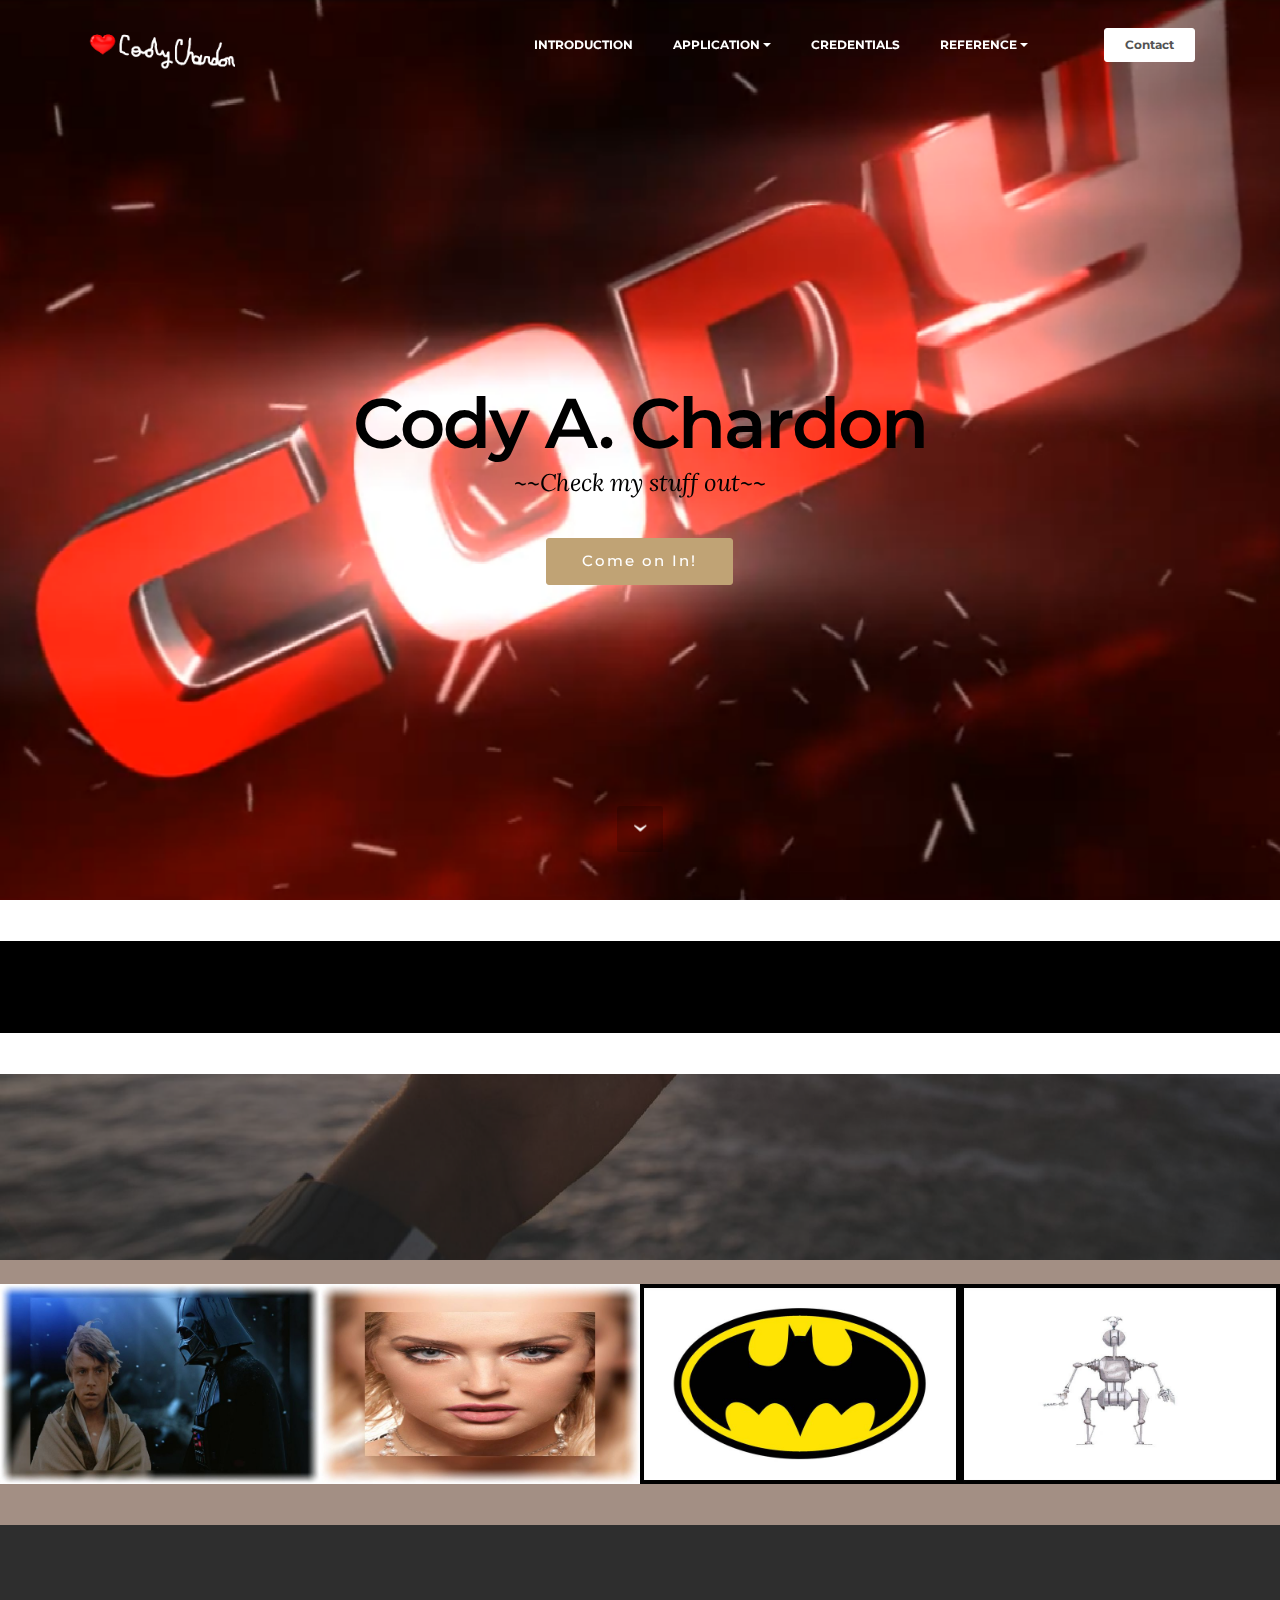
<file: index.html>
<!DOCTYPE html>
<html>
<head>
  <!-- Site made with Mobirise Website Builder v3.11.1, https://mobirise.com -->
  <meta charset="UTF-8">
  <meta http-equiv="X-UA-Compatible" content="IE=edge">
  <meta name="generator" content="Mobirise v3.11.1, mobirise.com">
  <meta name="viewport" content="width=device-width, initial-scale=1">
  <link rel="shortcut icon" href="assets/images/signature-1-384x128.png" type="image/x-icon">
  <meta name="description" content="">
  <title>Cody Chardon</title>
  <link rel="stylesheet" href="https://fonts.googleapis.com/css?family=Lora:400,700,400italic,700italic&amp;subset=latin">
  <link rel="stylesheet" href="https://fonts.googleapis.com/css?family=Montserrat:400,700">
  <link rel="stylesheet" href="https://fonts.googleapis.com/css?family=Raleway:100,100i,200,200i,300,300i,400,400i,500,500i,600,600i,700,700i,800,800i,900,900i">
  <link rel="stylesheet" href="assets/bootstrap-material-design-font/css/material.css">
  <link rel="stylesheet" href="assets/et-line-font-plugin/style.css">
  <link rel="stylesheet" href="assets/tether/tether.min.css">
  <link rel="stylesheet" href="assets/bootstrap/css/bootstrap.min.css">
  <link rel="stylesheet" href="assets/dropdown/css/style.css">
  <link rel="stylesheet" href="assets/animate.css/animate.min.css">
  <link rel="stylesheet" href="assets/socicon/css/styles.css">
  <link rel="stylesheet" href="assets/theme/css/style.css">
  <link rel="stylesheet" href="assets/mobirise-gallery/style.css">
  <link rel="stylesheet" href="assets/mobirise/css/mbr-additional.css" type="text/css">
  
  
  
</head>
<body>
<section id="ext_menu-1d">

    <nav class="navbar navbar-dropdown bg-color transparent navbar-fixed-top">
        <div class="container">

            <div class="mbr-table">
                <div class="mbr-table-cell">

                    <div class="navbar-brand">
                        <a href="introduction.html" class="navbar-logo"><img src="assets/images/signature-1-384x128.png" alt="Mobirise"></a>
                        
                    </div>

                </div>
                <div class="mbr-table-cell">

                    <button class="navbar-toggler pull-xs-right hidden-md-up" type="button" data-toggle="collapse" data-target="#exCollapsingNavbar">
                        <div class="hamburger-icon"></div>
                    </button>

                    <ul class="nav-dropdown collapse pull-xs-right nav navbar-nav navbar-toggleable-sm" id="exCollapsingNavbar"><li class="nav-item dropdown"><a class="nav-link link" href="introduction.html">INTRODUCTION</a></li><li class="nav-item dropdown open"><a class="nav-link link dropdown-toggle" href="#" data-toggle="dropdown-submenu" aria-expanded="true">APPLICATION</a><div class="dropdown-menu"><div class="dropdown open"><a class="dropdown-item dropdown-toggle" href="photoshop.html" data-toggle="dropdown-submenu" aria-expanded="true">Adobe Programs<br></a><div class="dropdown-menu dropdown-submenu"><a class="dropdown-item" href="photoshop.html">Adobe Photoshop</a><a class="dropdown-item" href="illustrator.html">Adobe Illustrator</a><a class="dropdown-item" href="premiere.html">Adobe Premiere</a></div></div><div class="dropdown"><a class="dropdown-item dropdown-toggle" href="#" data-toggle="dropdown-submenu" aria-expanded="false">Office Suite</a><div class="dropdown-menu dropdown-submenu"><div class="dropdown"><a class="dropdown-item dropdown-toggle" href="#" data-toggle="dropdown-submenu" aria-expanded="false">Microsoft Word</a><div class="dropdown-menu dropdown-submenu"><div class="dropdown"><a class="dropdown-item dropdown-toggle" href="#" data-toggle="dropdown-submenu" aria-expanded="false">DicussIT</a><div class="dropdown-menu dropdown-submenu"><a class="dropdown-item" href="#">DiscussIT 6</a></div></div></div></div><a class="dropdown-item" href="powerpoint.html" aria-expanded="false">Microsoft Powerpoint</a></div></div><a class="dropdown-item" href="123d.html" aria-expanded="false">123D</a></div></li><li class="nav-item dropdown"><a class="nav-link link" href="#">CREDENTIALS</a></li><li class="nav-item dropdown"><a class="nav-link link dropdown-toggle" href="#" data-toggle="dropdown-submenu" aria-expanded="false">REFERENCE</a><div class="dropdown-menu"><a class="dropdown-item" href="#">Mr. Pate</a><a class="dropdown-item" href="#">Ms. Martin</a><a class="dropdown-item" href="#">New Item</a><a class="dropdown-item" href="#">New Item</a></div></li><li class="nav-item"><a class="nav-link link" href="https://mobirise.com/"></a></li><li class="nav-item nav-btn"><a class="nav-link btn btn-white" href="contact.html">Contact</a></li></ul>
                    <button hidden="" class="navbar-toggler navbar-close" type="button" data-toggle="collapse" data-target="#exCollapsingNavbar">
                        <div class="close-icon"></div>
                    </button>

                </div>
            </div>

        </div>
    </nav>

</section>

<section class="engine"><a rel="external" href="https://mobirise.com">Mobirise Website Maker</a></section><section class="mbr-section mbr-section-hero mbr-section-full mbr-parallax-background mbr-section-with-arrow mbr-after-navbar" id="header1-1g" style="background-image: url(assets/images/capture-2000x1374.png);">

    

    <div class="mbr-table-cell">

        <div class="container">
            <div class="row">
                <div class="mbr-section col-md-10 col-md-offset-1 text-xs-center">

                    <h1 class="mbr-section-title display-1"><br>Cody A. Chardon</h1>
                    <p class="mbr-section-lead lead">~~Check my stuff out~~</p>
                    <div class="mbr-section-btn"><a class="btn btn-lg btn-primary" href="introduction.html">Come on In!</a> </div>
                </div>
            </div>
        </div>
    </div>

    <div class="mbr-arrow mbr-arrow-floating" aria-hidden="true"><a href="#header3-1h"><i class="mbr-arrow-icon"></i></a></div>

</section>

<section class="mbr-section mbr-section__container article" id="header3-1h" style="background-color: rgb(255, 255, 255); padding-top: 20px; padding-bottom: 20px;">
    <div class="container">
        <div class="row">
            <div class="col-xs-12">
                <h3 class="mbr-section-title display-2"></h3>
                
            </div>
        </div>
    </div>
</section>

<section class="mbr-section mbr-section__container" id="buttons1-25" style="background-color: rgb(0, 0, 0); padding-top: 20px; padding-bottom: 20px;">

    <div class="container">
        <div class="row">
            <div class="col-xs-12">
                <div class="text-xs-center"><a class="btn btn-primary" href="https://www.youtube.com/watch?v=QO8ByT8M9Zg">Story about Me<br></a> </div>
            </div>
        </div>
    </div>

</section>

<section class="mbr-section mbr-section__container article" id="header3-23" style="background-color: rgb(255, 255, 255); padding-top: 20px; padding-bottom: 20px;">
    <div class="container">
        <div class="row">
            <div class="col-xs-12">
                <h3 class="mbr-section-title display-2"></h3>
                
            </div>
        </div>
    </div>
</section>

<section class="mbr-section article mbr-parallax-background" id="msg-box8-1i" style="background-image: url(assets/images/mbr-2-2000x1333.jpg); padding-top: 40px; padding-bottom: 40px;">

    <div class="mbr-overlay" style="opacity: 0.5; background-color: rgb(34, 34, 34);">
    </div>
    <div class="container">
        <div class="row">
            <div class="col-md-8 col-md-offset-2 text-xs-center">
                <h3 class="mbr-section-title display-2">A little bit of my photoshopped work</h3>
                <div class="lead"></div>
                
            </div>
        </div>
    </div>

</section>

<section class="mbr-gallery mbr-section mbr-section-nopadding mbr-slider-carousel" id="gallery2-1l" data-filter="false" style="background-color: rgb(163, 143, 132); padding-top: 1.5rem; padding-bottom: 0rem;">
    <!-- Filter -->
    

    <!-- Gallery -->
    <div class="mbr-gallery-row">
        <div class=" mbr-gallery-layout-default">
            <div>
                <div>
                    <div class="mbr-gallery-item mbr-gallery-item__mobirise3 mbr-gallery-item--p0" data-tags="Awesome" data-video-url="false">
                        <div href="#lb-gallery2-1l" data-slide-to="0" data-toggle="modal">
                            
                            

                            <img alt="" src="assets/images/starwars-blur-2000x1250-800x500.jpg">
                            
                            <span class="icon-focus"></span>
                            
                        </div>
                    </div><div class="mbr-gallery-item mbr-gallery-item__mobirise3 mbr-gallery-item--p0" data-tags="Responsive" data-video-url="false">
                        <div href="#lb-gallery2-1l" data-slide-to="1" data-toggle="modal">
                            
                            

                            <img alt="" src="assets/images/lady-blur-2000x1250-800x500.jpg">
                            
                            <span class="icon-focus"></span>
                            
                        </div>
                    </div><div class="mbr-gallery-item mbr-gallery-item__mobirise3 mbr-gallery-item--p0" data-tags="Creative" data-video-url="false">
                        <div href="#lb-gallery2-1l" data-slide-to="2" data-toggle="modal">
                            
                            

                            <img alt="" src="assets/images/batman-logo-stroke-2000x1250-800x500.jpg">
                            
                            <span class="icon-focus"></span>
                            
                        </div>
                    </div><div class="mbr-gallery-item mbr-gallery-item__mobirise3 mbr-gallery-item--p0" data-tags="Animated" data-video-url="false">
                        <div href="#lb-gallery2-1l" data-slide-to="3" data-toggle="modal">
                            
                            

                            <img alt="" src="assets/images/robot-stroke-2000x1250-800x500.jpg">
                            
                            <span class="icon-focus"></span>
                            
                        </div>
                    </div>
                </div>
            </div>
            <div class="clearfix"></div>
        </div>
    </div>

    <!-- Lightbox -->
    <div data-app-prevent-settings="" class="mbr-slider modal fade carousel slide" tabindex="-1" data-keyboard="true" data-interval="false" id="lb-gallery2-1l">
        <div class="modal-dialog">
            <div class="modal-content">
                <div class="modal-body">
                    <ol class="carousel-indicators">
                        <li data-app-prevent-settings="" data-target="#lb-gallery2-1l" data-slide-to="0"></li><li data-app-prevent-settings="" data-target="#lb-gallery2-1l" data-slide-to="1"></li><li data-app-prevent-settings="" data-target="#lb-gallery2-1l" data-slide-to="2"></li><li data-app-prevent-settings="" data-target="#lb-gallery2-1l" class=" active" data-slide-to="3"></li>
                    </ol>
                    <div class="carousel-inner">
                        <div class="carousel-item">
                            <img alt="" src="assets/images/starwars-blur-2000x1250.jpg">
                        </div><div class="carousel-item">
                            <img alt="" src="assets/images/lady-blur-2000x1250.jpg">
                        </div><div class="carousel-item">
                            <img alt="" src="assets/images/batman-logo-stroke-2000x1250.jpg">
                        </div><div class="carousel-item active">
                            <img alt="" src="assets/images/robot-stroke-2000x1250.jpg">
                        </div>
                    </div>
                    <a class="left carousel-control" role="button" data-slide="prev" href="#lb-gallery2-1l">
                        <span class="icon-prev" aria-hidden="true"></span>
                        <span class="sr-only">Previous</span>
                    </a>
                    <a class="right carousel-control" role="button" data-slide="next" href="#lb-gallery2-1l">
                        <span class="icon-next" aria-hidden="true"></span>
                        <span class="sr-only">Next</span>
                    </a>

                    <a class="close" href="#" role="button" data-dismiss="modal">
                        <span aria-hidden="true">×</span>
                        <span class="sr-only">Close</span>
                    </a>
                </div>
            </div>
        </div>
    </div>
</section>

<section class="mbr-section article" id="msg-box8-1m" style="background-color: rgb(163, 143, 132); padding-top: 0px; padding-bottom: 40px;">

    
    <div class="container">
        <div class="row">
            <div class="col-md-8 col-md-offset-2 text-xs-center">
                <h3 class="mbr-section-title display-2"></h3>
                <div class="lead"></div>
                
            </div>
        </div>
    </div>

</section>

<section class="mbr-section mbr-section-md-padding" id="social-buttons4-21" style="background-color: rgb(46, 46, 46); padding-top: 90px; padding-bottom: 90px;">
    
    <div class="container">
        <div class="row">
            <div class="col-md-8 col-md-offset-2 text-xs-center">
                <h3 class="mbr-section-title display-2">FOLLOW ME</h3>
                <div><a class="btn btn-social" title="Twitter" target="_blank" href="#"><i class="socicon socicon-twitter"></i></a> <a class="btn btn-social" title="Facebook" target="_blank" href="#"><i class="socicon socicon-facebook"></i></a> <a class="btn btn-social" title="Google+" target="_blank" href="#"><i class="socicon socicon-googleplus"></i></a> <a class="btn btn-social" title="YouTube" target="_blank" href="https://www.youtube.com/user/SPERlike5muffins"><i class="socicon socicon-youtube"></i></a> <a class="btn btn-social" title="Instagram" target="_blank" href="#"><i class="socicon socicon-instagram"></i></a>      </div>
            </div>
        </div>
    </div>
</section>

<section class="mbr-section mbr-section-md-padding mbr-footer footer1" id="contacts1-6" style="background-color: rgb(46, 46, 46); padding-top: 90px; padding-bottom: 90px;">
    
    <div class="container">
        <div class="row">
            <div class="mbr-footer-content col-xs-12 col-md-3">
                <div><img src="assets/images/heart-1-128x72.png"></div>
            </div>
            <div class="mbr-footer-content col-xs-12 col-md-3">
                <p><strong>Address</strong><br>15015 SW 24th St, Miami, FL 33185<br></p>
            </div>
            <div class="mbr-footer-content col-xs-12 col-md-3">
                <p><strong>Contacts</strong><br>
Email: cchardon@miamiartsstuio.com<br>
Phone: 786 306 6666<br>
Fax: +1 (0) 000 0000 002</p>
            </div>
            <div class="mbr-footer-content col-xs-12 col-md-3">
                <p></p>
            </div>

        </div>
    </div>
</section>


  <script src="assets/web/assets/jquery/jquery.min.js"></script>
  <script src="assets/tether/tether.min.js"></script>
  <script src="assets/bootstrap/js/bootstrap.min.js"></script>
  <script src="assets/smooth-scroll/SmoothScroll.js"></script>
  <script src="assets/dropdown/js/script.min.js"></script>
  <script src="assets/touchSwipe/jquery.touchSwipe.min.js"></script>
  <script src="assets/viewportChecker/jquery.viewportchecker.js"></script>
  <script src="assets/jarallax/jarallax.js"></script>
  <script src="assets/masonry/masonry.pkgd.min.js"></script>
  <script src="assets/imagesloaded/imagesloaded.pkgd.min.js"></script>
  <script src="assets/bootstrap-carousel-swipe/bootstrap-carousel-swipe.js"></script>
  <script src="assets/theme/js/script.js"></script>
  <script src="assets/mobirise-gallery/player.min.js"></script>
  <script src="assets/mobirise-gallery/script.js"></script>
  
  
  <input name="animation" type="hidden">
  </body>
</html>
</file>
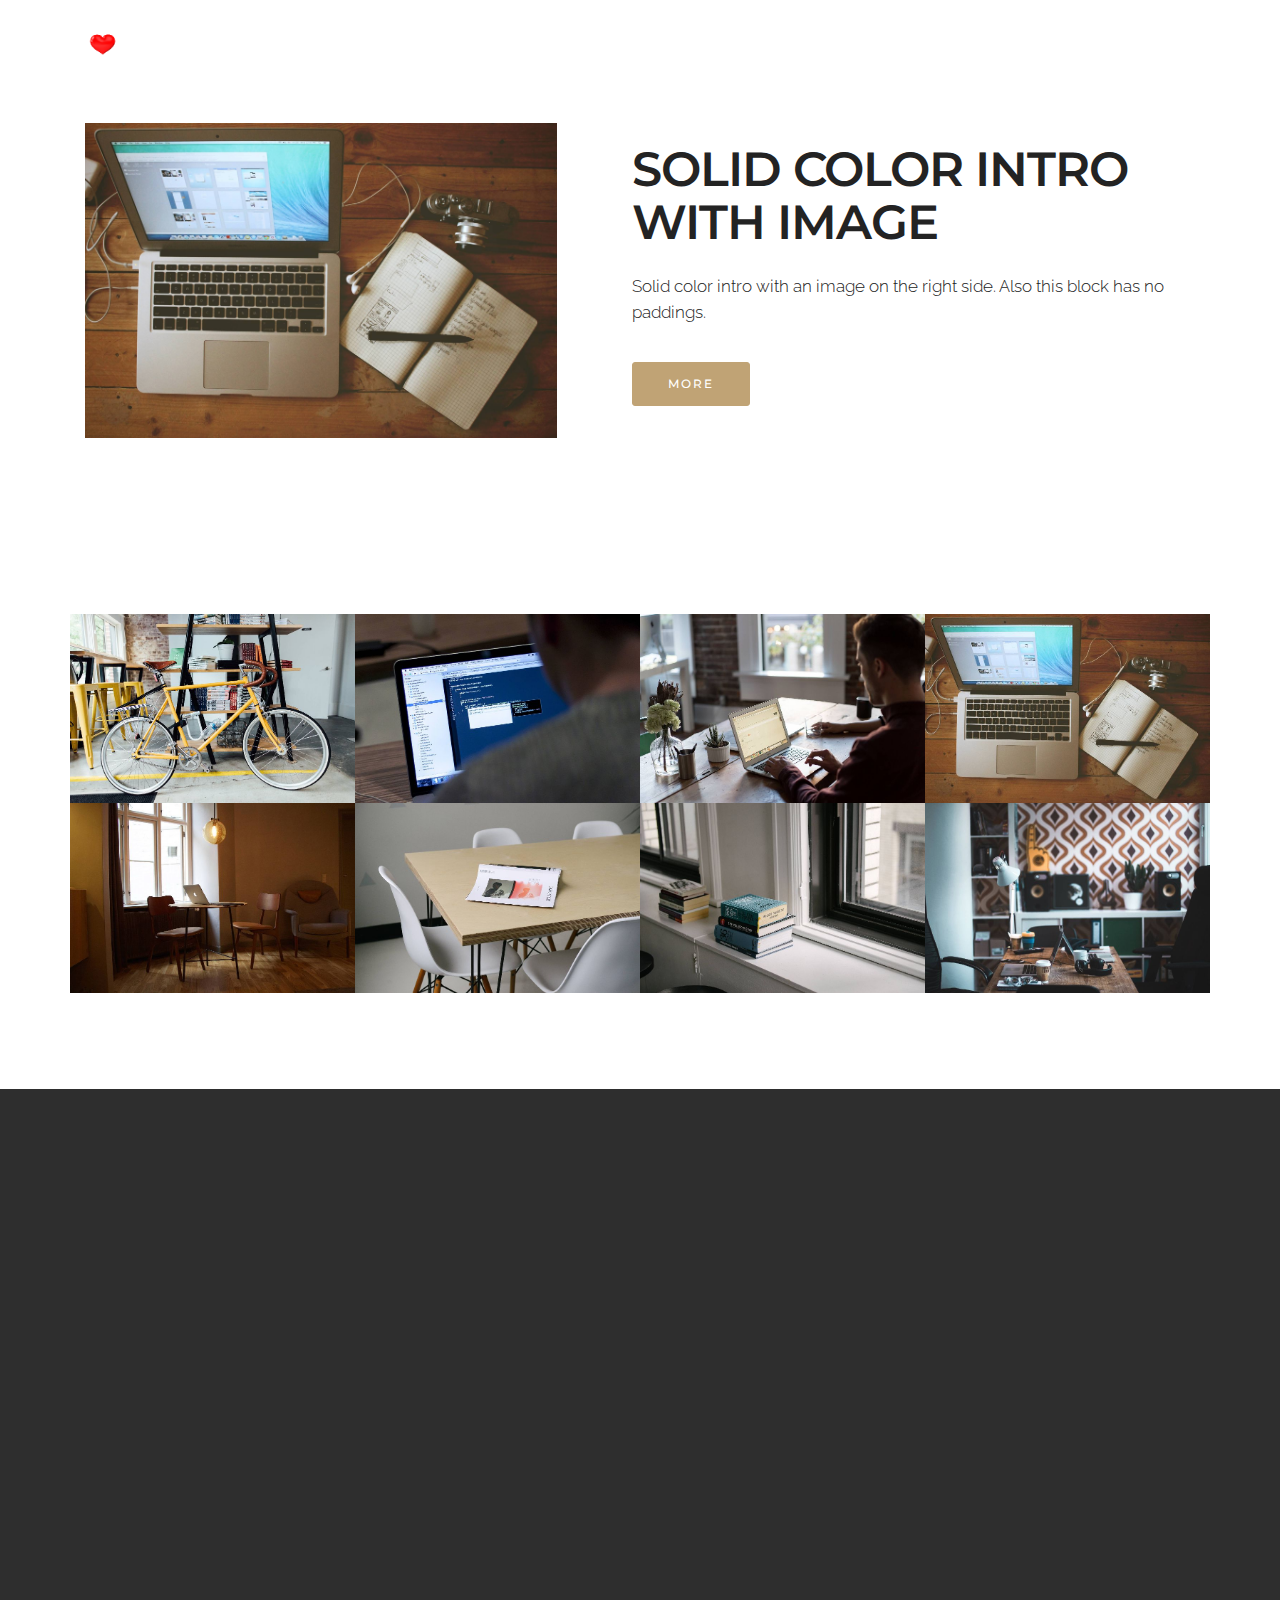
<file: 123d.html>
<!DOCTYPE html>
<html>
<head>
  <!-- Site made with Mobirise Website Builder v3.11.1, https://mobirise.com -->
  <meta charset="UTF-8">
  <meta http-equiv="X-UA-Compatible" content="IE=edge">
  <meta name="generator" content="Mobirise v3.11.1, mobirise.com">
  <meta name="viewport" content="width=device-width, initial-scale=1">
  <link rel="shortcut icon" href="assets/images/signature-1-384x128.png" type="image/x-icon">
  <meta name="description" content="">
  <title>Cody Chardon</title>
  <link rel="stylesheet" href="https://fonts.googleapis.com/css?family=Lora:400,700,400italic,700italic&amp;subset=latin">
  <link rel="stylesheet" href="https://fonts.googleapis.com/css?family=Montserrat:400,700">
  <link rel="stylesheet" href="https://fonts.googleapis.com/css?family=Raleway:100,100i,200,200i,300,300i,400,400i,500,500i,600,600i,700,700i,800,800i,900,900i">
  <link rel="stylesheet" href="assets/bootstrap-material-design-font/css/material.css">
  <link rel="stylesheet" href="assets/et-line-font-plugin/style.css">
  <link rel="stylesheet" href="assets/tether/tether.min.css">
  <link rel="stylesheet" href="assets/bootstrap/css/bootstrap.min.css">
  <link rel="stylesheet" href="assets/animate.css/animate.min.css">
  <link rel="stylesheet" href="assets/socicon/css/styles.css">
  <link rel="stylesheet" href="assets/dropdown/css/style.css">
  <link rel="stylesheet" href="assets/theme/css/style.css">
  <link rel="stylesheet" href="assets/mobirise-gallery/style.css">
  <link rel="stylesheet" href="assets/mobirise/css/mbr-additional.css" type="text/css">
  
  
  
</head>
<body>
<section id="ext_menu-w">

    <nav class="navbar navbar-dropdown bg-color transparent navbar-fixed-top">
        <div class="container">

            <div class="mbr-table">
                <div class="mbr-table-cell">

                    <div class="navbar-brand">
                        <a href="#" class="navbar-logo"><img src="assets/images/signature-1-384x128.png" alt="Mobirise"></a>
                        <a class="navbar-caption" href="https://mobirise.com"></a>
                    </div>

                </div>
                <div class="mbr-table-cell">

                    <button class="navbar-toggler pull-xs-right hidden-md-up" type="button" data-toggle="collapse" data-target="#exCollapsingNavbar">
                        <div class="hamburger-icon"></div>
                    </button>

                    <ul class="nav-dropdown collapse pull-xs-right nav navbar-nav navbar-toggleable-sm" id="exCollapsingNavbar"><li class="nav-item dropdown"><a class="nav-link link" href="introduction.html">INTRODUCTION</a></li><li class="nav-item dropdown open"><a class="nav-link link dropdown-toggle" href="#" data-toggle="dropdown-submenu" aria-expanded="true">APPLICATION</a><div class="dropdown-menu"><div class="dropdown open"><a class="dropdown-item dropdown-toggle" href="photoshop.html" data-toggle="dropdown-submenu" aria-expanded="true">Adobe Programs<br></a><div class="dropdown-menu dropdown-submenu"><a class="dropdown-item" href="photoshop.html">Adobe Photoshop</a><a class="dropdown-item" href="illustrator.html">Adobe Illustrator</a><a class="dropdown-item" href="premiere.html">Adobe Premiere</a></div></div><div class="dropdown"><a class="dropdown-item dropdown-toggle" href="#" data-toggle="dropdown-submenu" aria-expanded="false">Office Suite</a><div class="dropdown-menu dropdown-submenu"><div class="dropdown"><a class="dropdown-item dropdown-toggle" href="#" data-toggle="dropdown-submenu" aria-expanded="false">Microsoft Word</a><div class="dropdown-menu dropdown-submenu"><div class="dropdown"><a class="dropdown-item dropdown-toggle" href="#" data-toggle="dropdown-submenu" aria-expanded="false">DicussIT</a><div class="dropdown-menu dropdown-submenu"><a class="dropdown-item" href="#">DiscussIT 6</a></div></div></div></div><a class="dropdown-item" href="powerpoint.html" aria-expanded="false">Microsoft Powerpoint</a></div></div><a class="dropdown-item" href="123d.html" aria-expanded="false">123D</a></div></li><li class="nav-item dropdown"><a class="nav-link link" href="#">CREDENTIALS</a></li><li class="nav-item dropdown"><a class="nav-link link dropdown-toggle" href="#" data-toggle="dropdown-submenu" aria-expanded="false">REFERENCE</a><div class="dropdown-menu"><a class="dropdown-item" href="#">Mr. Pate</a><a class="dropdown-item" href="#">Ms. Martin</a><a class="dropdown-item" href="#">New Item</a><a class="dropdown-item" href="#">New Item</a></div></li><li class="nav-item"><a class="nav-link link" href="https://mobirise.com/"></a></li></ul>
                    <button hidden="" class="navbar-toggler navbar-close" type="button" data-toggle="collapse" data-target="#exCollapsingNavbar">
                        <div class="close-icon"></div>
                    </button>

                </div>
            </div>

        </div>
    </nav>

</section>

<section class="engine"><a rel="external" href="https://mobirise.com">Mobirise Website Maker</a></section><section class="mbr-section mbr-after-navbar" id="msg-box5-t" style="background-color: rgb(255, 255, 255); padding-top: 120px; padding-bottom: 80px;">

    
    <div class="container">
        <div class="row">
            <div class="mbr-table-md-up">

              <div class="mbr-table-cell mbr-right-padding-md-up mbr-valign-top col-md-7 image-size" style="width: 48%;">
                  <div class="mbr-figure"><img src="assets/images/desktop.jpg"></div>
              </div>

              


              <div class="mbr-table-cell col-md-5 text-xs-center text-md-left content-size">
                  <h3 class="mbr-section-title display-2">SOLID COLOR INTRO WITH IMAGE</h3>
                  <div class="lead">

                    <p>Solid color intro with an image on the right side. Also this block has no paddings.</p>

                  </div>

                  <div><a class="btn btn-primary" href="https://mobirise.com">MORE</a></div>
              </div>


              

            </div>
        </div>
    </div>

</section>

<section class="mbr-gallery mbr-section mbr-section-nopadding mbr-slider-carousel" id="gallery2-u" data-filter="false" style="padding-top: 6rem; padding-bottom: 6rem;">
    <!-- Filter -->
    

    <!-- Gallery -->
    <div class="mbr-gallery-row container">
        <div class=" mbr-gallery-layout-default">
            <div>
                <div>
                    <div class="mbr-gallery-item mbr-gallery-item__mobirise3 mbr-gallery-item--p0" data-tags="Awesome" data-video-url="false">
                        <div href="#lb-gallery2-u" data-slide-to="0" data-toggle="modal">
                            
                            

                            <img alt="" src="assets/images/bike-small.jpg">
                            
                            <span class="icon-focus"></span>
                            
                        </div>
                    </div><div class="mbr-gallery-item mbr-gallery-item__mobirise3 mbr-gallery-item--p0" data-tags="Responsive" data-video-url="false">
                        <div href="#lb-gallery2-u" data-slide-to="1" data-toggle="modal">
                            
                            

                            <img alt="" src="assets/images/code-man-small.jpg">
                            
                            <span class="icon-focus"></span>
                            
                        </div>
                    </div><div class="mbr-gallery-item mbr-gallery-item__mobirise3 mbr-gallery-item--p0" data-tags="Creative" data-video-url="false">
                        <div href="#lb-gallery2-u" data-slide-to="2" data-toggle="modal">
                            
                            

                            <img alt="" src="assets/images/coworkers-small.jpg">
                            
                            <span class="icon-focus"></span>
                            
                        </div>
                    </div><div class="mbr-gallery-item mbr-gallery-item__mobirise3 mbr-gallery-item--p0" data-tags="Animated" data-video-url="false">
                        <div href="#lb-gallery2-u" data-slide-to="3" data-toggle="modal">
                            
                            

                            <img alt="" src="assets/images/desktop-small.jpg">
                            
                            <span class="icon-focus"></span>
                            
                        </div>
                    </div><div class="mbr-gallery-item mbr-gallery-item__mobirise3 mbr-gallery-item--p0" data-tags="Awesome" data-video-url="false">
                        <div href="#lb-gallery2-u" data-slide-to="4" data-toggle="modal">
                            
                            

                            <img alt="" src="assets/images/room-laptop-small.jpg">
                            
                            <span class="icon-focus"></span>
                            
                        </div>
                    </div><div class="mbr-gallery-item mbr-gallery-item__mobirise3 mbr-gallery-item--p0" data-tags="Beautiful" data-video-url="false">
                        <div href="#lb-gallery2-u" data-slide-to="5" data-toggle="modal">
                            
                            

                            <img alt="" src="assets/images/table-small.jpg">
                            
                            <span class="icon-focus"></span>
                            
                        </div>
                    </div><div class="mbr-gallery-item mbr-gallery-item__mobirise3 mbr-gallery-item--p0" data-tags="Responsive" data-video-url="false">
                        <div href="#lb-gallery2-u" data-slide-to="6" data-toggle="modal">
                            
                            

                            <img alt="" src="assets/images/windows-books-small.jpg">
                            
                            <span class="icon-focus"></span>
                            
                        </div>
                    </div><div class="mbr-gallery-item mbr-gallery-item__mobirise3 mbr-gallery-item--p0" data-tags="Animated" data-video-url="false">
                        <div href="#lb-gallery2-u" data-slide-to="7" data-toggle="modal">
                            
                            

                            <img alt="" src="assets/images/working-area-small.jpg">
                            
                            <span class="icon-focus"></span>
                            
                        </div>
                    </div>
                </div>
            </div>
            <div class="clearfix"></div>
        </div>
    </div>

    <!-- Lightbox -->
    <div data-app-prevent-settings="" class="mbr-slider modal fade carousel slide" tabindex="-1" data-keyboard="true" data-interval="false" id="lb-gallery2-u">
        <div class="modal-dialog">
            <div class="modal-content">
                <div class="modal-body">
                    <ol class="carousel-indicators">
                        <li data-app-prevent-settings="" data-target="#lb-gallery2-u" class=" active" data-slide-to="0"></li><li data-app-prevent-settings="" data-target="#lb-gallery2-u" data-slide-to="1"></li><li data-app-prevent-settings="" data-target="#lb-gallery2-u" data-slide-to="2"></li><li data-app-prevent-settings="" data-target="#lb-gallery2-u" data-slide-to="3"></li><li data-app-prevent-settings="" data-target="#lb-gallery2-u" data-slide-to="4"></li><li data-app-prevent-settings="" data-target="#lb-gallery2-u" data-slide-to="5"></li><li data-app-prevent-settings="" data-target="#lb-gallery2-u" data-slide-to="6"></li><li data-app-prevent-settings="" data-target="#lb-gallery2-u" data-slide-to="7"></li>
                    </ol>
                    <div class="carousel-inner">
                        <div class="carousel-item active">
                            <img alt="" src="assets/images/bike.jpg">
                        </div><div class="carousel-item">
                            <img alt="" src="assets/images/code-man.jpg">
                        </div><div class="carousel-item">
                            <img alt="" src="assets/images/coworkers.jpg">
                        </div><div class="carousel-item">
                            <img alt="" src="assets/images/desktop.jpg">
                        </div><div class="carousel-item">
                            <img alt="" src="assets/images/room-laptop.jpg">
                        </div><div class="carousel-item">
                            <img alt="" src="assets/images/table.jpg">
                        </div><div class="carousel-item">
                            <img alt="" src="assets/images/windows-books.jpg">
                        </div><div class="carousel-item">
                            <img alt="" src="assets/images/working-area.jpg">
                        </div>
                    </div>
                    <a class="left carousel-control" role="button" data-slide="prev" href="#lb-gallery2-u">
                        <span class="icon-prev" aria-hidden="true"></span>
                        <span class="sr-only">Previous</span>
                    </a>
                    <a class="right carousel-control" role="button" data-slide="next" href="#lb-gallery2-u">
                        <span class="icon-next" aria-hidden="true"></span>
                        <span class="sr-only">Next</span>
                    </a>

                    <a class="close" href="#" role="button" data-dismiss="modal">
                        <span aria-hidden="true">×</span>
                        <span class="sr-only">Close</span>
                    </a>
                </div>
            </div>
        </div>
    </div>
</section>

<section class="mbr-section mbr-section-md-padding" id="social-buttons4-1x" style="background-color: rgb(46, 46, 46); padding-top: 90px; padding-bottom: 90px;">
    
    <div class="container">
        <div class="row">
            <div class="col-md-8 col-md-offset-2 text-xs-center">
                <h3 class="mbr-section-title display-2">FOLLOW ME</h3>
                <div><a class="btn btn-social" title="Twitter" target="_blank" href="#"><i class="socicon socicon-twitter"></i></a> <a class="btn btn-social" title="Facebook" target="_blank" href="#"><i class="socicon socicon-facebook"></i></a> <a class="btn btn-social" title="Google+" target="_blank" href="#"><i class="socicon socicon-googleplus"></i></a> <a class="btn btn-social" title="YouTube" target="_blank" href="https://www.youtube.com/user/SPERlike5muffins"><i class="socicon socicon-youtube"></i></a> <a class="btn btn-social" title="Instagram" target="_blank" href="#"><i class="socicon socicon-instagram"></i></a>      </div>
            </div>
        </div>
    </div>
</section>

<section class="mbr-section mbr-section-md-padding mbr-footer footer1" id="contacts1-6" style="background-color: rgb(46, 46, 46); padding-top: 90px; padding-bottom: 90px;">
    
    <div class="container">
        <div class="row">
            <div class="mbr-footer-content col-xs-12 col-md-3">
                <div><img src="assets/images/heart-1-128x72.png"></div>
            </div>
            <div class="mbr-footer-content col-xs-12 col-md-3">
                <p><strong>Address</strong><br>15015 SW 24th St, Miami, FL 33185<br></p>
            </div>
            <div class="mbr-footer-content col-xs-12 col-md-3">
                <p><strong>Contacts</strong><br>
Email: cchardon@miamiartsstuio.com<br>
Phone: 786 306 6666<br>
Fax: +1 (0) 000 0000 002</p>
            </div>
            <div class="mbr-footer-content col-xs-12 col-md-3">
                <p></p>
            </div>

        </div>
    </div>
</section>


  <script src="assets/web/assets/jquery/jquery.min.js"></script>
  <script src="assets/tether/tether.min.js"></script>
  <script src="assets/bootstrap/js/bootstrap.min.js"></script>
  <script src="assets/smooth-scroll/SmoothScroll.js"></script>
  <script src="assets/viewportChecker/jquery.viewportchecker.js"></script>
  <script src="assets/masonry/masonry.pkgd.min.js"></script>
  <script src="assets/imagesloaded/imagesloaded.pkgd.min.js"></script>
  <script src="assets/bootstrap-carousel-swipe/bootstrap-carousel-swipe.js"></script>
  <script src="assets/dropdown/js/script.min.js"></script>
  <script src="assets/touchSwipe/jquery.touchSwipe.min.js"></script>
  <script src="assets/theme/js/script.js"></script>
  <script src="assets/mobirise-gallery/player.min.js"></script>
  <script src="assets/mobirise-gallery/script.js"></script>
  
  
  <input name="animation" type="hidden">
  </body>
</html>
</file>
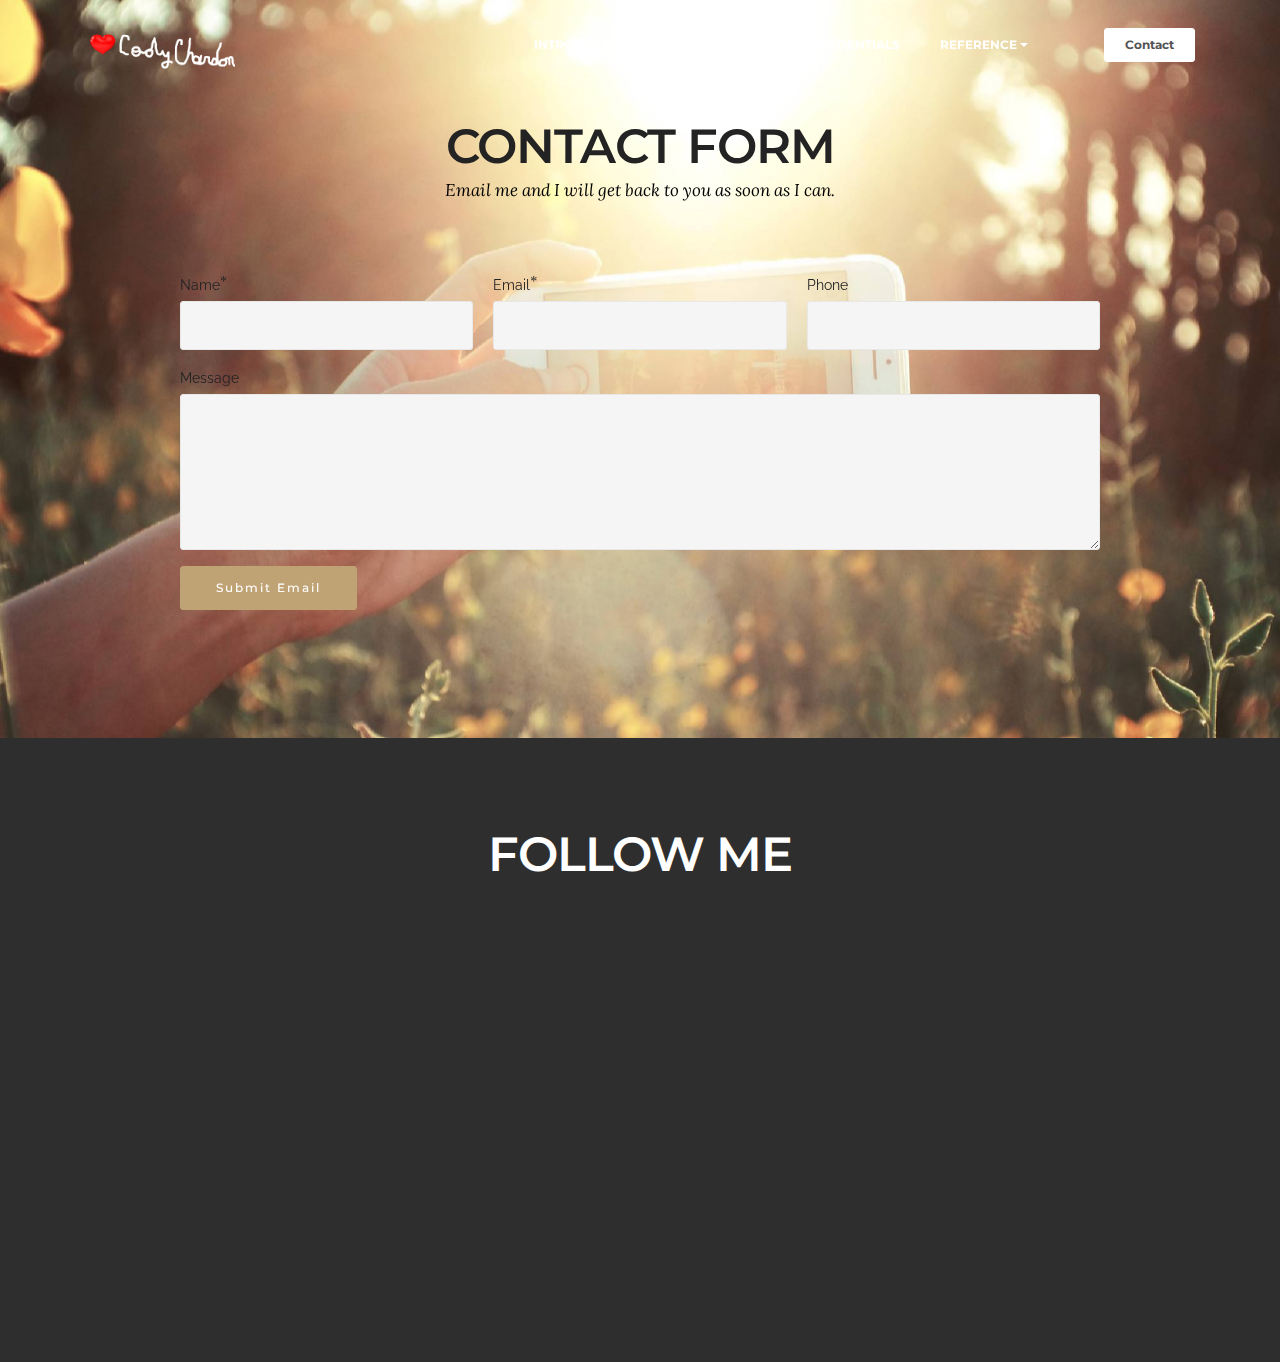
<file: contact.html>
<!DOCTYPE html>
<html>
<head>
  <!-- Site made with Mobirise Website Builder v3.11.1, https://mobirise.com -->
  <meta charset="UTF-8">
  <meta http-equiv="X-UA-Compatible" content="IE=edge">
  <meta name="generator" content="Mobirise v3.11.1, mobirise.com">
  <meta name="viewport" content="width=device-width, initial-scale=1">
  <link rel="shortcut icon" href="assets/images/signature-1-384x128.png" type="image/x-icon">
  <meta name="description" content="Website Builder Description">
  <title>Cody Chardon</title>
  <link rel="stylesheet" href="https://fonts.googleapis.com/css?family=Lora:400,700,400italic,700italic&amp;subset=latin">
  <link rel="stylesheet" href="https://fonts.googleapis.com/css?family=Montserrat:400,700">
  <link rel="stylesheet" href="https://fonts.googleapis.com/css?family=Raleway:100,100i,200,200i,300,300i,400,400i,500,500i,600,600i,700,700i,800,800i,900,900i">
  <link rel="stylesheet" href="assets/bootstrap-material-design-font/css/material.css">
  <link rel="stylesheet" href="assets/tether/tether.min.css">
  <link rel="stylesheet" href="assets/bootstrap/css/bootstrap.min.css">
  <link rel="stylesheet" href="assets/animate.css/animate.min.css">
  <link rel="stylesheet" href="assets/socicon/css/styles.css">
  <link rel="stylesheet" href="assets/dropdown/css/style.css">
  <link rel="stylesheet" href="assets/theme/css/style.css">
  <link rel="stylesheet" href="assets/mobirise/css/mbr-additional.css" type="text/css">
  
  
  
</head>
<body>
<section id="ext_menu-z">

    <nav class="navbar navbar-dropdown bg-color transparent navbar-fixed-top">
        <div class="container">

            <div class="mbr-table">
                <div class="mbr-table-cell">

                    <div class="navbar-brand">
                        <a href="#" class="navbar-logo"><img src="assets/images/signature-1-384x128.png" alt="Mobirise"></a>
                        
                    </div>

                </div>
                <div class="mbr-table-cell">

                    <button class="navbar-toggler pull-xs-right hidden-md-up" type="button" data-toggle="collapse" data-target="#exCollapsingNavbar">
                        <div class="hamburger-icon"></div>
                    </button>

                    <ul class="nav-dropdown collapse pull-xs-right nav navbar-nav navbar-toggleable-sm" id="exCollapsingNavbar"><li class="nav-item dropdown"><a class="nav-link link" href="introduction.html">INTRODUCTION</a></li><li class="nav-item dropdown open"><a class="nav-link link dropdown-toggle" href="#" data-toggle="dropdown-submenu" aria-expanded="true">APPLICATION</a><div class="dropdown-menu"><div class="dropdown open"><a class="dropdown-item dropdown-toggle" href="photoshop.html" data-toggle="dropdown-submenu" aria-expanded="true">Adobe Programs<br></a><div class="dropdown-menu dropdown-submenu"><a class="dropdown-item" href="photoshop.html">Adobe Photoshop</a><a class="dropdown-item" href="illustrator.html">Adobe Illustrator</a><a class="dropdown-item" href="premiere.html">Adobe Premiere</a></div></div><div class="dropdown"><a class="dropdown-item dropdown-toggle" href="#" data-toggle="dropdown-submenu" aria-expanded="false">Office Suite</a><div class="dropdown-menu dropdown-submenu"><div class="dropdown"><a class="dropdown-item dropdown-toggle" href="#" data-toggle="dropdown-submenu" aria-expanded="false">Microsoft Word</a><div class="dropdown-menu dropdown-submenu"><div class="dropdown"><a class="dropdown-item dropdown-toggle" href="#" data-toggle="dropdown-submenu" aria-expanded="false">DicussIT</a><div class="dropdown-menu dropdown-submenu"><a class="dropdown-item" href="#">DiscussIT 6</a></div></div></div></div><a class="dropdown-item" href="powerpoint.html" aria-expanded="false">Microsoft Powerpoint</a></div></div><a class="dropdown-item" href="123d.html" aria-expanded="false">123D</a></div></li><li class="nav-item dropdown"><a class="nav-link link" href="#">CREDENTIALS</a></li><li class="nav-item dropdown"><a class="nav-link link dropdown-toggle" href="#" data-toggle="dropdown-submenu" aria-expanded="false">REFERENCE</a><div class="dropdown-menu"><a class="dropdown-item" href="#">Mr. Pate</a><a class="dropdown-item" href="#">Ms. Martin</a><a class="dropdown-item" href="#">New Item</a><a class="dropdown-item" href="#">New Item</a></div></li><li class="nav-item"><a class="nav-link link" href="https://mobirise.com/"></a></li><li class="nav-item nav-btn"><a class="nav-link btn btn-white" href="contact.html">Contact</a></li></ul>
                    <button hidden="" class="navbar-toggler navbar-close" type="button" data-toggle="collapse" data-target="#exCollapsingNavbar">
                        <div class="close-icon"></div>
                    </button>

                </div>
            </div>

        </div>
    </nav>

</section>

<section class="engine"><a rel="external" href="https://mobirise.com">https://mobirise.com/</a></section><section class="mbr-section mbr-parallax-background mbr-after-navbar" id="form1-10" style="background-image: url(assets/images/mbr-3-2000x1333.jpg); padding-top: 120px; padding-bottom: 120px;">
    
    <div class="mbr-section mbr-section__container mbr-section__container--middle">
        <div class="container">
            <div class="row">
                <div class="col-xs-12 text-xs-center">
                    <h3 class="mbr-section-title display-2">CONTACT FORM</h3>
                    <small class="mbr-section-subtitle">Email me and I will get back to you as soon as I can.</small>
                </div>
            </div>
        </div>
    </div>
    <div class="mbr-section mbr-section-nopadding">
        <div class="container">
            <div class="row">
                <div class="col-xs-12 col-lg-10 col-lg-offset-1" data-form-type="formoid">


                    <div data-form-alert="true">
                        <div hidden="" data-form-alert-success="true" class="alert alert-form alert-success text-xs-center">Thanks for filling out form!</div>
                    </div>


                    <form action="https://mobirise.com/" method="post" data-form-title="CONTACT FORM">

                        <input type="hidden" value="h0euIUX4/awjKTlQp9hFWzsrcl64xxX0sNuZP/wvQFIbu2b0uxzLgo9aw7d3LCbgE++luZ3YEhHz8oXc+b0Gu7MjFbedebdGC17CLFhJ+L7nbXTPMYZ7OJGKhF33LGRY" data-form-email="true">

                        <div class="row row-sm-offset">

                            <div class="col-xs-12 col-md-4">
                                <div class="form-group">
                                    <label class="form-control-label" for="form1-10-name">Name<span class="form-asterisk">*</span></label>
                                    <input type="text" class="form-control" name="name" required="" data-form-field="Name" id="form1-10-name">
                                </div>
                            </div>

                            <div class="col-xs-12 col-md-4">
                                <div class="form-group">
                                    <label class="form-control-label" for="form1-10-email">Email<span class="form-asterisk">*</span></label>
                                    <input type="email" class="form-control" name="email" required="" data-form-field="Email" id="form1-10-email">
                                </div>
                            </div>

                            <div class="col-xs-12 col-md-4">
                                <div class="form-group">
                                    <label class="form-control-label" for="form1-10-phone">Phone</label>
                                    <input type="tel" class="form-control" name="phone" data-form-field="Phone" id="form1-10-phone">
                                </div>
                            </div>

                        </div>

                        <div class="form-group">
                            <label class="form-control-label" for="form1-10-message">Message</label>
                            <textarea class="form-control" name="message" rows="7" data-form-field="Message" id="form1-10-message"></textarea>
                        </div>

                        <div><button type="submit" class="btn btn-primary">Submit Email</button></div>

                    </form>
                </div>
            </div>
        </div>
    </div>
</section>

<section class="mbr-section mbr-section-md-padding" id="social-buttons4-1w" style="background-color: rgb(46, 46, 46); padding-top: 90px; padding-bottom: 90px;">
    
    <div class="container">
        <div class="row">
            <div class="col-md-8 col-md-offset-2 text-xs-center">
                <h3 class="mbr-section-title display-2">FOLLOW ME</h3>
                <div><a class="btn btn-social" title="Twitter" target="_blank" href="#"><i class="socicon socicon-twitter"></i></a> <a class="btn btn-social" title="Facebook" target="_blank" href="#"><i class="socicon socicon-facebook"></i></a> <a class="btn btn-social" title="Google+" target="_blank" href="#"><i class="socicon socicon-googleplus"></i></a> <a class="btn btn-social" title="YouTube" target="_blank" href="https://www.youtube.com/user/SPERlike5muffins"><i class="socicon socicon-youtube"></i></a> <a class="btn btn-social" title="Instagram" target="_blank" href="#"><i class="socicon socicon-instagram"></i></a>      </div>
            </div>
        </div>
    </div>
</section>

<section class="mbr-section mbr-section-md-padding mbr-footer footer1" id="contacts1-6" style="background-color: rgb(46, 46, 46); padding-top: 90px; padding-bottom: 90px;">
    
    <div class="container">
        <div class="row">
            <div class="mbr-footer-content col-xs-12 col-md-3">
                <div><img src="assets/images/heart-1-128x72.png"></div>
            </div>
            <div class="mbr-footer-content col-xs-12 col-md-3">
                <p><strong>Address</strong><br>15015 SW 24th St, Miami, FL 33185<br></p>
            </div>
            <div class="mbr-footer-content col-xs-12 col-md-3">
                <p><strong>Contacts</strong><br>
Email: cchardon@miamiartsstuio.com<br>
Phone: 786 306 6666<br>
Fax: +1 (0) 000 0000 002</p>
            </div>
            <div class="mbr-footer-content col-xs-12 col-md-3">
                <p></p>
            </div>

        </div>
    </div>
</section>


  <script src="assets/web/assets/jquery/jquery.min.js"></script>
  <script src="assets/tether/tether.min.js"></script>
  <script src="assets/bootstrap/js/bootstrap.min.js"></script>
  <script src="assets/smooth-scroll/SmoothScroll.js"></script>
  <script src="assets/jarallax/jarallax.js"></script>
  <script src="assets/viewportChecker/jquery.viewportchecker.js"></script>
  <script src="assets/dropdown/js/script.min.js"></script>
  <script src="assets/touchSwipe/jquery.touchSwipe.min.js"></script>
  <script src="assets/theme/js/script.js"></script>
  <script src="assets/formoid/formoid.min.js"></script>
  
  
  <input name="animation" type="hidden">
  </body>
</html>
</file>
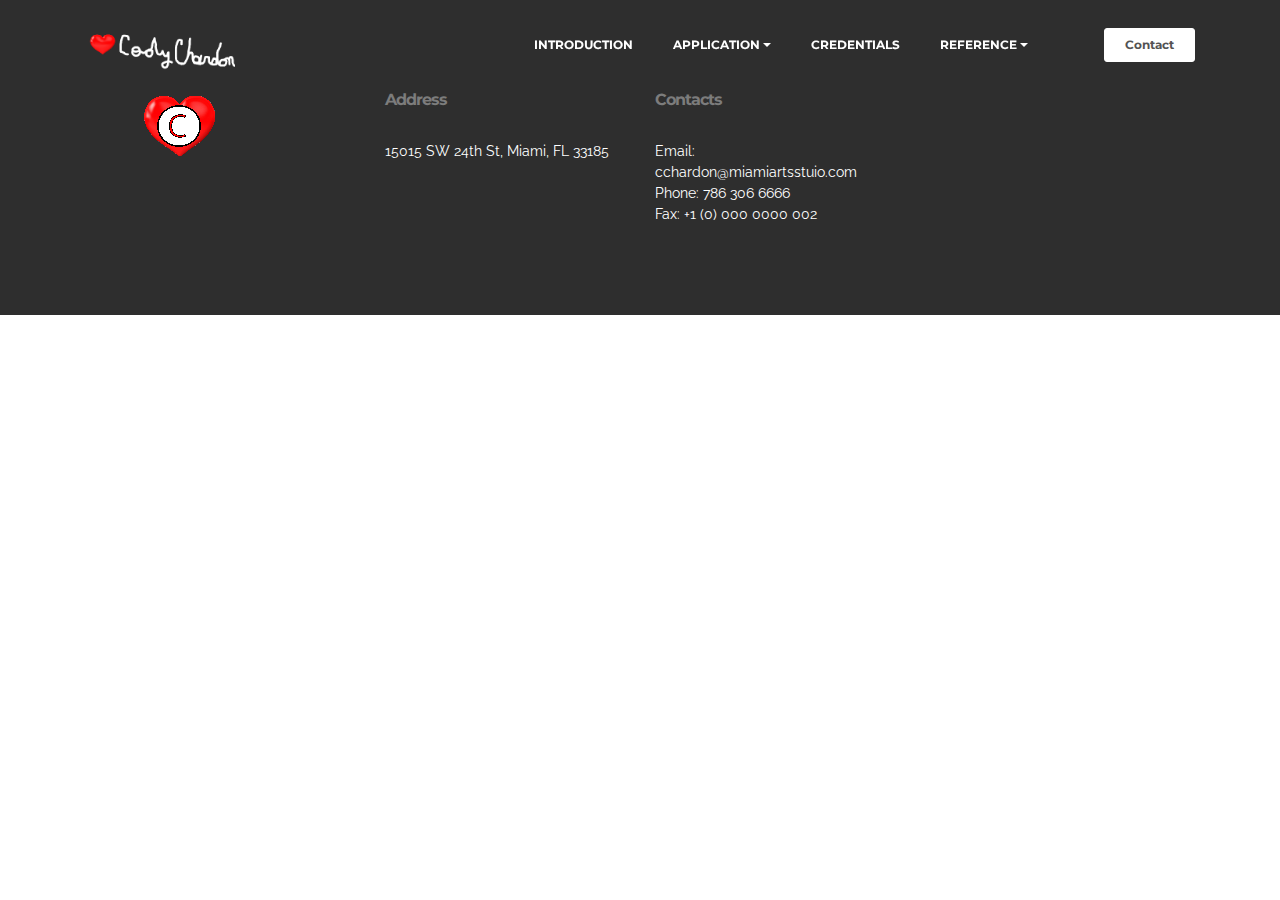
<file: google01705dc0d24c6485.html>
<!DOCTYPE html>
<html>
<head>
  <!-- Site made with Mobirise Website Builder v3.11.1, https://mobirise.com -->
  <meta charset="UTF-8">
  <meta http-equiv="X-UA-Compatible" content="IE=edge">
  <meta name="generator" content="Mobirise v3.11.1, mobirise.com">
  <meta name="viewport" content="width=device-width, initial-scale=1">
  <link rel="shortcut icon" href="assets/images/signature-1-384x128.png" type="image/x-icon">
  <meta name="description" content="Web Site Generator Description">
  <title>Web Site Generator Title</title>
  <link rel="stylesheet" href="https://fonts.googleapis.com/css?family=Lora:400,700,400italic,700italic&amp;subset=latin">
  <link rel="stylesheet" href="https://fonts.googleapis.com/css?family=Montserrat:400,700">
  <link rel="stylesheet" href="https://fonts.googleapis.com/css?family=Raleway:100,100i,200,200i,300,300i,400,400i,500,500i,600,600i,700,700i,800,800i,900,900i">
  <link rel="stylesheet" href="assets/bootstrap-material-design-font/css/material.css">
  <link rel="stylesheet" href="assets/tether/tether.min.css">
  <link rel="stylesheet" href="assets/bootstrap/css/bootstrap.min.css">
  <link rel="stylesheet" href="assets/dropdown/css/style.css">
  <link rel="stylesheet" href="assets/animate.css/animate.min.css">
  <link rel="stylesheet" href="assets/theme/css/style.css">
  <link rel="stylesheet" href="assets/mobirise/css/mbr-additional.css" type="text/css">
  
  
  
</head>
<body>
<section id="ext_menu-2e">

    <nav class="navbar navbar-dropdown bg-color transparent navbar-fixed-top">
        <div class="container">

            <div class="mbr-table">
                <div class="mbr-table-cell">

                    <div class="navbar-brand">
                        <a href="introduction.html" class="navbar-logo"><img src="assets/images/signature-1-384x128.png" alt="Mobirise"></a>
                        
                    </div>

                </div>
                <div class="mbr-table-cell">

                    <button class="navbar-toggler pull-xs-right hidden-md-up" type="button" data-toggle="collapse" data-target="#exCollapsingNavbar">
                        <div class="hamburger-icon"></div>
                    </button>

                    <ul class="nav-dropdown collapse pull-xs-right nav navbar-nav navbar-toggleable-sm" id="exCollapsingNavbar"><li class="nav-item dropdown"><a class="nav-link link" href="introduction.html">INTRODUCTION</a></li><li class="nav-item dropdown open"><a class="nav-link link dropdown-toggle" href="#" data-toggle="dropdown-submenu" aria-expanded="true">APPLICATION</a><div class="dropdown-menu"><div class="dropdown open"><a class="dropdown-item dropdown-toggle" href="photoshop.html" data-toggle="dropdown-submenu" aria-expanded="true">Adobe Programs<br></a><div class="dropdown-menu dropdown-submenu"><a class="dropdown-item" href="photoshop.html">Adobe Photoshop</a><a class="dropdown-item" href="illustrator.html">Adobe Illustrator</a><a class="dropdown-item" href="premiere.html">Adobe Premiere</a></div></div><div class="dropdown"><a class="dropdown-item dropdown-toggle" href="#" data-toggle="dropdown-submenu" aria-expanded="false">Office Suite</a><div class="dropdown-menu dropdown-submenu"><div class="dropdown"><a class="dropdown-item dropdown-toggle" href="#" data-toggle="dropdown-submenu" aria-expanded="false">Microsoft Word</a><div class="dropdown-menu dropdown-submenu"><div class="dropdown"><a class="dropdown-item dropdown-toggle" href="#" data-toggle="dropdown-submenu" aria-expanded="false">DicussIT</a><div class="dropdown-menu dropdown-submenu"><a class="dropdown-item" href="#">DiscussIT 6</a></div></div></div></div><a class="dropdown-item" href="powerpoint.html" aria-expanded="false">Microsoft Powerpoint</a></div></div><a class="dropdown-item" href="123d.html" aria-expanded="false">123D</a></div></li><li class="nav-item dropdown"><a class="nav-link link" href="#">CREDENTIALS</a></li><li class="nav-item dropdown"><a class="nav-link link dropdown-toggle" href="#" data-toggle="dropdown-submenu" aria-expanded="false">REFERENCE</a><div class="dropdown-menu"><a class="dropdown-item" href="#">Mr. Pate</a><a class="dropdown-item" href="#">Ms. Martin</a><a class="dropdown-item" href="#">New Item</a><a class="dropdown-item" href="#">New Item</a></div></li><li class="nav-item"><a class="nav-link link" href="https://mobirise.com/"></a></li><li class="nav-item nav-btn"><a class="nav-link btn btn-white" href="contact.html">Contact</a></li></ul>
                    <button hidden="" class="navbar-toggler navbar-close" type="button" data-toggle="collapse" data-target="#exCollapsingNavbar">
                        <div class="close-icon"></div>
                    </button>

                </div>
            </div>

        </div>
    </nav>

</section>

<section class="engine"><a rel="external" href="https://mobirise.com">Mobirise Web Site Creator</a></section><section class="mbr-section mbr-section-md-padding mbr-footer footer1 mbr-after-navbar" id="contacts1-2f" style="background-color: rgb(46, 46, 46); padding-top: 90px; padding-bottom: 90px;">
    
    <div class="container">
        <div class="row">
            <div class="mbr-footer-content col-xs-12 col-md-3">
                <div><img src="assets/images/heart-1-128x72.png"></div>
            </div>
            <div class="mbr-footer-content col-xs-12 col-md-3">
                <p><strong>Address</strong><br>15015 SW 24th St, Miami, FL 33185<br></p>
            </div>
            <div class="mbr-footer-content col-xs-12 col-md-3">
                <p><strong>Contacts</strong><br>
Email: cchardon@miamiartsstuio.com<br>
Phone: 786 306 6666<br>
Fax: +1 (0) 000 0000 002</p>
            </div>
            <div class="mbr-footer-content col-xs-12 col-md-3">
                <p></p>
            </div>

        </div>
    </div>
</section>


  <script src="assets/web/assets/jquery/jquery.min.js"></script>
  <script src="assets/tether/tether.min.js"></script>
  <script src="assets/bootstrap/js/bootstrap.min.js"></script>
  <script src="assets/smooth-scroll/SmoothScroll.js"></script>
  <script src="assets/dropdown/js/script.min.js"></script>
  <script src="assets/touchSwipe/jquery.touchSwipe.min.js"></script>
  <script src="assets/viewportChecker/jquery.viewportchecker.js"></script>
  <script src="assets/theme/js/script.js"></script>
  
  
  <input name="animation" type="hidden">
  </body>
</html>
</file>
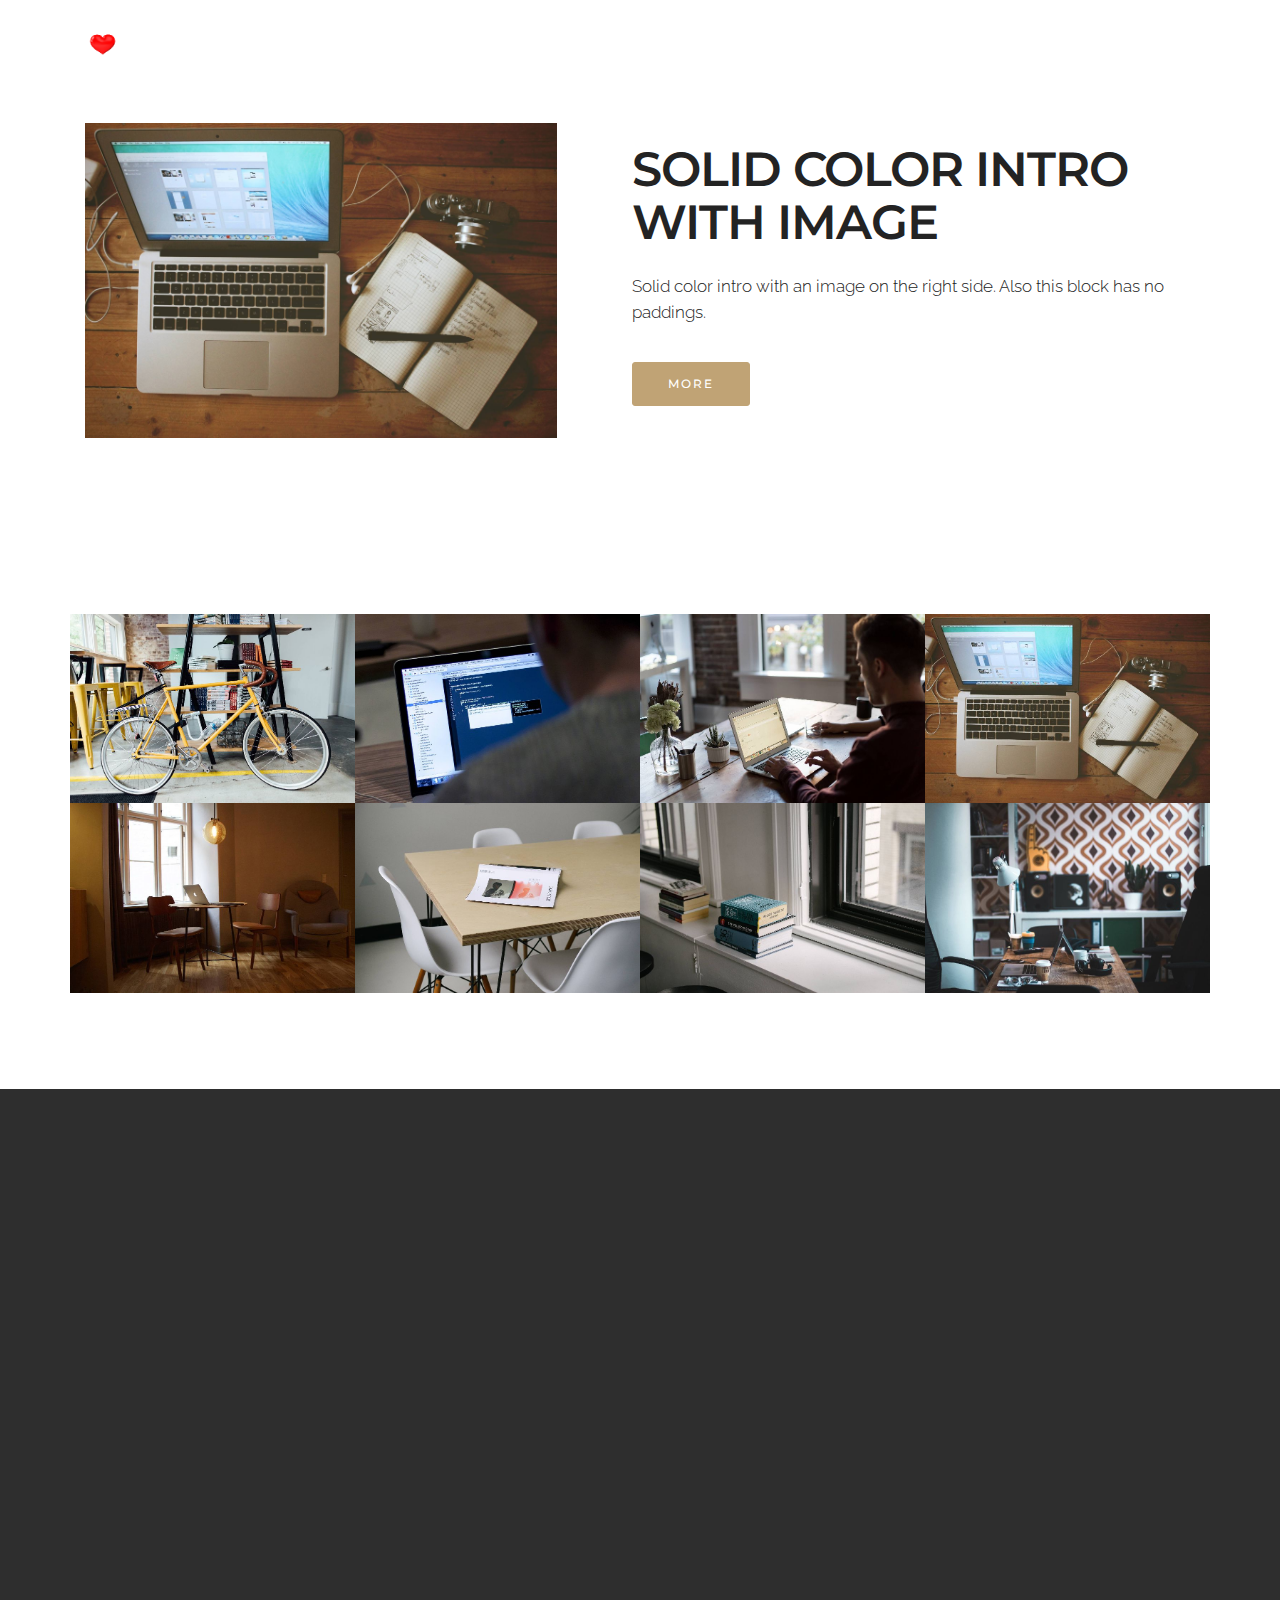
<file: illustrator.html>
<!DOCTYPE html>
<html>
<head>
  <!-- Site made with Mobirise Website Builder v3.11.1, https://mobirise.com -->
  <meta charset="UTF-8">
  <meta http-equiv="X-UA-Compatible" content="IE=edge">
  <meta name="generator" content="Mobirise v3.11.1, mobirise.com">
  <meta name="viewport" content="width=device-width, initial-scale=1">
  <link rel="shortcut icon" href="assets/images/signature-1-384x128.png" type="image/x-icon">
  <meta name="description" content="">
  <title>Cody Chardon</title>
  <link rel="stylesheet" href="https://fonts.googleapis.com/css?family=Lora:400,700,400italic,700italic&amp;subset=latin">
  <link rel="stylesheet" href="https://fonts.googleapis.com/css?family=Montserrat:400,700">
  <link rel="stylesheet" href="https://fonts.googleapis.com/css?family=Raleway:100,100i,200,200i,300,300i,400,400i,500,500i,600,600i,700,700i,800,800i,900,900i">
  <link rel="stylesheet" href="assets/bootstrap-material-design-font/css/material.css">
  <link rel="stylesheet" href="assets/et-line-font-plugin/style.css">
  <link rel="stylesheet" href="assets/tether/tether.min.css">
  <link rel="stylesheet" href="assets/bootstrap/css/bootstrap.min.css">
  <link rel="stylesheet" href="assets/animate.css/animate.min.css">
  <link rel="stylesheet" href="assets/socicon/css/styles.css">
  <link rel="stylesheet" href="assets/dropdown/css/style.css">
  <link rel="stylesheet" href="assets/theme/css/style.css">
  <link rel="stylesheet" href="assets/mobirise-gallery/style.css">
  <link rel="stylesheet" href="assets/mobirise/css/mbr-additional.css" type="text/css">
  
  
  
</head>
<body>
<section id="ext_menu-k">

    <nav class="navbar navbar-dropdown bg-color transparent navbar-fixed-top">
        <div class="container">

            <div class="mbr-table">
                <div class="mbr-table-cell">

                    <div class="navbar-brand">
                        <a href="#" class="navbar-logo"><img src="assets/images/signature-1-384x128.png" alt="Mobirise"></a>
                        <a class="navbar-caption" href="https://mobirise.com"></a>
                    </div>

                </div>
                <div class="mbr-table-cell">

                    <button class="navbar-toggler pull-xs-right hidden-md-up" type="button" data-toggle="collapse" data-target="#exCollapsingNavbar">
                        <div class="hamburger-icon"></div>
                    </button>

                    <ul class="nav-dropdown collapse pull-xs-right nav navbar-nav navbar-toggleable-sm" id="exCollapsingNavbar"><li class="nav-item dropdown"><a class="nav-link link" href="introduction.html">INTRODUCTION</a></li><li class="nav-item dropdown open"><a class="nav-link link dropdown-toggle" href="#" data-toggle="dropdown-submenu" aria-expanded="true">APPLICATION</a><div class="dropdown-menu"><div class="dropdown open"><a class="dropdown-item dropdown-toggle" href="photoshop.html" data-toggle="dropdown-submenu" aria-expanded="true">Adobe Programs<br></a><div class="dropdown-menu dropdown-submenu"><a class="dropdown-item" href="photoshop.html">Adobe Photoshop</a><a class="dropdown-item" href="illustrator.html">Adobe Illustrator</a><a class="dropdown-item" href="premiere.html">Adobe Premiere</a></div></div><div class="dropdown"><a class="dropdown-item dropdown-toggle" href="#" data-toggle="dropdown-submenu" aria-expanded="false">Office Suite</a><div class="dropdown-menu dropdown-submenu"><div class="dropdown"><a class="dropdown-item dropdown-toggle" href="#" data-toggle="dropdown-submenu" aria-expanded="false">Microsoft Word</a><div class="dropdown-menu dropdown-submenu"><div class="dropdown"><a class="dropdown-item dropdown-toggle" href="#" data-toggle="dropdown-submenu" aria-expanded="false">DicussIT</a><div class="dropdown-menu dropdown-submenu"><a class="dropdown-item" href="#">DiscussIT 6</a></div></div></div></div><a class="dropdown-item" href="powerpoint.html" aria-expanded="false">Microsoft Powerpoint</a></div></div><a class="dropdown-item" href="123d.html" aria-expanded="false">123D</a></div></li><li class="nav-item dropdown"><a class="nav-link link" href="#">CREDENTIALS</a></li><li class="nav-item dropdown"><a class="nav-link link dropdown-toggle" href="#" data-toggle="dropdown-submenu" aria-expanded="false">REFERENCE</a><div class="dropdown-menu"><a class="dropdown-item" href="#">Mr. Pate</a><a class="dropdown-item" href="#">Ms. Martin</a><a class="dropdown-item" href="#">New Item</a><a class="dropdown-item" href="#">New Item</a></div></li><li class="nav-item"><a class="nav-link link" href="https://mobirise.com/"></a></li></ul>
                    <button hidden="" class="navbar-toggler navbar-close" type="button" data-toggle="collapse" data-target="#exCollapsingNavbar">
                        <div class="close-icon"></div>
                    </button>

                </div>
            </div>

        </div>
    </nav>

</section>

<section class="engine"><a rel="external" href="https://mobirise.com">Site Builder</a></section><section class="mbr-section mbr-after-navbar" id="msg-box5-h" style="background-color: rgb(255, 255, 255); padding-top: 120px; padding-bottom: 80px;">

    
    <div class="container">
        <div class="row">
            <div class="mbr-table-md-up">

              <div class="mbr-table-cell mbr-right-padding-md-up mbr-valign-top col-md-7 image-size" style="width: 48%;">
                  <div class="mbr-figure"><img src="assets/images/desktop.jpg"></div>
              </div>

              


              <div class="mbr-table-cell col-md-5 text-xs-center text-md-left content-size">
                  <h3 class="mbr-section-title display-2">SOLID COLOR INTRO WITH IMAGE</h3>
                  <div class="lead">

                    <p>Solid color intro with an image on the right side. Also this block has no paddings.</p>

                  </div>

                  <div><a class="btn btn-primary" href="#">MORE</a></div>
              </div>


              

            </div>
        </div>
    </div>

</section>

<section class="mbr-gallery mbr-section mbr-section-nopadding mbr-slider-carousel" id="gallery2-i" data-filter="false" style="padding-top: 6rem; padding-bottom: 6rem;">
    <!-- Filter -->
    

    <!-- Gallery -->
    <div class="mbr-gallery-row container">
        <div class=" mbr-gallery-layout-default">
            <div>
                <div>
                    <div class="mbr-gallery-item mbr-gallery-item__mobirise3 mbr-gallery-item--p0" data-tags="Awesome" data-video-url="false">
                        <div href="#lb-gallery2-i" data-slide-to="0" data-toggle="modal">
                            
                            

                            <img alt="" src="assets/images/bike-small.jpg">
                            
                            <span class="icon-focus"></span>
                            
                        </div>
                    </div><div class="mbr-gallery-item mbr-gallery-item__mobirise3 mbr-gallery-item--p0" data-tags="Responsive" data-video-url="false">
                        <div href="#lb-gallery2-i" data-slide-to="1" data-toggle="modal">
                            
                            

                            <img alt="" src="assets/images/code-man-small.jpg">
                            
                            <span class="icon-focus"></span>
                            
                        </div>
                    </div><div class="mbr-gallery-item mbr-gallery-item__mobirise3 mbr-gallery-item--p0" data-tags="Creative" data-video-url="false">
                        <div href="#lb-gallery2-i" data-slide-to="2" data-toggle="modal">
                            
                            

                            <img alt="" src="assets/images/coworkers-small.jpg">
                            
                            <span class="icon-focus"></span>
                            
                        </div>
                    </div><div class="mbr-gallery-item mbr-gallery-item__mobirise3 mbr-gallery-item--p0" data-tags="Animated" data-video-url="false">
                        <div href="#lb-gallery2-i" data-slide-to="3" data-toggle="modal">
                            
                            

                            <img alt="" src="assets/images/desktop-small.jpg">
                            
                            <span class="icon-focus"></span>
                            
                        </div>
                    </div><div class="mbr-gallery-item mbr-gallery-item__mobirise3 mbr-gallery-item--p0" data-tags="Awesome" data-video-url="false">
                        <div href="#lb-gallery2-i" data-slide-to="4" data-toggle="modal">
                            
                            

                            <img alt="" src="assets/images/room-laptop-small.jpg">
                            
                            <span class="icon-focus"></span>
                            
                        </div>
                    </div><div class="mbr-gallery-item mbr-gallery-item__mobirise3 mbr-gallery-item--p0" data-tags="Beautiful" data-video-url="false">
                        <div href="#lb-gallery2-i" data-slide-to="5" data-toggle="modal">
                            
                            

                            <img alt="" src="assets/images/table-small.jpg">
                            
                            <span class="icon-focus"></span>
                            
                        </div>
                    </div><div class="mbr-gallery-item mbr-gallery-item__mobirise3 mbr-gallery-item--p0" data-tags="Responsive" data-video-url="false">
                        <div href="#lb-gallery2-i" data-slide-to="6" data-toggle="modal">
                            
                            

                            <img alt="" src="assets/images/windows-books-small.jpg">
                            
                            <span class="icon-focus"></span>
                            
                        </div>
                    </div><div class="mbr-gallery-item mbr-gallery-item__mobirise3 mbr-gallery-item--p0" data-tags="Animated" data-video-url="false">
                        <div href="#lb-gallery2-i" data-slide-to="7" data-toggle="modal">
                            
                            

                            <img alt="" src="assets/images/working-area-small.jpg">
                            
                            <span class="icon-focus"></span>
                            
                        </div>
                    </div>
                </div>
            </div>
            <div class="clearfix"></div>
        </div>
    </div>

    <!-- Lightbox -->
    <div data-app-prevent-settings="" class="mbr-slider modal fade carousel slide" tabindex="-1" data-keyboard="true" data-interval="false" id="lb-gallery2-i">
        <div class="modal-dialog">
            <div class="modal-content">
                <div class="modal-body">
                    <ol class="carousel-indicators">
                        <li data-app-prevent-settings="" data-target="#lb-gallery2-i" class=" active" data-slide-to="0"></li><li data-app-prevent-settings="" data-target="#lb-gallery2-i" data-slide-to="1"></li><li data-app-prevent-settings="" data-target="#lb-gallery2-i" data-slide-to="2"></li><li data-app-prevent-settings="" data-target="#lb-gallery2-i" data-slide-to="3"></li><li data-app-prevent-settings="" data-target="#lb-gallery2-i" data-slide-to="4"></li><li data-app-prevent-settings="" data-target="#lb-gallery2-i" data-slide-to="5"></li><li data-app-prevent-settings="" data-target="#lb-gallery2-i" data-slide-to="6"></li><li data-app-prevent-settings="" data-target="#lb-gallery2-i" data-slide-to="7"></li>
                    </ol>
                    <div class="carousel-inner">
                        <div class="carousel-item active">
                            <img alt="" src="assets/images/bike.jpg">
                        </div><div class="carousel-item">
                            <img alt="" src="assets/images/code-man.jpg">
                        </div><div class="carousel-item">
                            <img alt="" src="assets/images/coworkers.jpg">
                        </div><div class="carousel-item">
                            <img alt="" src="assets/images/desktop.jpg">
                        </div><div class="carousel-item">
                            <img alt="" src="assets/images/room-laptop.jpg">
                        </div><div class="carousel-item">
                            <img alt="" src="assets/images/table.jpg">
                        </div><div class="carousel-item">
                            <img alt="" src="assets/images/windows-books.jpg">
                        </div><div class="carousel-item">
                            <img alt="" src="assets/images/working-area.jpg">
                        </div>
                    </div>
                    <a class="left carousel-control" role="button" data-slide="prev" href="#lb-gallery2-i">
                        <span class="icon-prev" aria-hidden="true"></span>
                        <span class="sr-only">Previous</span>
                    </a>
                    <a class="right carousel-control" role="button" data-slide="next" href="#lb-gallery2-i">
                        <span class="icon-next" aria-hidden="true"></span>
                        <span class="sr-only">Next</span>
                    </a>

                    <a class="close" href="#" role="button" data-dismiss="modal">
                        <span aria-hidden="true">×</span>
                        <span class="sr-only">Close</span>
                    </a>
                </div>
            </div>
        </div>
    </div>
</section>

<section class="mbr-section mbr-section-md-padding" id="social-buttons4-20" style="background-color: rgb(46, 46, 46); padding-top: 90px; padding-bottom: 90px;">
    
    <div class="container">
        <div class="row">
            <div class="col-md-8 col-md-offset-2 text-xs-center">
                <h3 class="mbr-section-title display-2">FOLLOW ME</h3>
                <div><a class="btn btn-social" title="Twitter" target="_blank" href="#"><i class="socicon socicon-twitter"></i></a> <a class="btn btn-social" title="Facebook" target="_blank" href="#"><i class="socicon socicon-facebook"></i></a> <a class="btn btn-social" title="Google+" target="_blank" href="#"><i class="socicon socicon-googleplus"></i></a> <a class="btn btn-social" title="YouTube" target="_blank" href="https://www.youtube.com/user/SPERlike5muffins"><i class="socicon socicon-youtube"></i></a> <a class="btn btn-social" title="Instagram" target="_blank" href="#"><i class="socicon socicon-instagram"></i></a>      </div>
            </div>
        </div>
    </div>
</section>

<section class="mbr-section mbr-section-md-padding mbr-footer footer1" id="contacts1-6" style="background-color: rgb(46, 46, 46); padding-top: 90px; padding-bottom: 90px;">
    
    <div class="container">
        <div class="row">
            <div class="mbr-footer-content col-xs-12 col-md-3">
                <div><img src="assets/images/heart-1-128x72.png"></div>
            </div>
            <div class="mbr-footer-content col-xs-12 col-md-3">
                <p><strong>Address</strong><br>15015 SW 24th St, Miami, FL 33185<br></p>
            </div>
            <div class="mbr-footer-content col-xs-12 col-md-3">
                <p><strong>Contacts</strong><br>
Email: cchardon@miamiartsstuio.com<br>
Phone: 786 306 6666<br>
Fax: +1 (0) 000 0000 002</p>
            </div>
            <div class="mbr-footer-content col-xs-12 col-md-3">
                <p></p>
            </div>

        </div>
    </div>
</section>


  <script src="assets/web/assets/jquery/jquery.min.js"></script>
  <script src="assets/tether/tether.min.js"></script>
  <script src="assets/bootstrap/js/bootstrap.min.js"></script>
  <script src="assets/smooth-scroll/SmoothScroll.js"></script>
  <script src="assets/viewportChecker/jquery.viewportchecker.js"></script>
  <script src="assets/masonry/masonry.pkgd.min.js"></script>
  <script src="assets/imagesloaded/imagesloaded.pkgd.min.js"></script>
  <script src="assets/bootstrap-carousel-swipe/bootstrap-carousel-swipe.js"></script>
  <script src="assets/dropdown/js/script.min.js"></script>
  <script src="assets/touchSwipe/jquery.touchSwipe.min.js"></script>
  <script src="assets/theme/js/script.js"></script>
  <script src="assets/mobirise-gallery/player.min.js"></script>
  <script src="assets/mobirise-gallery/script.js"></script>
  
  
  <input name="animation" type="hidden">
  </body>
</html>
</file>
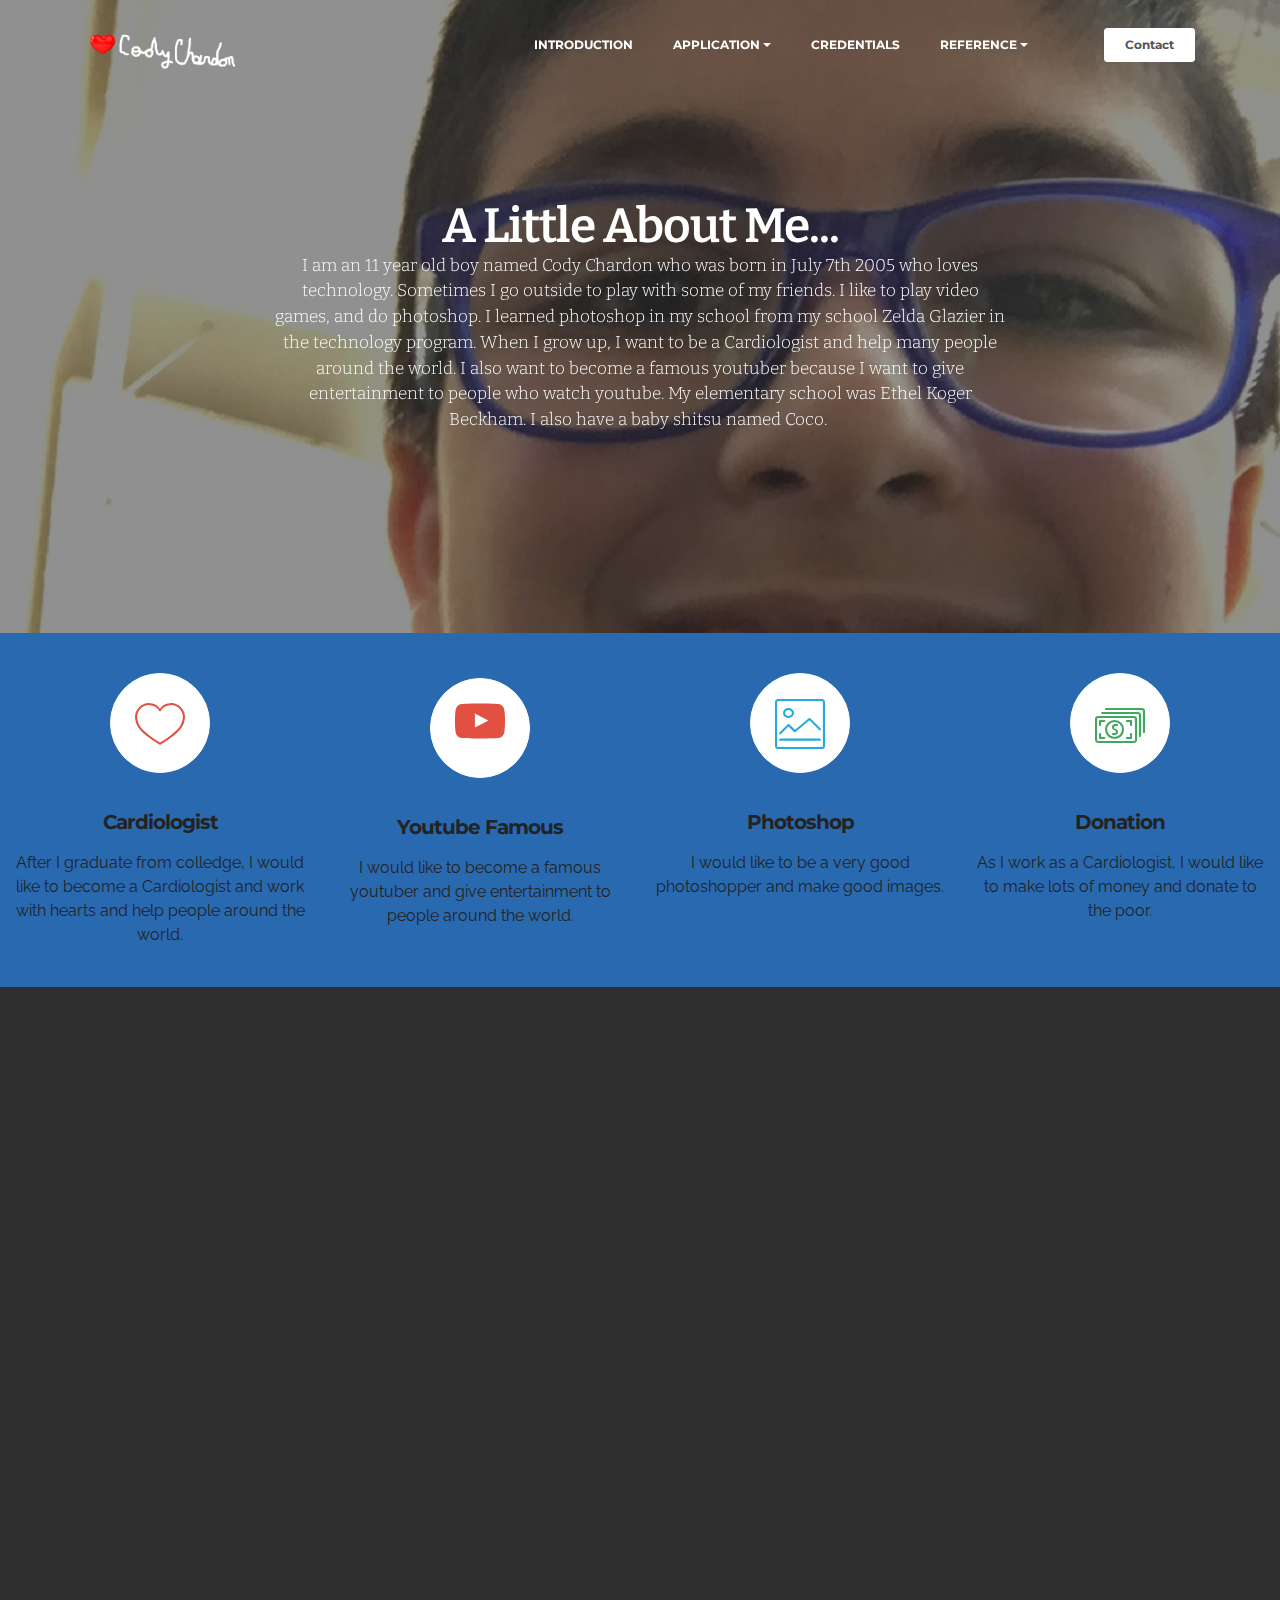
<file: introduction.html>
<!DOCTYPE html>
<html>
<head>
  <!-- Site made with Mobirise Website Builder v3.11.1, https://mobirise.com -->
  <meta charset="UTF-8">
  <meta http-equiv="X-UA-Compatible" content="IE=edge">
  <meta name="generator" content="Mobirise v3.11.1, mobirise.com">
  <meta name="viewport" content="width=device-width, initial-scale=1">
  <link rel="shortcut icon" href="assets/images/signature-1-384x128.png" type="image/x-icon">
  <meta name="description" content="">
  <title>Cody Chardon</title>
  <link rel="stylesheet" href="https://fonts.googleapis.com/css?family=Lora:400,700,400italic,700italic&amp;subset=latin">
  <link rel="stylesheet" href="https://fonts.googleapis.com/css?family=Montserrat:400,700">
  <link rel="stylesheet" href="https://fonts.googleapis.com/css?family=Raleway:100,100i,200,200i,300,300i,400,400i,500,500i,600,600i,700,700i,800,800i,900,900i">
  <link rel="stylesheet" href="assets/bootstrap-material-design-font/css/material.css">
  <link rel="stylesheet" href="assets/web/assets/mobirise-icons/mobirise-icons.css">
  <link rel="stylesheet" href="assets/et-line-font-plugin/style.css">
  <link rel="stylesheet" href="assets/tether/tether.min.css">
  <link rel="stylesheet" href="assets/bootstrap/css/bootstrap.min.css">
  <link rel="stylesheet" href="assets/animate.css/animate.min.css">
  <link rel="stylesheet" href="assets/socicon/css/styles.css">
  <link rel="stylesheet" href="assets/dropdown/css/style.css">
  <link rel="stylesheet" href="assets/theme/css/style.css">
  <link rel="stylesheet" href="assets/mobirise/css/mbr-additional.css" type="text/css">
  
  
  
</head>
<body>
<section id="ext_menu-8">

    <nav class="navbar navbar-dropdown bg-color transparent navbar-fixed-top">
        <div class="container">

            <div class="mbr-table">
                <div class="mbr-table-cell">

                    <div class="navbar-brand">
                        <a href="introduction.html" class="navbar-logo"><img src="assets/images/signature-1-384x128.png" alt="Mobirise"></a>
                        
                    </div>

                </div>
                <div class="mbr-table-cell">

                    <button class="navbar-toggler pull-xs-right hidden-md-up" type="button" data-toggle="collapse" data-target="#exCollapsingNavbar">
                        <div class="hamburger-icon"></div>
                    </button>

                    <ul class="nav-dropdown collapse pull-xs-right nav navbar-nav navbar-toggleable-sm" id="exCollapsingNavbar"><li class="nav-item dropdown"><a class="nav-link link" href="introduction.html">INTRODUCTION</a></li><li class="nav-item dropdown open"><a class="nav-link link dropdown-toggle" href="#" data-toggle="dropdown-submenu" aria-expanded="true">APPLICATION</a><div class="dropdown-menu"><div class="dropdown open"><a class="dropdown-item dropdown-toggle" href="photoshop.html" data-toggle="dropdown-submenu" aria-expanded="true">Adobe Programs<br></a><div class="dropdown-menu dropdown-submenu"><a class="dropdown-item" href="photoshop.html">Adobe Photoshop</a><a class="dropdown-item" href="illustrator.html">Adobe Illustrator</a><a class="dropdown-item" href="premiere.html">Adobe Premiere</a></div></div><div class="dropdown"><a class="dropdown-item dropdown-toggle" href="#" data-toggle="dropdown-submenu" aria-expanded="false">Office Suite</a><div class="dropdown-menu dropdown-submenu"><div class="dropdown"><a class="dropdown-item dropdown-toggle" href="#" data-toggle="dropdown-submenu" aria-expanded="false">Microsoft Word</a><div class="dropdown-menu dropdown-submenu"><div class="dropdown"><a class="dropdown-item dropdown-toggle" href="#" data-toggle="dropdown-submenu" aria-expanded="false">DicussIT</a><div class="dropdown-menu dropdown-submenu"><a class="dropdown-item" href="#">DiscussIT 6</a></div></div></div></div><a class="dropdown-item" href="powerpoint.html" aria-expanded="false">Microsoft Powerpoint</a></div></div><a class="dropdown-item" href="123d.html" aria-expanded="false">123D</a></div></li><li class="nav-item dropdown"><a class="nav-link link" href="#">CREDENTIALS</a></li><li class="nav-item dropdown"><a class="nav-link link dropdown-toggle" href="#" data-toggle="dropdown-submenu" aria-expanded="false">REFERENCE</a><div class="dropdown-menu"><a class="dropdown-item" href="#">Mr. Pate</a><a class="dropdown-item" href="#">Ms. Martin</a><a class="dropdown-item" href="#">New Item</a><a class="dropdown-item" href="#">New Item</a></div></li><li class="nav-item"><a class="nav-link link" href="https://mobirise.com/"></a></li><li class="nav-item nav-btn"><a class="nav-link btn btn-white" href="contact.html">Contact</a></li></ul>
                    <button hidden="" class="navbar-toggler navbar-close" type="button" data-toggle="collapse" data-target="#exCollapsingNavbar">
                        <div class="close-icon"></div>
                    </button>

                </div>
            </div>

        </div>
    </nav>

</section>

<section class="engine"><a rel="external" href="https://mobirise.com">mobirise.com</a></section><section class="mbr-section article mbr-parallax-background mbr-after-navbar" id="msg-box8-1u" style="background-image: url(assets/images/cody-chardon-2000x2000.jpg); padding-top: 200px; padding-bottom: 200px;">

    <div class="mbr-overlay" style="opacity: 0.5; background-color: rgb(34, 34, 34);">
    </div>
    <div class="container">
        <div class="row">
            <div class="col-md-8 col-md-offset-2 text-xs-center">
                <h3 class="mbr-section-title display-2">A Little About Me...</h3>
                <div class="lead">I am an 11 year old boy named Cody Chardon who was born in July 7th 2005 who loves technology. Sometimes I go outside to play with some of my friends. I like to play video games, and do photoshop. I learned photoshop in my school from my school Zelda Glazier in the technology program. When I grow up, I want to be a Cardiologist and help many people around the world. I also want to become a famous youtuber because I want to give entertainment to people who watch youtube. My elementary school was Ethel Koger Beckham. I also have a baby shitsu named Coco.&nbsp;</div>
                
            </div>
        </div>
    </div>

</section>

<section class="mbr-cards mbr-section mbr-section-nopadding" id="features7-x" style="background-color: rgb(41, 105, 176);">

    

    <div class="mbr-cards-row row">
        <div class="mbr-cards-col col-xs-12 col-lg-3" style="padding-top: 40px; padding-bottom: 40px;">
            <div class="container">
                <div class="card cart-block">
                    <div class="card-img iconbox"><a href="#" class="mbri-hearth mbr-iconfont mbr-iconfont-features7" style="color: rgb(226, 80, 65);"></a></div>
                    <div class="card-block">
                        <h4 class="card-title">Cardiologist</h4>
                        
                        <p class="card-text">After I graduate from colledge, I would like to become a Cardiologist and work with hearts and help people around the world.</p>
                        
                    </div>
                </div>
            </div>
        </div>
        <div class="mbr-cards-col col-xs-12 col-lg-3" style="padding-top: 40px; padding-bottom: 40px;">
            <div class="container">
                <div class="card cart-block">
                    <div class="card-img iconbox"><a href="#" class="socicon socicon-youtube mbr-iconfont mbr-iconfont-features7" style="color: rgb(226, 80, 65);"></a></div>
                    <div class="card-block">
                        <h4 class="card-title">Youtube Famous</h4>
                        
                        <p class="card-text">I would like to become a famous youtuber and give entertainment to people around the world.</p>
                        
                    </div>
                </div>
          </div>
        </div>
        <div class="mbr-cards-col col-xs-12 col-lg-3" style="padding-top: 40px; padding-bottom: 40px;">
            <div class="container">
                <div class="card cart-block">
                    <div class="card-img iconbox"><a href="#" class="mbri-photo mbr-iconfont mbr-iconfont-features7" style="color: rgb(39, 170, 224);"></a></div>
                    <div class="card-block">
                        <h4 class="card-title">Photoshop</h4>
                        
                        <p class="card-text">I would like to be a very good photoshopper and make good images.</p>
                        
                    </div>
                </div>
            </div>
        </div>
        <div class="mbr-cards-col col-xs-12 col-lg-3" style="padding-top: 40px; padding-bottom: 40px;">
            <div class="container">
                <div class="card cart-block">
                    <div class="card-img iconbox"><a href="#" class="mbri-cash mbr-iconfont mbr-iconfont-features7" style="color: rgb(65, 168, 95);"></a></div>
                    <div class="card-block">
                        <h4 class="card-title">Donation</h4>
                        
                        <p class="card-text">As I work as a Cardiologist, I would like to make lots of money and donate to the poor.</p>
                        
                    </div>
                </div>
            </div>
        </div>
        
        
    </div>
</section>

<section class="mbr-section mbr-section-md-padding" id="social-buttons4-1n" style="background-color: rgb(46, 46, 46); padding-top: 90px; padding-bottom: 90px;">
    
    <div class="container">
        <div class="row">
            <div class="col-md-8 col-md-offset-2 text-xs-center">
                <h3 class="mbr-section-title display-2">FOLLOW ME</h3>
                <div><a class="btn btn-social" title="Twitter" target="_blank" href="#"><i class="socicon socicon-twitter"></i></a> <a class="btn btn-social" title="Facebook" target="_blank" href="#"><i class="socicon socicon-facebook"></i></a> <a class="btn btn-social" title="Google+" target="_blank" href="#"><i class="socicon socicon-googleplus"></i></a> <a class="btn btn-social" title="YouTube" target="_blank" href="https://www.youtube.com/user/SPERlike5muffins"><i class="socicon socicon-youtube"></i></a> <a class="btn btn-social" title="Instagram" target="_blank" href="#"><i class="socicon socicon-instagram"></i></a>      </div>
            </div>
        </div>
    </div>
</section>

<section class="mbr-section mbr-section-md-padding mbr-footer footer1" id="contacts1-6" style="background-color: rgb(46, 46, 46); padding-top: 90px; padding-bottom: 90px;">
    
    <div class="container">
        <div class="row">
            <div class="mbr-footer-content col-xs-12 col-md-3">
                <div><img src="assets/images/heart-1-128x72.png"></div>
            </div>
            <div class="mbr-footer-content col-xs-12 col-md-3">
                <p><strong>Address</strong><br>15015 SW 24th St, Miami, FL 33185<br></p>
            </div>
            <div class="mbr-footer-content col-xs-12 col-md-3">
                <p><strong>Contacts</strong><br>
Email: cchardon@miamiartsstuio.com<br>
Phone: 786 306 6666<br>
Fax: +1 (0) 000 0000 002</p>
            </div>
            <div class="mbr-footer-content col-xs-12 col-md-3">
                <p></p>
            </div>

        </div>
    </div>
</section>


  <script src="assets/web/assets/jquery/jquery.min.js"></script>
  <script src="assets/tether/tether.min.js"></script>
  <script src="assets/bootstrap/js/bootstrap.min.js"></script>
  <script src="assets/smooth-scroll/SmoothScroll.js"></script>
  <script src="assets/jarallax/jarallax.js"></script>
  <script src="assets/viewportChecker/jquery.viewportchecker.js"></script>
  <script src="assets/dropdown/js/script.min.js"></script>
  <script src="assets/touchSwipe/jquery.touchSwipe.min.js"></script>
  <script src="assets/theme/js/script.js"></script>
  
  
  <input name="animation" type="hidden">
  </body>
</html>
</file>
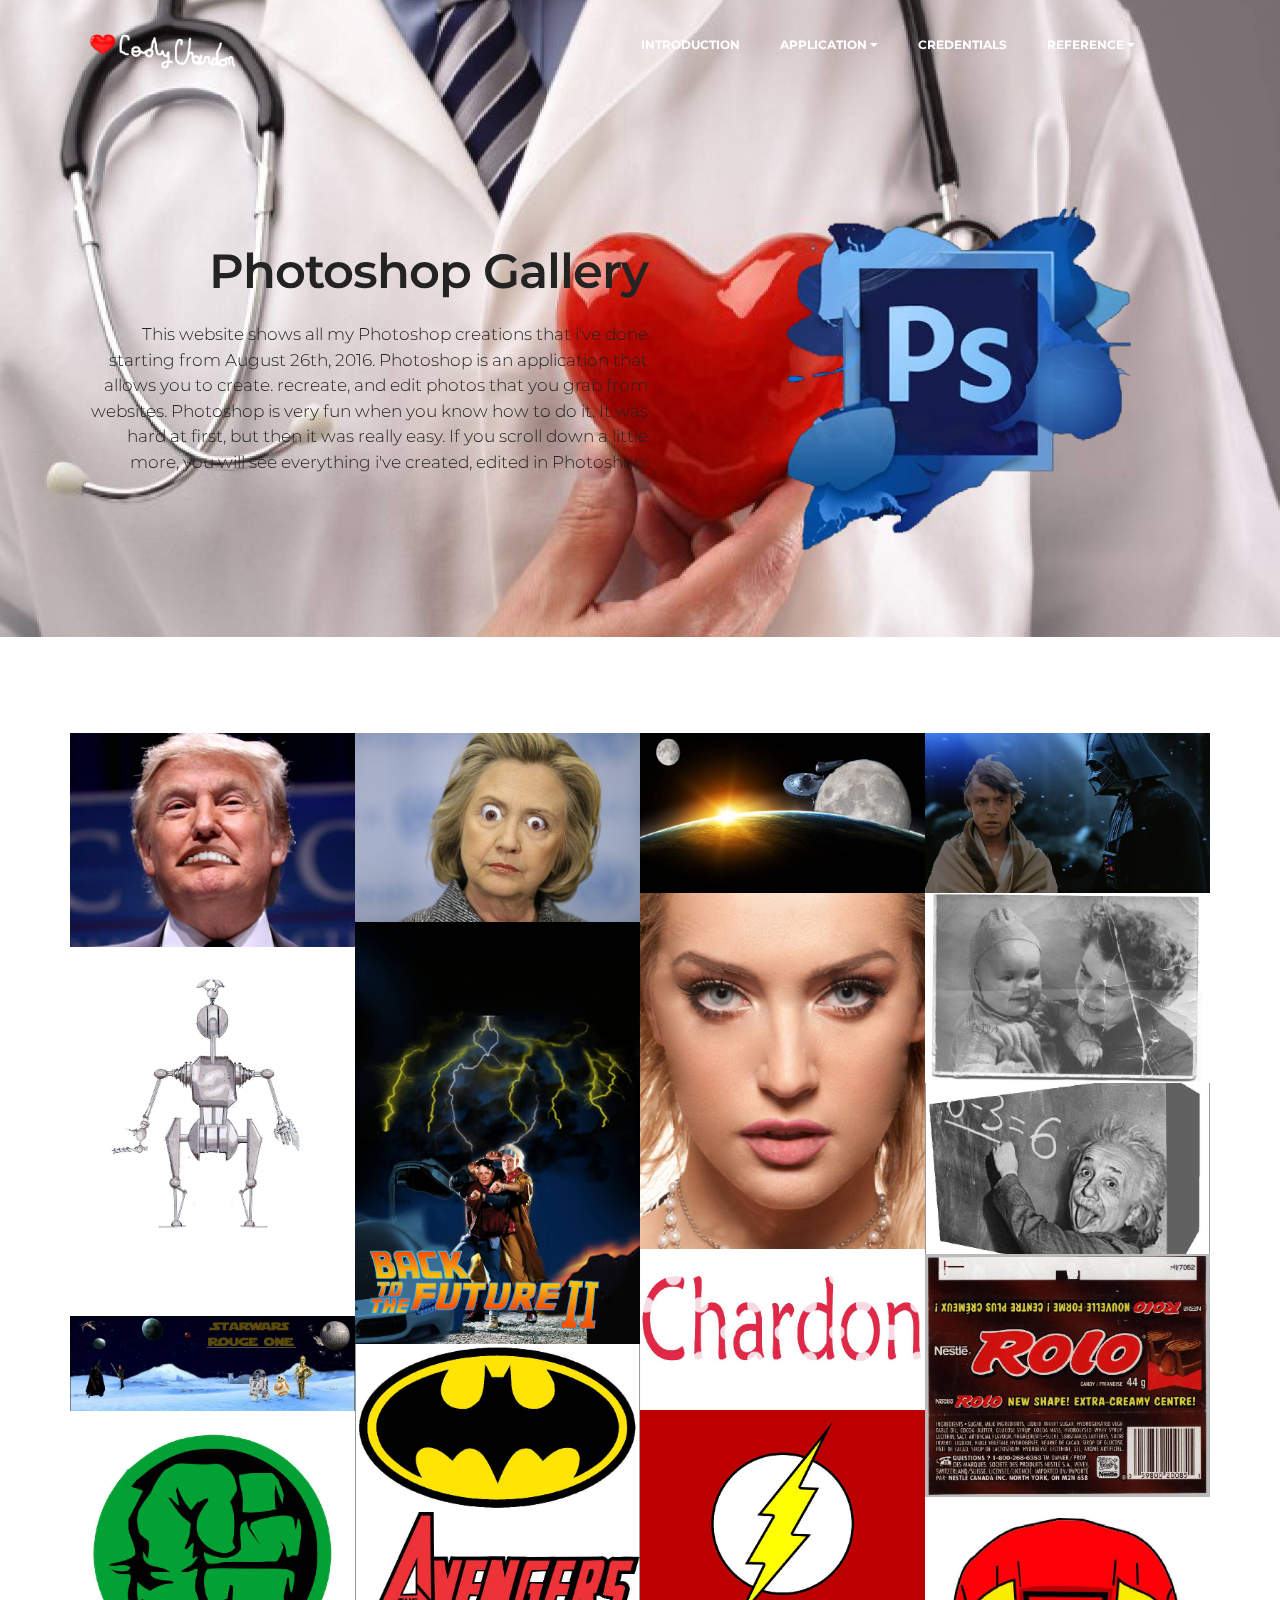
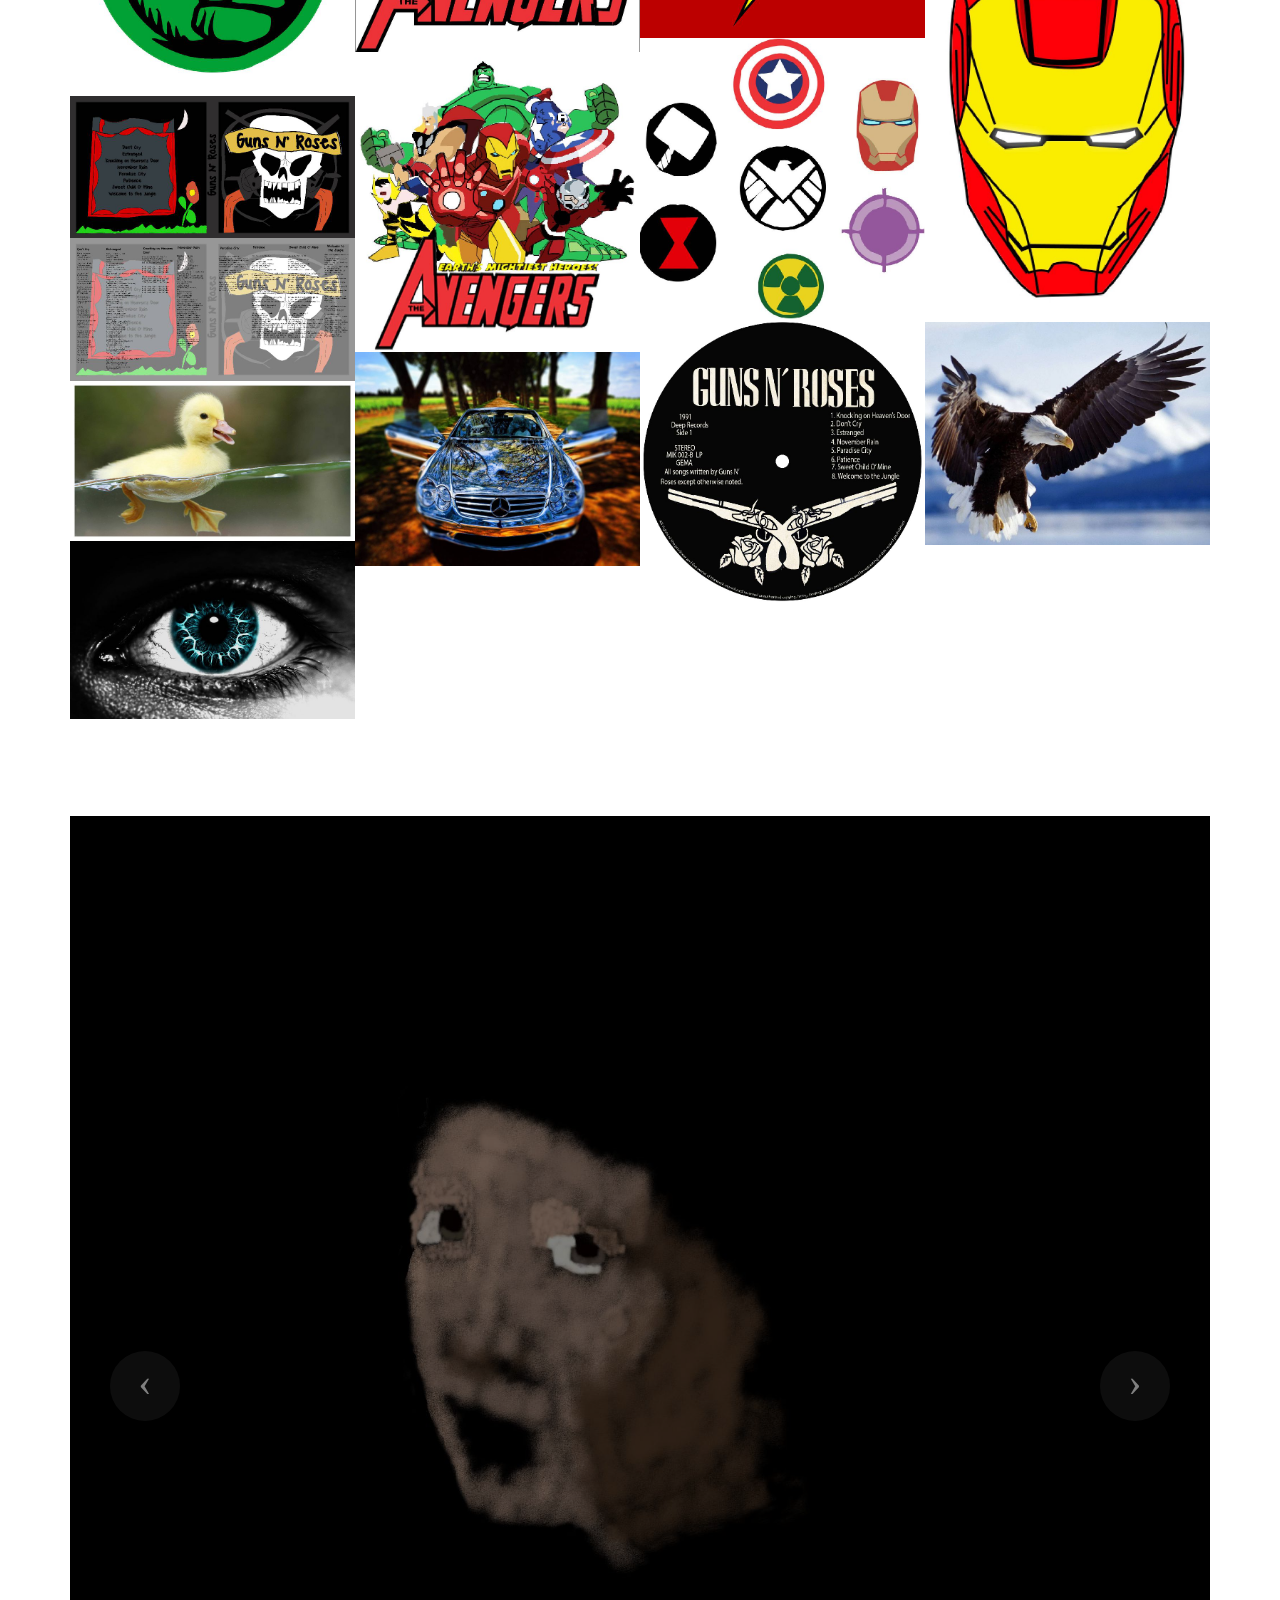
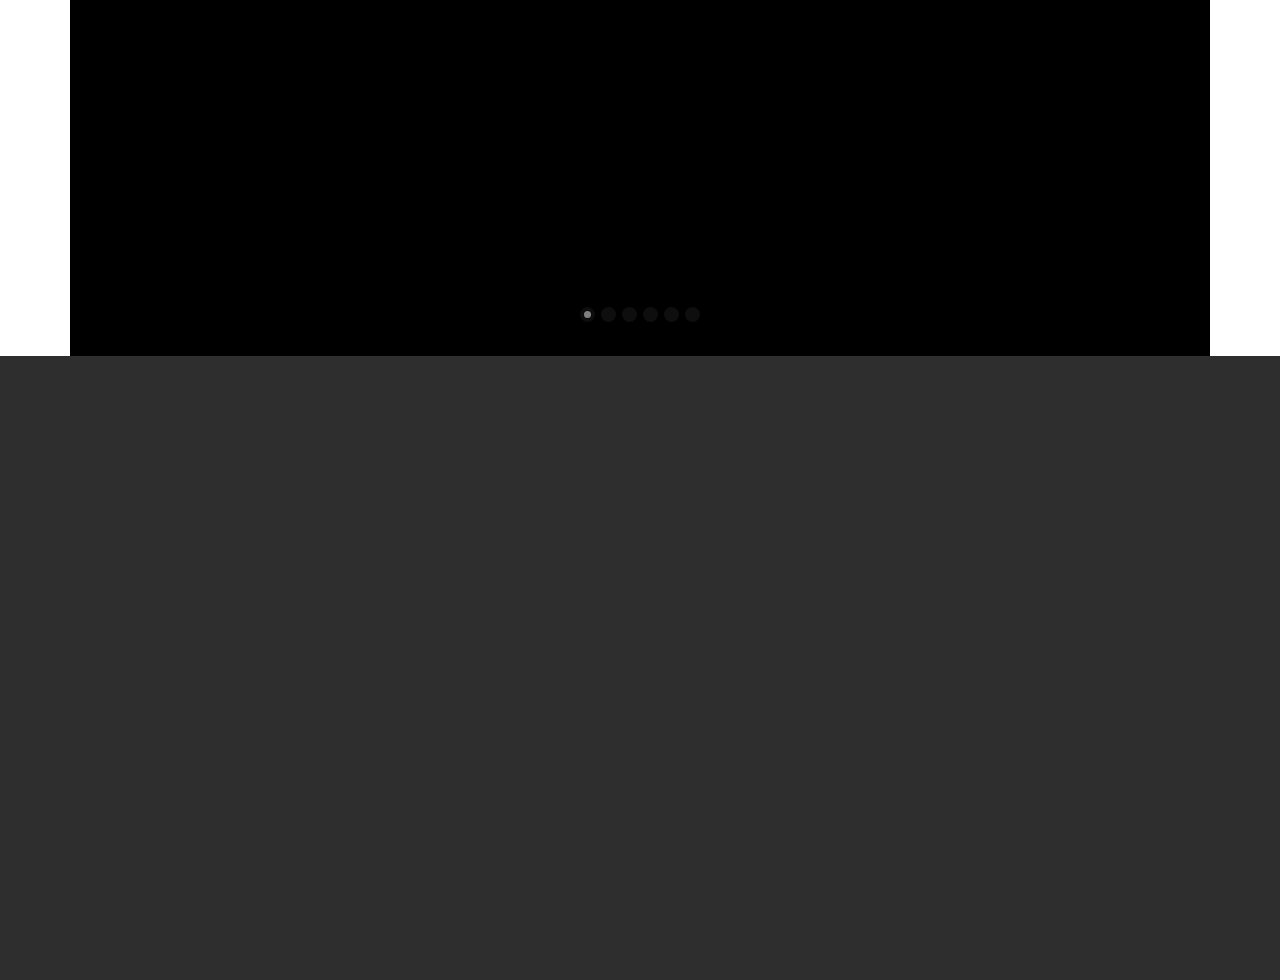
<file: photoshop.html>
<!DOCTYPE html>
<html>
<head>
  <!-- Site made with Mobirise Website Builder v3.11.1, https://mobirise.com -->
  <meta charset="UTF-8">
  <meta http-equiv="X-UA-Compatible" content="IE=edge">
  <meta name="generator" content="Mobirise v3.11.1, mobirise.com">
  <meta name="viewport" content="width=device-width, initial-scale=1">
  <link rel="shortcut icon" href="assets/images/signature-1-384x128.png" type="image/x-icon">
  <meta name="description" content="">
  <title>Cody Chardon</title>
  <link rel="stylesheet" href="https://fonts.googleapis.com/css?family=Lora:400,700,400italic,700italic&amp;subset=latin">
  <link rel="stylesheet" href="https://fonts.googleapis.com/css?family=Montserrat:400,700">
  <link rel="stylesheet" href="https://fonts.googleapis.com/css?family=Raleway:100,100i,200,200i,300,300i,400,400i,500,500i,600,600i,700,700i,800,800i,900,900i">
  <link rel="stylesheet" href="assets/bootstrap-material-design-font/css/material.css">
  <link rel="stylesheet" href="assets/et-line-font-plugin/style.css">
  <link rel="stylesheet" href="assets/tether/tether.min.css">
  <link rel="stylesheet" href="assets/bootstrap/css/bootstrap.min.css">
  <link rel="stylesheet" href="assets/animate.css/animate.min.css">
  <link rel="stylesheet" href="assets/socicon/css/styles.css">
  <link rel="stylesheet" href="assets/dropdown/css/style.css">
  <link rel="stylesheet" href="assets/theme/css/style.css">
  <link rel="stylesheet" href="assets/mobirise-gallery/style.css">
  <link rel="stylesheet" href="assets/mobirise/css/mbr-additional.css" type="text/css">
  
  
  
</head>
<body>
<section id="ext_menu-e">

    <nav class="navbar navbar-dropdown bg-color transparent navbar-fixed-top">
        <div class="container">

            <div class="mbr-table">
                <div class="mbr-table-cell">

                    <div class="navbar-brand">
                        <a href="#" class="navbar-logo"><img src="assets/images/signature-1-384x128.png" alt="Mobirise"></a>
                        <a class="navbar-caption" href="https://mobirise.com"></a>
                    </div>

                </div>
                <div class="mbr-table-cell">

                    <button class="navbar-toggler pull-xs-right hidden-md-up" type="button" data-toggle="collapse" data-target="#exCollapsingNavbar">
                        <div class="hamburger-icon"></div>
                    </button>

                    <ul class="nav-dropdown collapse pull-xs-right nav navbar-nav navbar-toggleable-sm" id="exCollapsingNavbar"><li class="nav-item dropdown"><a class="nav-link link" href="introduction.html">INTRODUCTION</a></li><li class="nav-item dropdown open"><a class="nav-link link dropdown-toggle" href="#" data-toggle="dropdown-submenu" aria-expanded="true">APPLICATION</a><div class="dropdown-menu"><div class="dropdown open"><a class="dropdown-item dropdown-toggle" href="photoshop.html" data-toggle="dropdown-submenu" aria-expanded="true">Adobe Programs<br></a><div class="dropdown-menu dropdown-submenu"><a class="dropdown-item" href="photoshop.html">Adobe Photoshop</a><a class="dropdown-item" href="illustrator.html">Adobe Illustrator</a><a class="dropdown-item" href="premiere.html">Adobe Premiere</a></div></div><div class="dropdown"><a class="dropdown-item dropdown-toggle" href="#" data-toggle="dropdown-submenu" aria-expanded="false">Office Suite</a><div class="dropdown-menu dropdown-submenu"><div class="dropdown"><a class="dropdown-item dropdown-toggle" href="#" data-toggle="dropdown-submenu" aria-expanded="false">Microsoft Word</a><div class="dropdown-menu dropdown-submenu"><div class="dropdown"><a class="dropdown-item dropdown-toggle" href="#" data-toggle="dropdown-submenu" aria-expanded="false">DicussIT</a><div class="dropdown-menu dropdown-submenu"><a class="dropdown-item" href="#">DiscussIT 6</a></div></div></div></div><a class="dropdown-item" href="powerpoint.html" aria-expanded="false">Microsoft Powerpoint</a></div></div><a class="dropdown-item" href="123d.html" aria-expanded="false">123D</a></div></li><li class="nav-item dropdown"><a class="nav-link link" href="#">CREDENTIALS</a></li><li class="nav-item dropdown"><a class="nav-link link dropdown-toggle" href="#" data-toggle="dropdown-submenu" aria-expanded="false">REFERENCE</a><div class="dropdown-menu"><a class="dropdown-item" href="#">Mr. Pate</a><a class="dropdown-item" href="#">Ms. Martin</a><a class="dropdown-item" href="#">New Item</a><a class="dropdown-item" href="#">New Item</a></div></li><li class="nav-item"><a class="nav-link link" href="https://mobirise.com/"></a></li></ul>
                    <button hidden="" class="navbar-toggler navbar-close" type="button" data-toggle="collapse" data-target="#exCollapsingNavbar">
                        <div class="close-icon"></div>
                    </button>

                </div>
            </div>

        </div>
    </nav>

</section>

<section class="engine"><a rel="external" href="https://mobirise.com">mobirise.com</a></section><section class="mbr-section mbr-parallax-background mbr-after-navbar" id="msg-box5-9" style="background-image: url(assets/images/cardiologist-2000x1334.jpg); padding-top: 200px; padding-bottom: 80px;">

    
    <div class="container">
        <div class="row">
            <div class="mbr-table-md-up">

              

              <div class="mbr-table-cell col-md-5 text-xs-center text-md-right content-size">
                  <h3 class="mbr-section-title display-2">Photoshop Gallery</h3>
                  <div class="lead">

                    <p>This website shows all my Photoshop creations that i've done starting from August 26th, 2016. Photoshop is an application that allows you to create. recreate, and edit photos that you grab from websites. Photoshop is very fun when you know how to do it. It was hard at first, but then it was really easy. If you scroll down a little more, you will see everything i've created, edited in Photoshop.</p>

                  </div>

                  
              </div>


              


              <div class="mbr-table-cell mbr-left-padding-md-up mbr-valign-top col-md-7 image-size" style="width: 48%;">
                  <div class="mbr-figure"><img src="assets/images/ps-1400x1050.png"></div>
              </div>

            </div>
        </div>
    </div>

</section>

<section class="mbr-gallery mbr-section mbr-section-nopadding mbr-slider-carousel" id="gallery2-11" data-filter="false" style="padding-top: 6rem; padding-bottom: 6rem;">
    <!-- Filter -->
    

    <!-- Gallery -->
    <div class="mbr-gallery-row container">
        <div class=" mbr-gallery-layout-default">
            <div>
                <div>
                    <div class="mbr-gallery-item mbr-gallery-item__mobirise3 mbr-gallery-item--p0" data-tags="Awesome" data-video-url="false">
                        <div href="#lb-gallery2-11" data-slide-to="0" data-toggle="modal">
                            
                            

                            <img alt="" src="assets/images/trump-with-lips-2000x1509-800x603.jpg">
                            
                            <span class="icon-focus"></span>
                            
                        </div>
                    </div><div class="mbr-gallery-item mbr-gallery-item__mobirise3 mbr-gallery-item--p0" data-tags="Responsive" data-video-url="false">
                        <div href="#lb-gallery2-11" data-slide-to="1" data-toggle="modal">
                            
                            

                            <img alt="" src="assets/images/clinton-with-eyes-2000x1333-800x533.jpg">
                            
                            <span class="icon-focus"></span>
                            
                        </div>
                    </div><div class="mbr-gallery-item mbr-gallery-item__mobirise3 mbr-gallery-item--p0" data-tags="Creative" data-video-url="false">
                        <div href="#lb-gallery2-11" data-slide-to="2" data-toggle="modal">
                            
                            

                            <img alt="" src="assets/images/startrek-2000x1125-800x450.jpg">
                            
                            <span class="icon-focus"></span>
                            
                        </div>
                    </div><div class="mbr-gallery-item mbr-gallery-item__mobirise3 mbr-gallery-item--p0" data-tags="Animated" data-video-url="false">
                        <div href="#lb-gallery2-11" data-slide-to="3" data-toggle="modal">
                            
                            

                            <img alt="" src="assets/images/star-wars-2000x1125-800x450.jpg">
                            
                            <span class="icon-focus"></span>
                            
                        </div>
                    </div><div class="mbr-gallery-item mbr-gallery-item__mobirise3 mbr-gallery-item--p0" data-tags="Awesome" data-video-url="false">
                        <div href="#lb-gallery2-11" data-slide-to="4" data-toggle="modal">
                            
                            

                            <img alt="" src="assets/images/girl-finished-2000x2500-800x1000.jpg">
                            
                            <span class="icon-focus"></span>
                            
                        </div>
                    </div><div class="mbr-gallery-item mbr-gallery-item__mobirise3 mbr-gallery-item--p0" data-tags="Beautiful" data-video-url="false">
                        <div href="#lb-gallery2-11" data-slide-to="5" data-toggle="modal">
                            
                            

                            <img alt="" src="assets/images/torn-image-2000x1333-800x533.jpg">
                            
                            <span class="icon-focus"></span>
                            
                        </div>
                    </div><div class="mbr-gallery-item mbr-gallery-item__mobirise3 mbr-gallery-item--p0" data-tags="Responsive" data-video-url="false">
                        <div href="#lb-gallery2-11" data-slide-to="6" data-toggle="modal">
                            
                            

                            <img alt="" src="assets/images/bttf-2-2000x2962-800x1184.jpg">
                            
                            <span class="icon-focus"></span>
                            
                        </div>
                    </div><div class="mbr-gallery-item mbr-gallery-item__mobirise3 mbr-gallery-item--p0" data-tags="Animated" data-video-url="false">
                        <div href="#lb-gallery2-11" data-slide-to="7" data-toggle="modal">
                            
                            

                            <img alt="" src="assets/images/robot-madman-2000x2588-800x1035.jpg">
                            
                            <span class="icon-focus"></span>
                            
                        </div>
                    </div><div class="mbr-gallery-item mbr-gallery-item__mobirise3 mbr-gallery-item--p0" data-tags="Beautiful" data-video-url="false">
                        <div href="#lb-gallery2-11" data-slide-to="8" data-toggle="modal">
                            
                            

                            <img alt="" src="assets/images/albert-einstein-3d-2000x1207-800x482.jpg">
                            
                            <span class="icon-focus"></span>
                            
                        </div>
                    </div><div class="mbr-gallery-item mbr-gallery-item__mobirise3 mbr-gallery-item--p0" data-tags="Beautiful" data-video-url="false">
                        <div href="#lb-gallery2-11" data-slide-to="9" data-toggle="modal">
                            
                            

                            <img alt="" src="assets/images/polka-dots-2000x1128-800x451.jpg">
                            
                            <span class="icon-focus"></span>
                            
                        </div>
                    </div><div class="mbr-gallery-item mbr-gallery-item__mobirise3 mbr-gallery-item--p0" data-tags="Beautiful" data-video-url="false">
                        <div href="#lb-gallery2-11" data-slide-to="10" data-toggle="modal">
                            
                            

                            <img alt="" src="assets/images/rolo-candy-wrapper-reproduction-2000x1708-800x683.jpg">
                            
                            <span class="icon-focus"></span>
                            
                        </div>
                    </div><div class="mbr-gallery-item mbr-gallery-item__mobirise3 mbr-gallery-item--p0" data-tags="Beautiful" data-video-url="false">
                        <div href="#lb-gallery2-11" data-slide-to="11" data-toggle="modal">
                            
                            

                            <img alt="" src="assets/images/cody-chardon-2000x666-800x266.jpg">
                            
                            <span class="icon-focus"></span>
                            
                        </div>
                    </div><div class="mbr-gallery-item mbr-gallery-item__mobirise3 mbr-gallery-item--p0" data-tags="Beautiful" data-video-url="false">
                        <div href="#lb-gallery2-11" data-slide-to="12" data-toggle="modal">
                            
                            

                            <img alt="" src="assets/images/cody-chardon-batman-2000x1182-800x472.jpg">
                            
                            <span class="icon-focus"></span>
                            
                        </div>
                    </div><div class="mbr-gallery-item mbr-gallery-item__mobirise3 mbr-gallery-item--p0" data-tags="Beautiful" data-video-url="false">
                        <div href="#lb-gallery2-11" data-slide-to="13" data-toggle="modal">
                            
                            

                            <img alt="" src="assets/images/cody-chardon-flash-2000x1600-800x640.jpg">
                            
                            <span class="icon-focus"></span>
                            
                        </div>
                    </div><div class="mbr-gallery-item mbr-gallery-item__mobirise3 mbr-gallery-item--p0" data-tags="Beautiful" data-video-url="false">
                        <div href="#lb-gallery2-11" data-slide-to="14" data-toggle="modal">
                            
                            

                            <img alt="" src="assets/images/cody-chardon-hulk-2000x2000-800x800.jpg">
                            
                            <span class="icon-focus"></span>
                            
                        </div>
                    </div><div class="mbr-gallery-item mbr-gallery-item__mobirise3 mbr-gallery-item--p0" data-tags="Beautiful" data-video-url="false">
                        <div href="#lb-gallery2-11" data-slide-to="15" data-toggle="modal">
                            
                            

                            <img alt="" src="assets/images/cody-chardon-ironman-2000x2975-800x1190.jpg">
                            
                            <span class="icon-focus"></span>
                            
                        </div>
                    </div><div class="mbr-gallery-item mbr-gallery-item__mobirise3 mbr-gallery-item--p0" data-tags="Beautiful" data-video-url="false">
                        <div href="#lb-gallery2-11" data-slide-to="16" data-toggle="modal">
                            
                            

                            <img alt="" src="assets/images/cody-cardon-avengers-2000x982-800x392.jpg">
                            
                            <span class="icon-focus"></span>
                            
                        </div>
                    </div><div class="mbr-gallery-item mbr-gallery-item__mobirise3 mbr-gallery-item--p0" data-tags="Beautiful" data-video-url="false">
                        <div href="#lb-gallery2-11" data-slide-to="17" data-toggle="modal">
                            
                            

                            <img alt="" src="assets/images/cody-chardon-symbols-2000x1973-800x789.jpg">
                            
                            <span class="icon-focus"></span>
                            
                        </div>
                    </div><div class="mbr-gallery-item mbr-gallery-item__mobirise3 mbr-gallery-item--p0" data-tags="Beautiful" data-video-url="false">
                        <div href="#lb-gallery2-11" data-slide-to="18" data-toggle="modal">
                            
                            

                            <img alt="" src="assets/images/cody-chardon-composite-2000x2103-800x841.jpg">
                            
                            <span class="icon-focus"></span>
                            
                        </div>
                    </div><div class="mbr-gallery-item mbr-gallery-item__mobirise3 mbr-gallery-item--p0" data-tags="Beautiful" data-video-url="false">
                        <div href="#lb-gallery2-11" data-slide-to="19" data-toggle="modal">
                            
                            

                            <img alt="" src="assets/images/artist-build-fin-2000x1000-800x400.jpg">
                            
                            <span class="icon-focus"></span>
                            
                        </div>
                    </div><div class="mbr-gallery-item mbr-gallery-item__mobirise3 mbr-gallery-item--p0" data-tags="Beautiful" data-video-url="false">
                        <div href="#lb-gallery2-11" data-slide-to="20" data-toggle="modal">
                            
                            

                            <img alt="" src="assets/images/artist-lyrics-fin-2000x1000-800x400.jpg">
                            
                            <span class="icon-focus"></span>
                            
                        </div>
                    </div><div class="mbr-gallery-item mbr-gallery-item__mobirise3 mbr-gallery-item--p0" data-tags="Beautiful" data-video-url="false">
                        <div href="#lb-gallery2-11" data-slide-to="21" data-toggle="modal">
                            
                            

                            <img alt="" src="assets/images/cd-lp-fin-2000x2000-800x800.jpg">
                            
                            <span class="icon-focus"></span>
                            
                        </div>
                    </div><div class="mbr-gallery-item mbr-gallery-item__mobirise3 mbr-gallery-item--p0" data-tags="Beautiful" data-video-url="false">
                        <div href="#lb-gallery2-11" data-slide-to="22" data-toggle="modal">
                            
                            

                            <img alt="" src="assets/images/bald-eagle-2000x1566-800x626.jpg">
                            
                            <span class="icon-focus"></span>
                            
                        </div>
                    </div><div class="mbr-gallery-item mbr-gallery-item__mobirise3 mbr-gallery-item--p0" data-tags="Beautiful" data-video-url="false">
                        <div href="#lb-gallery2-11" data-slide-to="23" data-toggle="modal">
                            
                            

                            <img alt="" src="assets/images/chrome-paint-2000x1500-800x600.jpg">
                            
                            <span class="icon-focus"></span>
                            
                        </div>
                    </div><div class="mbr-gallery-item mbr-gallery-item__mobirise3 mbr-gallery-item--p0" data-tags="Beautiful" data-video-url="false">
                        <div href="#lb-gallery2-11" data-slide-to="24" data-toggle="modal">
                            
                            

                            <img alt="" src="assets/images/duckling-2000x1125-800x450.jpg">
                            
                            <span class="icon-focus"></span>
                            
                        </div>
                    </div><div class="mbr-gallery-item mbr-gallery-item__mobirise3 mbr-gallery-item--p0" data-tags="Beautiful" data-video-url="false">
                        <div href="#lb-gallery2-11" data-slide-to="25" data-toggle="modal">
                            
                            

                            <img alt="" src="assets/images/internal-eye-2000x1250-800x500.jpg">
                            
                            <span class="icon-focus"></span>
                            
                        </div>
                    </div>
                </div>
            </div>
            <div class="clearfix"></div>
        </div>
    </div>

    <!-- Lightbox -->
    <div data-app-prevent-settings="" class="mbr-slider modal fade carousel slide" tabindex="-1" data-keyboard="true" data-interval="false" id="lb-gallery2-11">
        <div class="modal-dialog">
            <div class="modal-content">
                <div class="modal-body">
                    <ol class="carousel-indicators">
                        <li data-app-prevent-settings="" data-target="#lb-gallery2-11" data-slide-to="0"></li><li data-app-prevent-settings="" data-target="#lb-gallery2-11" data-slide-to="1"></li><li data-app-prevent-settings="" data-target="#lb-gallery2-11" data-slide-to="2"></li><li data-app-prevent-settings="" data-target="#lb-gallery2-11" data-slide-to="3"></li><li data-app-prevent-settings="" data-target="#lb-gallery2-11" data-slide-to="4"></li><li data-app-prevent-settings="" data-target="#lb-gallery2-11" data-slide-to="5"></li><li data-app-prevent-settings="" data-target="#lb-gallery2-11" data-slide-to="6"></li><li data-app-prevent-settings="" data-target="#lb-gallery2-11" data-slide-to="7"></li><li data-app-prevent-settings="" data-target="#lb-gallery2-11" data-slide-to="8"></li><li data-app-prevent-settings="" data-target="#lb-gallery2-11" data-slide-to="9"></li><li data-app-prevent-settings="" data-target="#lb-gallery2-11" data-slide-to="10"></li><li data-app-prevent-settings="" data-target="#lb-gallery2-11" data-slide-to="11"></li><li data-app-prevent-settings="" data-target="#lb-gallery2-11" data-slide-to="12"></li><li data-app-prevent-settings="" data-target="#lb-gallery2-11" data-slide-to="13"></li><li data-app-prevent-settings="" data-target="#lb-gallery2-11" data-slide-to="14"></li><li data-app-prevent-settings="" data-target="#lb-gallery2-11" data-slide-to="15"></li><li data-app-prevent-settings="" data-target="#lb-gallery2-11" data-slide-to="16"></li><li data-app-prevent-settings="" data-target="#lb-gallery2-11" data-slide-to="17"></li><li data-app-prevent-settings="" data-target="#lb-gallery2-11" data-slide-to="18"></li><li data-app-prevent-settings="" data-target="#lb-gallery2-11" data-slide-to="19"></li><li data-app-prevent-settings="" data-target="#lb-gallery2-11" data-slide-to="20"></li><li data-app-prevent-settings="" data-target="#lb-gallery2-11" data-slide-to="21"></li><li data-app-prevent-settings="" data-target="#lb-gallery2-11" data-slide-to="22"></li><li data-app-prevent-settings="" data-target="#lb-gallery2-11" data-slide-to="23"></li><li data-app-prevent-settings="" data-target="#lb-gallery2-11" data-slide-to="24"></li><li data-app-prevent-settings="" data-target="#lb-gallery2-11" class=" active" data-slide-to="25"></li>
                    </ol>
                    <div class="carousel-inner">
                        <div class="carousel-item">
                            <img alt="" src="assets/images/trump-with-lips-2000x1509.jpg">
                        </div><div class="carousel-item">
                            <img alt="" src="assets/images/clinton-with-eyes-2000x1333.jpg">
                        </div><div class="carousel-item">
                            <img alt="" src="assets/images/startrek-2000x1125.jpg">
                        </div><div class="carousel-item">
                            <img alt="" src="assets/images/star-wars-2000x1125.jpg">
                        </div><div class="carousel-item">
                            <img alt="" src="assets/images/girl-finished-2000x2500.jpg">
                        </div><div class="carousel-item">
                            <img alt="" src="assets/images/torn-image-2000x1333.jpg">
                        </div><div class="carousel-item">
                            <img alt="" src="assets/images/bttf-2-2000x2962.jpg">
                        </div><div class="carousel-item">
                            <img alt="" src="assets/images/robot-madman-2000x2588.jpg">
                        </div><div class="carousel-item">
                            <img alt="" src="assets/images/albert-einstein-3d-2000x1207.jpg">
                        </div><div class="carousel-item">
                            <img alt="" src="assets/images/polka-dots-2000x1128.jpg">
                        </div><div class="carousel-item">
                            <img alt="" src="assets/images/rolo-candy-wrapper-reproduction-2000x1708.jpg">
                        </div><div class="carousel-item">
                            <img alt="" src="assets/images/cody-chardon-2000x666.jpg">
                        </div><div class="carousel-item">
                            <img alt="" src="assets/images/cody-chardon-batman-2000x1182.jpg">
                        </div><div class="carousel-item">
                            <img alt="" src="assets/images/cody-chardon-flash-2000x1600.jpg">
                        </div><div class="carousel-item">
                            <img alt="" src="assets/images/cody-chardon-hulk-2000x2000.jpg">
                        </div><div class="carousel-item">
                            <img alt="" src="assets/images/cody-chardon-ironman-2000x2975.jpg">
                        </div><div class="carousel-item">
                            <img alt="" src="assets/images/cody-cardon-avengers-2000x982.jpg">
                        </div><div class="carousel-item">
                            <img alt="" src="assets/images/cody-chardon-symbols-2000x1973.jpg">
                        </div><div class="carousel-item">
                            <img alt="" src="assets/images/cody-chardon-composite-2000x2103.jpg">
                        </div><div class="carousel-item">
                            <img alt="" src="assets/images/artist-build-fin-2000x1000.jpg">
                        </div><div class="carousel-item">
                            <img alt="" src="assets/images/artist-lyrics-fin-2000x1000.jpg">
                        </div><div class="carousel-item">
                            <img alt="" src="assets/images/cd-lp-fin-2000x2000.jpg">
                        </div><div class="carousel-item">
                            <img alt="" src="assets/images/bald-eagle-2000x1566.jpg">
                        </div><div class="carousel-item">
                            <img alt="" src="assets/images/chrome-paint-2000x1500.jpg">
                        </div><div class="carousel-item">
                            <img alt="" src="assets/images/duckling-2000x1125.jpg">
                        </div><div class="carousel-item active">
                            <img alt="" src="assets/images/internal-eye-2000x1250.jpg">
                        </div>
                    </div>
                    <a class="left carousel-control" role="button" data-slide="prev" href="#lb-gallery2-11">
                        <span class="icon-prev" aria-hidden="true"></span>
                        <span class="sr-only">Previous</span>
                    </a>
                    <a class="right carousel-control" role="button" data-slide="next" href="#lb-gallery2-11">
                        <span class="icon-next" aria-hidden="true"></span>
                        <span class="sr-only">Next</span>
                    </a>

                    <a class="close" href="#" role="button" data-dismiss="modal">
                        <span aria-hidden="true">×</span>
                        <span class="sr-only">Close</span>
                    </a>
                </div>
            </div>
        </div>
    </div>
</section>

<section class="mbr-slider mbr-section mbr-section__container carousel slide mbr-section-nopadding" data-ride="carousel" data-keyboard="false" data-wrap="true" data-pause="false" data-interval="5000" id="slider3-1v" style="background-color: rgb(255, 255, 255);">
    <div class=" container boxed-slider" style="padding-top: 0px; padding-bottom: 0px;">
        <div>
            <div>
                <ol class="carousel-indicators">
                    <li data-app-prevent-settings="" data-target="#slider3-1v" class="active" data-slide-to="0"></li><li data-app-prevent-settings="" data-target="#slider3-1v" data-slide-to="1"></li><li data-app-prevent-settings="" data-target="#slider3-1v" data-slide-to="2"></li><li data-app-prevent-settings="" data-target="#slider3-1v" data-slide-to="3"></li><li data-app-prevent-settings="" data-target="#slider3-1v" data-slide-to="4"></li><li data-app-prevent-settings="" data-target="#slider3-1v" data-slide-to="5"></li>
                </ol>
                <div class="carousel-inner" role="listbox">
                    <div class="mbr-section mbr-section-hero carousel-item dark center active" data-bg-video-slide="false">
                        <div class="mbr-table-cell">
                            <div class="mbr-overlay"></div>
                            <div class="container-slide">
                                <img src="assets/images/cody-chardon-2-2000x2000.jpg">
                                <div class="row">
                                    <div class="col-md-8 col-md-offset-2 text-xs-center">
                                        
                                        

                                        
                                    </div>
                                </div>
                            </div>
                        </div>
                    </div><div class="mbr-section mbr-section-hero carousel-item dark center" data-bg-video-slide="false">
                        <div class="mbr-table-cell">
                            <div class="mbr-overlay"></div>
                            <div class="container-slide">
                                <img src="assets/images/cody-chardon-3-2000x2000.jpg">
                                <div class="row">
                                    <div class="col-md-8 col-md-offset-1">
                                        
                                        

                                        
                                    </div>
                                </div>
                            </div>
                        </div>
                    </div><div class="mbr-section mbr-section-hero carousel-item dark center" data-bg-video-slide="false">
                        <div class="mbr-table-cell">
                            <div class="mbr-overlay"></div>
                            <div class="container-slide">
                                <img src="assets/images/cody-chardon-4-2000x2000.jpg">
                                <div class="row">
                                    <div class="col-md-8 col-md-offset-3 text-xs-right">
                                        
                                        

                                        
                                    </div>
                                </div>
                            </div>
                        </div>
                    </div><div class="mbr-section mbr-section-hero carousel-item dark center" data-bg-video-slide="false">
                        <div class="mbr-table-cell">
                            <div class="mbr-overlay"></div>
                            <div class="container-slide">
                                <img src="assets/images/cody-chardon-5-2000x2000.jpg">
                                <div class="row">
                                    <div class="col-md-8 col-md-offset-3 text-xs-right">
                                        
                                        

                                        
                                    </div>
                                </div>
                            </div>
                        </div>
                    </div><div class="mbr-section mbr-section-hero carousel-item dark center" data-bg-video-slide="false">
                        <div class="mbr-table-cell">
                            <div class="mbr-overlay"></div>
                            <div class="container-slide">
                                <img src="assets/images/cody-chardon-6-2000x2000.jpg">
                                <div class="row">
                                    <div class="col-md-8 col-md-offset-3 text-xs-right">
                                        
                                        

                                        
                                    </div>
                                </div>
                            </div>
                        </div>
                    </div><div class="mbr-section mbr-section-hero carousel-item dark center" data-bg-video-slide="false">
                        <div class="mbr-table-cell">
                            <div class="mbr-overlay" style="opacity: 0.5;"></div>
                            <div class="container-slide">
                                <img src="assets/images/cody-chardon-7-2000x2000.jpg">
                                <div class="row">
                                    <div class="col-md-8 col-md-offset-3 text-xs-right">
                                        
                                        

                                        
                                    </div>
                                </div>
                            </div>
                        </div>
                    </div>
                </div>

                <a data-app-prevent-settings="" class="left carousel-control" role="button" data-slide="prev" href="#slider3-1v">
                    <span class="icon-prev" aria-hidden="true"></span>
                    <span class="sr-only">Previous</span>
                </a>
                <a data-app-prevent-settings="" class="right carousel-control" role="button" data-slide="next" href="#slider3-1v">
                    <span class="icon-next" aria-hidden="true"></span>
                    <span class="sr-only">Next</span>
                </a>
            </div>
        </div>
    </div>
</section>

<section class="mbr-section mbr-section-md-padding" id="social-buttons4-1z" style="background-color: rgb(46, 46, 46); padding-top: 90px; padding-bottom: 90px;">
    
    <div class="container">
        <div class="row">
            <div class="col-md-8 col-md-offset-2 text-xs-center">
                <h3 class="mbr-section-title display-2">FOLLOW ME</h3>
                <div><a class="btn btn-social" title="Twitter" target="_blank" href="#"><i class="socicon socicon-twitter"></i></a> <a class="btn btn-social" title="Facebook" target="_blank" href="#"><i class="socicon socicon-facebook"></i></a> <a class="btn btn-social" title="Google+" target="_blank" href="#"><i class="socicon socicon-googleplus"></i></a> <a class="btn btn-social" title="YouTube" target="_blank" href="https://www.youtube.com/user/SPERlike5muffins"><i class="socicon socicon-youtube"></i></a> <a class="btn btn-social" title="Instagram" target="_blank" href="#"><i class="socicon socicon-instagram"></i></a>      </div>
            </div>
        </div>
    </div>
</section>

<section class="mbr-section mbr-section-md-padding mbr-footer footer1" id="contacts1-6" style="background-color: rgb(46, 46, 46); padding-top: 90px; padding-bottom: 90px;">
    
    <div class="container">
        <div class="row">
            <div class="mbr-footer-content col-xs-12 col-md-3">
                <div><img src="assets/images/heart-1-128x72.png"></div>
            </div>
            <div class="mbr-footer-content col-xs-12 col-md-3">
                <p><strong>Address</strong><br>15015 SW 24th St, Miami, FL 33185<br></p>
            </div>
            <div class="mbr-footer-content col-xs-12 col-md-3">
                <p><strong>Contacts</strong><br>
Email: cchardon@miamiartsstuio.com<br>
Phone: 786 306 6666<br>
Fax: +1 (0) 000 0000 002</p>
            </div>
            <div class="mbr-footer-content col-xs-12 col-md-3">
                <p></p>
            </div>

        </div>
    </div>
</section>


  <script src="assets/web/assets/jquery/jquery.min.js"></script>
  <script src="assets/tether/tether.min.js"></script>
  <script src="assets/bootstrap/js/bootstrap.min.js"></script>
  <script src="assets/smooth-scroll/SmoothScroll.js"></script>
  <script src="assets/jarallax/jarallax.js"></script>
  <script src="assets/viewportChecker/jquery.viewportchecker.js"></script>
  <script src="assets/masonry/masonry.pkgd.min.js"></script>
  <script src="assets/imagesloaded/imagesloaded.pkgd.min.js"></script>
  <script src="assets/bootstrap-carousel-swipe/bootstrap-carousel-swipe.js"></script>
  <script src="assets/dropdown/js/script.min.js"></script>
  <script src="assets/touchSwipe/jquery.touchSwipe.min.js"></script>
  <script src="assets/theme/js/script.js"></script>
  <script src="assets/mobirise-gallery/player.min.js"></script>
  <script src="assets/mobirise-gallery/script.js"></script>
  
  
  <input name="animation" type="hidden">
  </body>
</html>
</file>
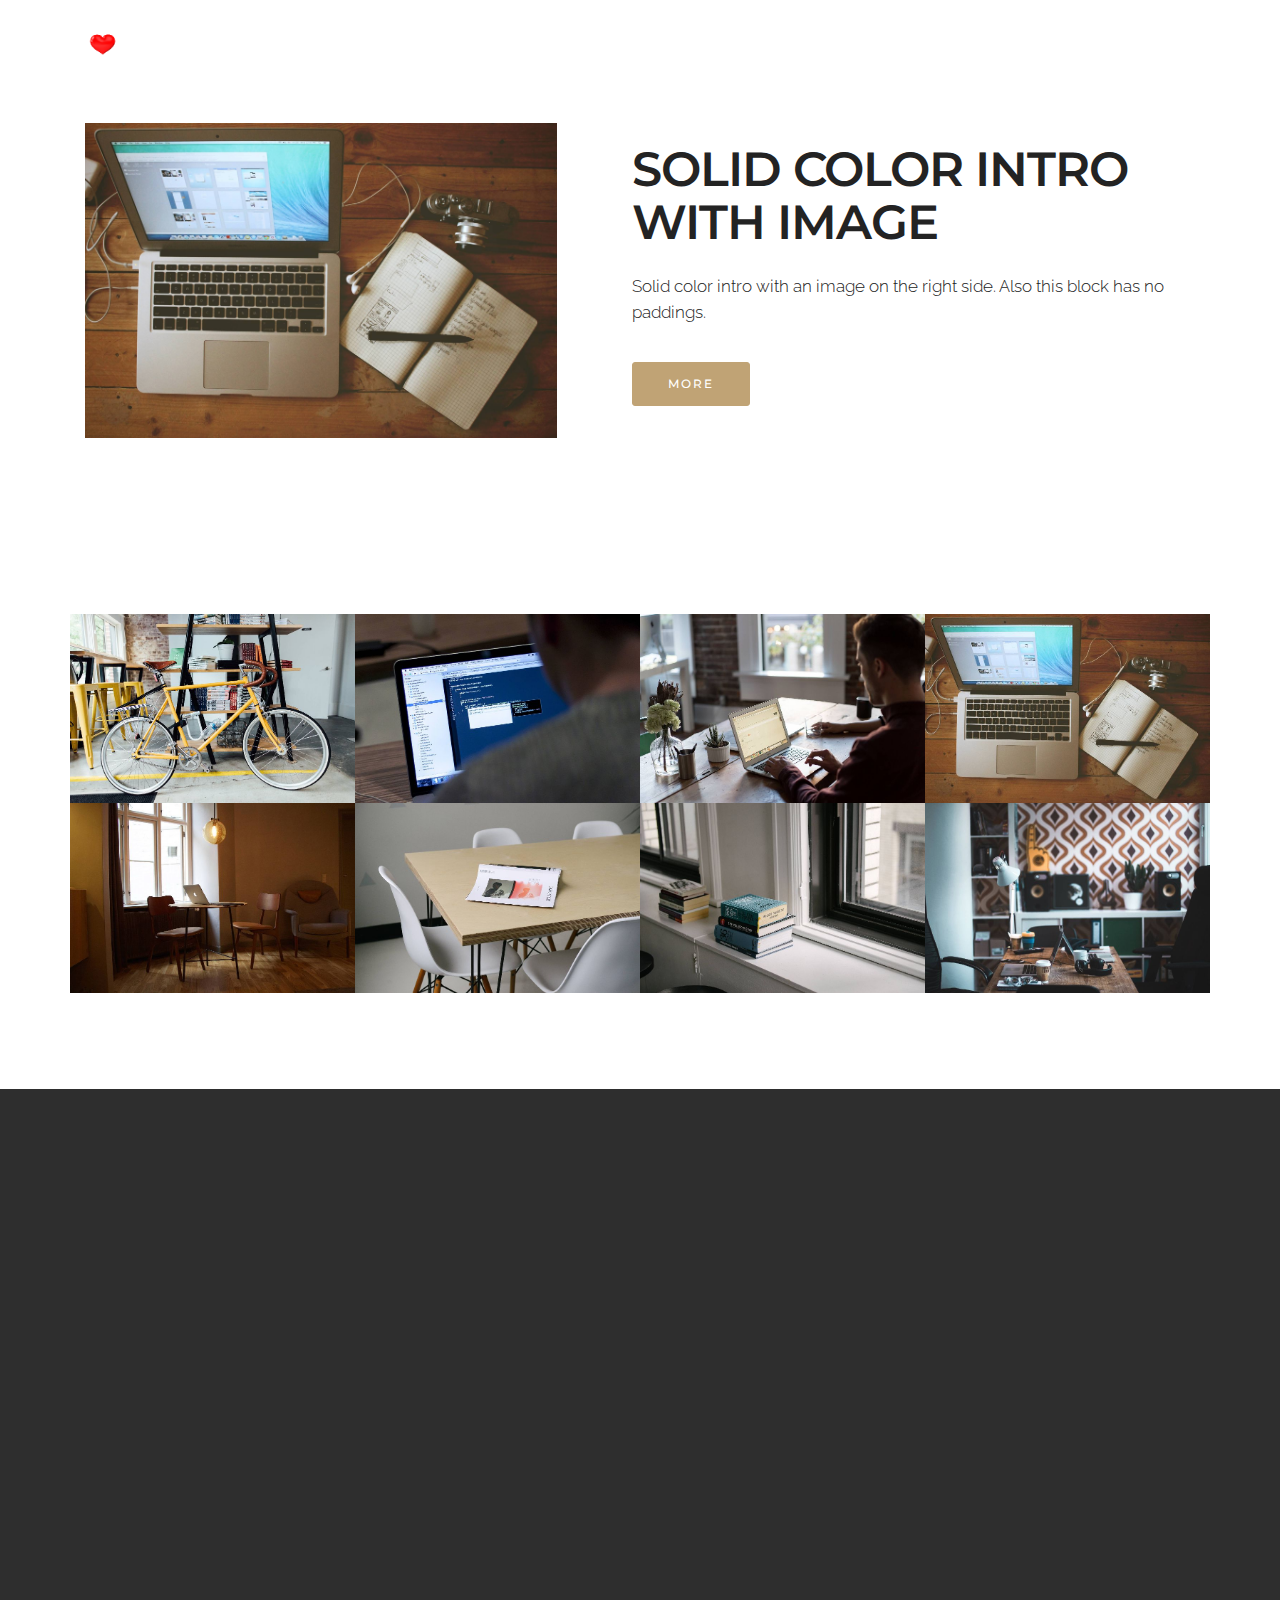
<file: powerpoint.html>
<!DOCTYPE html>
<html>
<head>
  <!-- Site made with Mobirise Website Builder v3.11.1, https://mobirise.com -->
  <meta charset="UTF-8">
  <meta http-equiv="X-UA-Compatible" content="IE=edge">
  <meta name="generator" content="Mobirise v3.11.1, mobirise.com">
  <meta name="viewport" content="width=device-width, initial-scale=1">
  <link rel="shortcut icon" href="assets/images/signature-1-384x128.png" type="image/x-icon">
  <meta name="description" content="">
  <title>Cody Chardon</title>
  <link rel="stylesheet" href="https://fonts.googleapis.com/css?family=Lora:400,700,400italic,700italic&amp;subset=latin">
  <link rel="stylesheet" href="https://fonts.googleapis.com/css?family=Montserrat:400,700">
  <link rel="stylesheet" href="https://fonts.googleapis.com/css?family=Raleway:100,100i,200,200i,300,300i,400,400i,500,500i,600,600i,700,700i,800,800i,900,900i">
  <link rel="stylesheet" href="assets/bootstrap-material-design-font/css/material.css">
  <link rel="stylesheet" href="assets/et-line-font-plugin/style.css">
  <link rel="stylesheet" href="assets/tether/tether.min.css">
  <link rel="stylesheet" href="assets/bootstrap/css/bootstrap.min.css">
  <link rel="stylesheet" href="assets/animate.css/animate.min.css">
  <link rel="stylesheet" href="assets/socicon/css/styles.css">
  <link rel="stylesheet" href="assets/dropdown/css/style.css">
  <link rel="stylesheet" href="assets/theme/css/style.css">
  <link rel="stylesheet" href="assets/mobirise-gallery/style.css">
  <link rel="stylesheet" href="assets/mobirise/css/mbr-additional.css" type="text/css">
  
  
  
</head>
<body>
<section id="ext_menu-s">

    <nav class="navbar navbar-dropdown bg-color transparent navbar-fixed-top">
        <div class="container">

            <div class="mbr-table">
                <div class="mbr-table-cell">

                    <div class="navbar-brand">
                        <a href="#" class="navbar-logo"><img src="assets/images/signature-1-384x128.png" alt="Mobirise"></a>
                        <a class="navbar-caption" href="https://mobirise.com"></a>
                    </div>

                </div>
                <div class="mbr-table-cell">

                    <button class="navbar-toggler pull-xs-right hidden-md-up" type="button" data-toggle="collapse" data-target="#exCollapsingNavbar">
                        <div class="hamburger-icon"></div>
                    </button>

                    <ul class="nav-dropdown collapse pull-xs-right nav navbar-nav navbar-toggleable-sm" id="exCollapsingNavbar"><li class="nav-item dropdown"><a class="nav-link link" href="introduction.html">INTRODUCTION</a></li><li class="nav-item dropdown open"><a class="nav-link link dropdown-toggle" href="#" data-toggle="dropdown-submenu" aria-expanded="true">APPLICATION</a><div class="dropdown-menu"><div class="dropdown open"><a class="dropdown-item dropdown-toggle" href="photoshop.html" data-toggle="dropdown-submenu" aria-expanded="true">Adobe Programs<br></a><div class="dropdown-menu dropdown-submenu"><a class="dropdown-item" href="photoshop.html">Adobe Photoshop</a><a class="dropdown-item" href="illustrator.html">Adobe Illustrator</a><a class="dropdown-item" href="premiere.html">Adobe Premiere</a></div></div><div class="dropdown"><a class="dropdown-item dropdown-toggle" href="#" data-toggle="dropdown-submenu" aria-expanded="false">Office Suite</a><div class="dropdown-menu dropdown-submenu"><div class="dropdown"><a class="dropdown-item dropdown-toggle" href="#" data-toggle="dropdown-submenu" aria-expanded="false">Microsoft Word</a><div class="dropdown-menu dropdown-submenu"><div class="dropdown"><a class="dropdown-item dropdown-toggle" href="#" data-toggle="dropdown-submenu" aria-expanded="false">DicussIT</a><div class="dropdown-menu dropdown-submenu"><a class="dropdown-item" href="#">DiscussIT 6</a></div></div></div></div><a class="dropdown-item" href="powerpoint.html" aria-expanded="false">Microsoft Powerpoint</a></div></div><a class="dropdown-item" href="123d.html" aria-expanded="false">123D</a></div></li><li class="nav-item dropdown"><a class="nav-link link" href="#">CREDENTIALS</a></li><li class="nav-item dropdown"><a class="nav-link link dropdown-toggle" href="#" data-toggle="dropdown-submenu" aria-expanded="false">REFERENCE</a><div class="dropdown-menu"><a class="dropdown-item" href="#">Mr. Pate</a><a class="dropdown-item" href="#">Ms. Martin</a><a class="dropdown-item" href="#">New Item</a><a class="dropdown-item" href="#">New Item</a></div></li><li class="nav-item"><a class="nav-link link" href="https://mobirise.com/"></a></li></ul>
                    <button hidden="" class="navbar-toggler navbar-close" type="button" data-toggle="collapse" data-target="#exCollapsingNavbar">
                        <div class="close-icon"></div>
                    </button>

                </div>
            </div>

        </div>
    </nav>

</section>

<section class="engine"><a rel="external" href="https://mobirise.com">Mobirise Website Builder</a></section><section class="mbr-section mbr-after-navbar" id="msg-box5-p" style="background-color: rgb(255, 255, 255); padding-top: 120px; padding-bottom: 80px;">

    
    <div class="container">
        <div class="row">
            <div class="mbr-table-md-up">

              <div class="mbr-table-cell mbr-right-padding-md-up mbr-valign-top col-md-7 image-size" style="width: 48%;">
                  <div class="mbr-figure"><img src="assets/images/desktop.jpg"></div>
              </div>

              


              <div class="mbr-table-cell col-md-5 text-xs-center text-md-left content-size">
                  <h3 class="mbr-section-title display-2">SOLID COLOR INTRO WITH IMAGE</h3>
                  <div class="lead">

                    <p>Solid color intro with an image on the right side. Also this block has no paddings.</p>

                  </div>

                  <div><a class="btn btn-primary" href="https://mobirise.com">MORE</a></div>
              </div>


              

            </div>
        </div>
    </div>

</section>

<section class="mbr-gallery mbr-section mbr-section-nopadding mbr-slider-carousel" id="gallery2-q" data-filter="false" style="padding-top: 6rem; padding-bottom: 6rem;">
    <!-- Filter -->
    

    <!-- Gallery -->
    <div class="mbr-gallery-row container">
        <div class=" mbr-gallery-layout-default">
            <div>
                <div>
                    <div class="mbr-gallery-item mbr-gallery-item__mobirise3 mbr-gallery-item--p0" data-tags="Awesome" data-video-url="false">
                        <div href="#lb-gallery2-q" data-slide-to="0" data-toggle="modal">
                            
                            

                            <img alt="" src="assets/images/bike-small.jpg">
                            
                            <span class="icon-focus"></span>
                            
                        </div>
                    </div><div class="mbr-gallery-item mbr-gallery-item__mobirise3 mbr-gallery-item--p0" data-tags="Responsive" data-video-url="false">
                        <div href="#lb-gallery2-q" data-slide-to="1" data-toggle="modal">
                            
                            

                            <img alt="" src="assets/images/code-man-small.jpg">
                            
                            <span class="icon-focus"></span>
                            
                        </div>
                    </div><div class="mbr-gallery-item mbr-gallery-item__mobirise3 mbr-gallery-item--p0" data-tags="Creative" data-video-url="false">
                        <div href="#lb-gallery2-q" data-slide-to="2" data-toggle="modal">
                            
                            

                            <img alt="" src="assets/images/coworkers-small.jpg">
                            
                            <span class="icon-focus"></span>
                            
                        </div>
                    </div><div class="mbr-gallery-item mbr-gallery-item__mobirise3 mbr-gallery-item--p0" data-tags="Animated" data-video-url="false">
                        <div href="#lb-gallery2-q" data-slide-to="3" data-toggle="modal">
                            
                            

                            <img alt="" src="assets/images/desktop-small.jpg">
                            
                            <span class="icon-focus"></span>
                            
                        </div>
                    </div><div class="mbr-gallery-item mbr-gallery-item__mobirise3 mbr-gallery-item--p0" data-tags="Awesome" data-video-url="false">
                        <div href="#lb-gallery2-q" data-slide-to="4" data-toggle="modal">
                            
                            

                            <img alt="" src="assets/images/room-laptop-small.jpg">
                            
                            <span class="icon-focus"></span>
                            
                        </div>
                    </div><div class="mbr-gallery-item mbr-gallery-item__mobirise3 mbr-gallery-item--p0" data-tags="Beautiful" data-video-url="false">
                        <div href="#lb-gallery2-q" data-slide-to="5" data-toggle="modal">
                            
                            

                            <img alt="" src="assets/images/table-small.jpg">
                            
                            <span class="icon-focus"></span>
                            
                        </div>
                    </div><div class="mbr-gallery-item mbr-gallery-item__mobirise3 mbr-gallery-item--p0" data-tags="Responsive" data-video-url="false">
                        <div href="#lb-gallery2-q" data-slide-to="6" data-toggle="modal">
                            
                            

                            <img alt="" src="assets/images/windows-books-small.jpg">
                            
                            <span class="icon-focus"></span>
                            
                        </div>
                    </div><div class="mbr-gallery-item mbr-gallery-item__mobirise3 mbr-gallery-item--p0" data-tags="Animated" data-video-url="false">
                        <div href="#lb-gallery2-q" data-slide-to="7" data-toggle="modal">
                            
                            

                            <img alt="" src="assets/images/working-area-small.jpg">
                            
                            <span class="icon-focus"></span>
                            
                        </div>
                    </div>
                </div>
            </div>
            <div class="clearfix"></div>
        </div>
    </div>

    <!-- Lightbox -->
    <div data-app-prevent-settings="" class="mbr-slider modal fade carousel slide" tabindex="-1" data-keyboard="true" data-interval="false" id="lb-gallery2-q">
        <div class="modal-dialog">
            <div class="modal-content">
                <div class="modal-body">
                    <ol class="carousel-indicators">
                        <li data-app-prevent-settings="" data-target="#lb-gallery2-q" class=" active" data-slide-to="0"></li><li data-app-prevent-settings="" data-target="#lb-gallery2-q" data-slide-to="1"></li><li data-app-prevent-settings="" data-target="#lb-gallery2-q" data-slide-to="2"></li><li data-app-prevent-settings="" data-target="#lb-gallery2-q" data-slide-to="3"></li><li data-app-prevent-settings="" data-target="#lb-gallery2-q" data-slide-to="4"></li><li data-app-prevent-settings="" data-target="#lb-gallery2-q" data-slide-to="5"></li><li data-app-prevent-settings="" data-target="#lb-gallery2-q" data-slide-to="6"></li><li data-app-prevent-settings="" data-target="#lb-gallery2-q" data-slide-to="7"></li>
                    </ol>
                    <div class="carousel-inner">
                        <div class="carousel-item active">
                            <img alt="" src="assets/images/bike.jpg">
                        </div><div class="carousel-item">
                            <img alt="" src="assets/images/code-man.jpg">
                        </div><div class="carousel-item">
                            <img alt="" src="assets/images/coworkers.jpg">
                        </div><div class="carousel-item">
                            <img alt="" src="assets/images/desktop.jpg">
                        </div><div class="carousel-item">
                            <img alt="" src="assets/images/room-laptop.jpg">
                        </div><div class="carousel-item">
                            <img alt="" src="assets/images/table.jpg">
                        </div><div class="carousel-item">
                            <img alt="" src="assets/images/windows-books.jpg">
                        </div><div class="carousel-item">
                            <img alt="" src="assets/images/working-area.jpg">
                        </div>
                    </div>
                    <a class="left carousel-control" role="button" data-slide="prev" href="#lb-gallery2-q">
                        <span class="icon-prev" aria-hidden="true"></span>
                        <span class="sr-only">Previous</span>
                    </a>
                    <a class="right carousel-control" role="button" data-slide="next" href="#lb-gallery2-q">
                        <span class="icon-next" aria-hidden="true"></span>
                        <span class="sr-only">Next</span>
                    </a>

                    <a class="close" href="#" role="button" data-dismiss="modal">
                        <span aria-hidden="true">×</span>
                        <span class="sr-only">Close</span>
                    </a>
                </div>
            </div>
        </div>
    </div>
</section>

<section class="mbr-section mbr-section-md-padding" id="social-buttons4-1y" style="background-color: rgb(46, 46, 46); padding-top: 90px; padding-bottom: 90px;">
    
    <div class="container">
        <div class="row">
            <div class="col-md-8 col-md-offset-2 text-xs-center">
                <h3 class="mbr-section-title display-2">FOLLOW ME</h3>
                <div><a class="btn btn-social" title="Twitter" target="_blank" href="#"><i class="socicon socicon-twitter"></i></a> <a class="btn btn-social" title="Facebook" target="_blank" href="#"><i class="socicon socicon-facebook"></i></a> <a class="btn btn-social" title="Google+" target="_blank" href="#"><i class="socicon socicon-googleplus"></i></a> <a class="btn btn-social" title="YouTube" target="_blank" href="https://www.youtube.com/user/SPERlike5muffins"><i class="socicon socicon-youtube"></i></a> <a class="btn btn-social" title="Instagram" target="_blank" href="#"><i class="socicon socicon-instagram"></i></a>      </div>
            </div>
        </div>
    </div>
</section>

<section class="mbr-section mbr-section-md-padding mbr-footer footer1" id="contacts1-6" style="background-color: rgb(46, 46, 46); padding-top: 90px; padding-bottom: 90px;">
    
    <div class="container">
        <div class="row">
            <div class="mbr-footer-content col-xs-12 col-md-3">
                <div><img src="assets/images/heart-1-128x72.png"></div>
            </div>
            <div class="mbr-footer-content col-xs-12 col-md-3">
                <p><strong>Address</strong><br>15015 SW 24th St, Miami, FL 33185<br></p>
            </div>
            <div class="mbr-footer-content col-xs-12 col-md-3">
                <p><strong>Contacts</strong><br>
Email: cchardon@miamiartsstuio.com<br>
Phone: 786 306 6666<br>
Fax: +1 (0) 000 0000 002</p>
            </div>
            <div class="mbr-footer-content col-xs-12 col-md-3">
                <p></p>
            </div>

        </div>
    </div>
</section>


  <script src="assets/web/assets/jquery/jquery.min.js"></script>
  <script src="assets/tether/tether.min.js"></script>
  <script src="assets/bootstrap/js/bootstrap.min.js"></script>
  <script src="assets/smooth-scroll/SmoothScroll.js"></script>
  <script src="assets/viewportChecker/jquery.viewportchecker.js"></script>
  <script src="assets/masonry/masonry.pkgd.min.js"></script>
  <script src="assets/imagesloaded/imagesloaded.pkgd.min.js"></script>
  <script src="assets/bootstrap-carousel-swipe/bootstrap-carousel-swipe.js"></script>
  <script src="assets/dropdown/js/script.min.js"></script>
  <script src="assets/touchSwipe/jquery.touchSwipe.min.js"></script>
  <script src="assets/theme/js/script.js"></script>
  <script src="assets/mobirise-gallery/player.min.js"></script>
  <script src="assets/mobirise-gallery/script.js"></script>
  
  
  <input name="animation" type="hidden">
  </body>
</html>
</file>
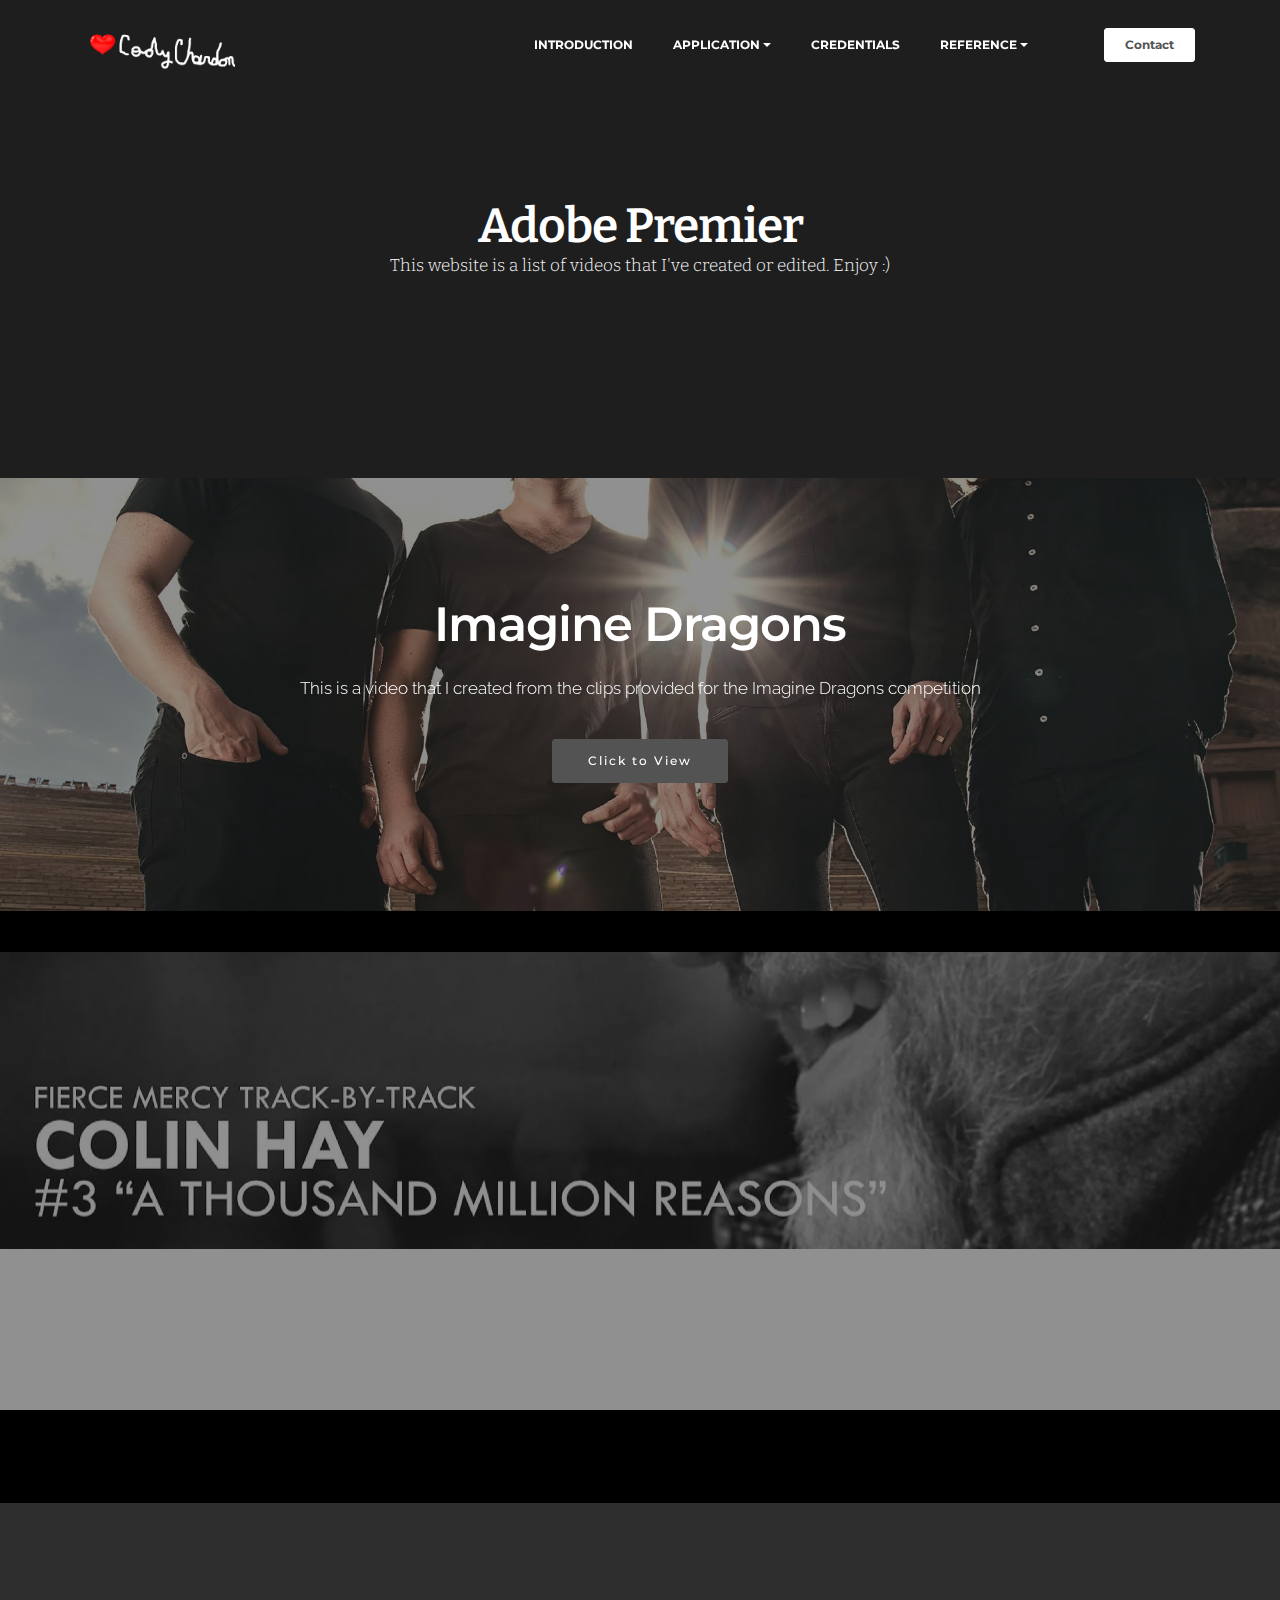
<file: premier.html>
<!DOCTYPE html>
<html>
<head>
  <!-- Site made with Mobirise Website Builder v3.11.1, https://mobirise.com -->
  <meta charset="UTF-8">
  <meta http-equiv="X-UA-Compatible" content="IE=edge">
  <meta name="generator" content="Mobirise v3.11.1, mobirise.com">
  <meta name="viewport" content="width=device-width, initial-scale=1">
  <link rel="shortcut icon" href="assets/images/signature-1-384x128.png" type="image/x-icon">
  <meta name="description" content="">
  <title>Cody Chardon</title>
  <link rel="stylesheet" href="https://fonts.googleapis.com/css?family=Lora:400,700,400italic,700italic&amp;subset=latin">
  <link rel="stylesheet" href="https://fonts.googleapis.com/css?family=Montserrat:400,700">
  <link rel="stylesheet" href="https://fonts.googleapis.com/css?family=Raleway:100,100i,200,200i,300,300i,400,400i,500,500i,600,600i,700,700i,800,800i,900,900i">
  <link rel="stylesheet" href="assets/bootstrap-material-design-font/css/material.css">
  <link rel="stylesheet" href="assets/tether/tether.min.css">
  <link rel="stylesheet" href="assets/bootstrap/css/bootstrap.min.css">
  <link rel="stylesheet" href="assets/animate.css/animate.min.css">
  <link rel="stylesheet" href="assets/dropdown/css/style.css">
  <link rel="stylesheet" href="assets/theme/css/style.css">
  <link rel="stylesheet" href="assets/mobirise/css/mbr-additional.css" type="text/css">
  
  
  
</head>
<body>
<section id="ext_menu-26">

    <nav class="navbar navbar-dropdown bg-color transparent navbar-fixed-top">
        <div class="container">

            <div class="mbr-table">
                <div class="mbr-table-cell">

                    <div class="navbar-brand">
                        <a href="introduction.html" class="navbar-logo"><img src="assets/images/signature-1-384x128.png" alt="Mobirise"></a>
                        
                    </div>

                </div>
                <div class="mbr-table-cell">

                    <button class="navbar-toggler pull-xs-right hidden-md-up" type="button" data-toggle="collapse" data-target="#exCollapsingNavbar">
                        <div class="hamburger-icon"></div>
                    </button>

                    <ul class="nav-dropdown collapse pull-xs-right nav navbar-nav navbar-toggleable-sm" id="exCollapsingNavbar"><li class="nav-item dropdown"><a class="nav-link link" href="introduction.html">INTRODUCTION</a></li><li class="nav-item dropdown open"><a class="nav-link link dropdown-toggle" href="#" data-toggle="dropdown-submenu" aria-expanded="true">APPLICATION</a><div class="dropdown-menu"><div class="dropdown"><a class="dropdown-item dropdown-toggle" href="photoshop.html" data-toggle="dropdown-submenu" aria-expanded="false">Adobe Programs<br></a><div class="dropdown-menu dropdown-submenu"><a class="dropdown-item" href="photoshop.html">Adobe Photoshop</a><a class="dropdown-item" href="illustrator.html">Adobe Illustrator</a><a class="dropdown-item" href="premier.html">Adobe Premier</a></div></div><div class="dropdown"><a class="dropdown-item dropdown-toggle" href="#" data-toggle="dropdown-submenu" aria-expanded="false">Office Suite</a><div class="dropdown-menu dropdown-submenu"><div class="dropdown"><a class="dropdown-item dropdown-toggle" href="#" data-toggle="dropdown-submenu" aria-expanded="false">Microsoft Word</a><div class="dropdown-menu dropdown-submenu"><div class="dropdown"><a class="dropdown-item dropdown-toggle" href="#" data-toggle="dropdown-submenu" aria-expanded="false">DicussIT</a><div class="dropdown-menu dropdown-submenu"><a class="dropdown-item" href="#">DiscussIT 6</a></div></div></div></div><a class="dropdown-item" href="powerpoint.html" aria-expanded="false">Microsoft Powerpoint</a></div></div><a class="dropdown-item" href="123d.html" aria-expanded="false">123D</a></div></li><li class="nav-item dropdown"><a class="nav-link link" href="#">CREDENTIALS</a></li><li class="nav-item dropdown"><a class="nav-link link dropdown-toggle" href="#" data-toggle="dropdown-submenu" aria-expanded="false">REFERENCE</a><div class="dropdown-menu"><a class="dropdown-item" href="#">Mr. Pate</a><a class="dropdown-item" href="#">Ms. Martin</a><a class="dropdown-item" href="#">New Item</a><a class="dropdown-item" href="#">New Item</a></div></li><li class="nav-item"><a class="nav-link link" href="https://mobirise.com/"></a></li><li class="nav-item nav-btn"><a class="nav-link btn btn-white" href="contact.html">Contact</a></li></ul>
                    <button hidden="" class="navbar-toggler navbar-close" type="button" data-toggle="collapse" data-target="#exCollapsingNavbar">
                        <div class="close-icon"></div>
                    </button>

                </div>
            </div>

        </div>
    </nav>

</section>

<section class="engine"><a rel="external" href="https://mobirise.com">Site Generator</a></section><section class="mbr-section article mbr-after-navbar" id="msg-box8-2b" style="background-color: rgb(30, 30, 30); padding-top: 200px; padding-bottom: 200px;">

    
    <div class="container">
        <div class="row">
            <div class="col-md-8 col-md-offset-2 text-xs-center">
                <h3 class="mbr-section-title display-2">Adobe Premier</h3>
                <div class="lead">This website is a list of videos that I've created or edited. Enjoy :)</div>
                
            </div>
        </div>
    </div>

</section>

<section class="mbr-section article mbr-parallax-background" id="msg-box8-2c" style="background-image: url(assets/images/imagine-dragons-by-anthony-mair-web-2000x1323.jpg); padding-top: 120px; padding-bottom: 120px;">

    <div class="mbr-overlay" style="opacity: 0.5; background-color: rgb(34, 34, 34);">
    </div>
    <div class="container">
        <div class="row">
            <div class="col-md-8 col-md-offset-2 text-xs-center">
                <h3 class="mbr-section-title display-2">Imagine Dragons</h3>
                <div class="lead"><p>This is a video that I created from the clips provided for the Imagine Dragons competition</p></div>
                <div><a class="btn btn-black" href="https://www.youtube.com/watch?v=iyz2TJI1BOc">Click to View</a></div>
            </div>
        </div>
    </div>

</section>

<section class="mbr-section mbr-section__container article" id="header3-2g" style="background-color: rgb(0, 0, 0); padding-top: 20px; padding-bottom: 20px;">
    <div class="container">
        <div class="row">
            <div class="col-xs-12">
                <h3 class="mbr-section-title display-2"></h3>
                
            </div>
        </div>
    </div>
</section>

<section class="mbr-section article mbr-parallax-background" id="msg-box8-2h" style="background-image: url(assets/images/maxresdefault-2000x1125.jpg); padding-top: 120px; padding-bottom: 120px;">

    <div class="mbr-overlay" style="opacity: 0.5; background-color: rgb(34, 34, 34);">
    </div>
    <div class="container">
        <div class="row">
            <div class="col-md-8 col-md-offset-2 text-xs-center">
                <h3 class="mbr-section-title display-2">A Million Reasons Why</h3>
                <div class="lead"><p>A Video that is just like the song "A Thousand Million Reasons Why" but instead shows about me.</p></div>
                <div><a class="btn btn-black" href="https://www.youtube.com/watch?v=W3OYnXeHixg">Click to View</a></div>
            </div>
        </div>
    </div>

</section>

<section class="mbr-section mbr-section__container article" id="header3-2d" style="background-color: rgb(0, 0, 0); padding-top: 20px; padding-bottom: 20px;">
    <div class="container">
        <div class="row">
            <div class="col-xs-12">
                <h3 class="mbr-section-title display-2"><em>More Coming Soon...</em></h3>
                
            </div>
        </div>
    </div>
</section>

<section class="mbr-section mbr-section-md-padding mbr-footer footer1" id="contacts1-27" style="background-color: rgb(46, 46, 46); padding-top: 90px; padding-bottom: 90px;">
    
    <div class="container">
        <div class="row">
            <div class="mbr-footer-content col-xs-12 col-md-3">
                <div><img src="assets/images/heart-1-128x72.png"></div>
            </div>
            <div class="mbr-footer-content col-xs-12 col-md-3">
                <p><strong>Address</strong><br>15015 SW 24th St, Miami, FL 33185<br></p>
            </div>
            <div class="mbr-footer-content col-xs-12 col-md-3">
                <p><strong>Contacts</strong><br>
Email: cchardon@miamiartsstuio.com<br>
Phone: 786 306 6666<br>
Fax: +1 (0) 000 0000 002</p>
            </div>
            <div class="mbr-footer-content col-xs-12 col-md-3">
                <p></p>
            </div>

        </div>
    </div>
</section>


  <script src="assets/web/assets/jquery/jquery.min.js"></script>
  <script src="assets/tether/tether.min.js"></script>
  <script src="assets/bootstrap/js/bootstrap.min.js"></script>
  <script src="assets/smooth-scroll/SmoothScroll.js"></script>
  <script src="assets/viewportChecker/jquery.viewportchecker.js"></script>
  <script src="assets/jarallax/jarallax.js"></script>
  <script src="assets/dropdown/js/script.min.js"></script>
  <script src="assets/touchSwipe/jquery.touchSwipe.min.js"></script>
  <script src="assets/theme/js/script.js"></script>
  
  
  <input name="animation" type="hidden">
  </body>
</html>
</file>
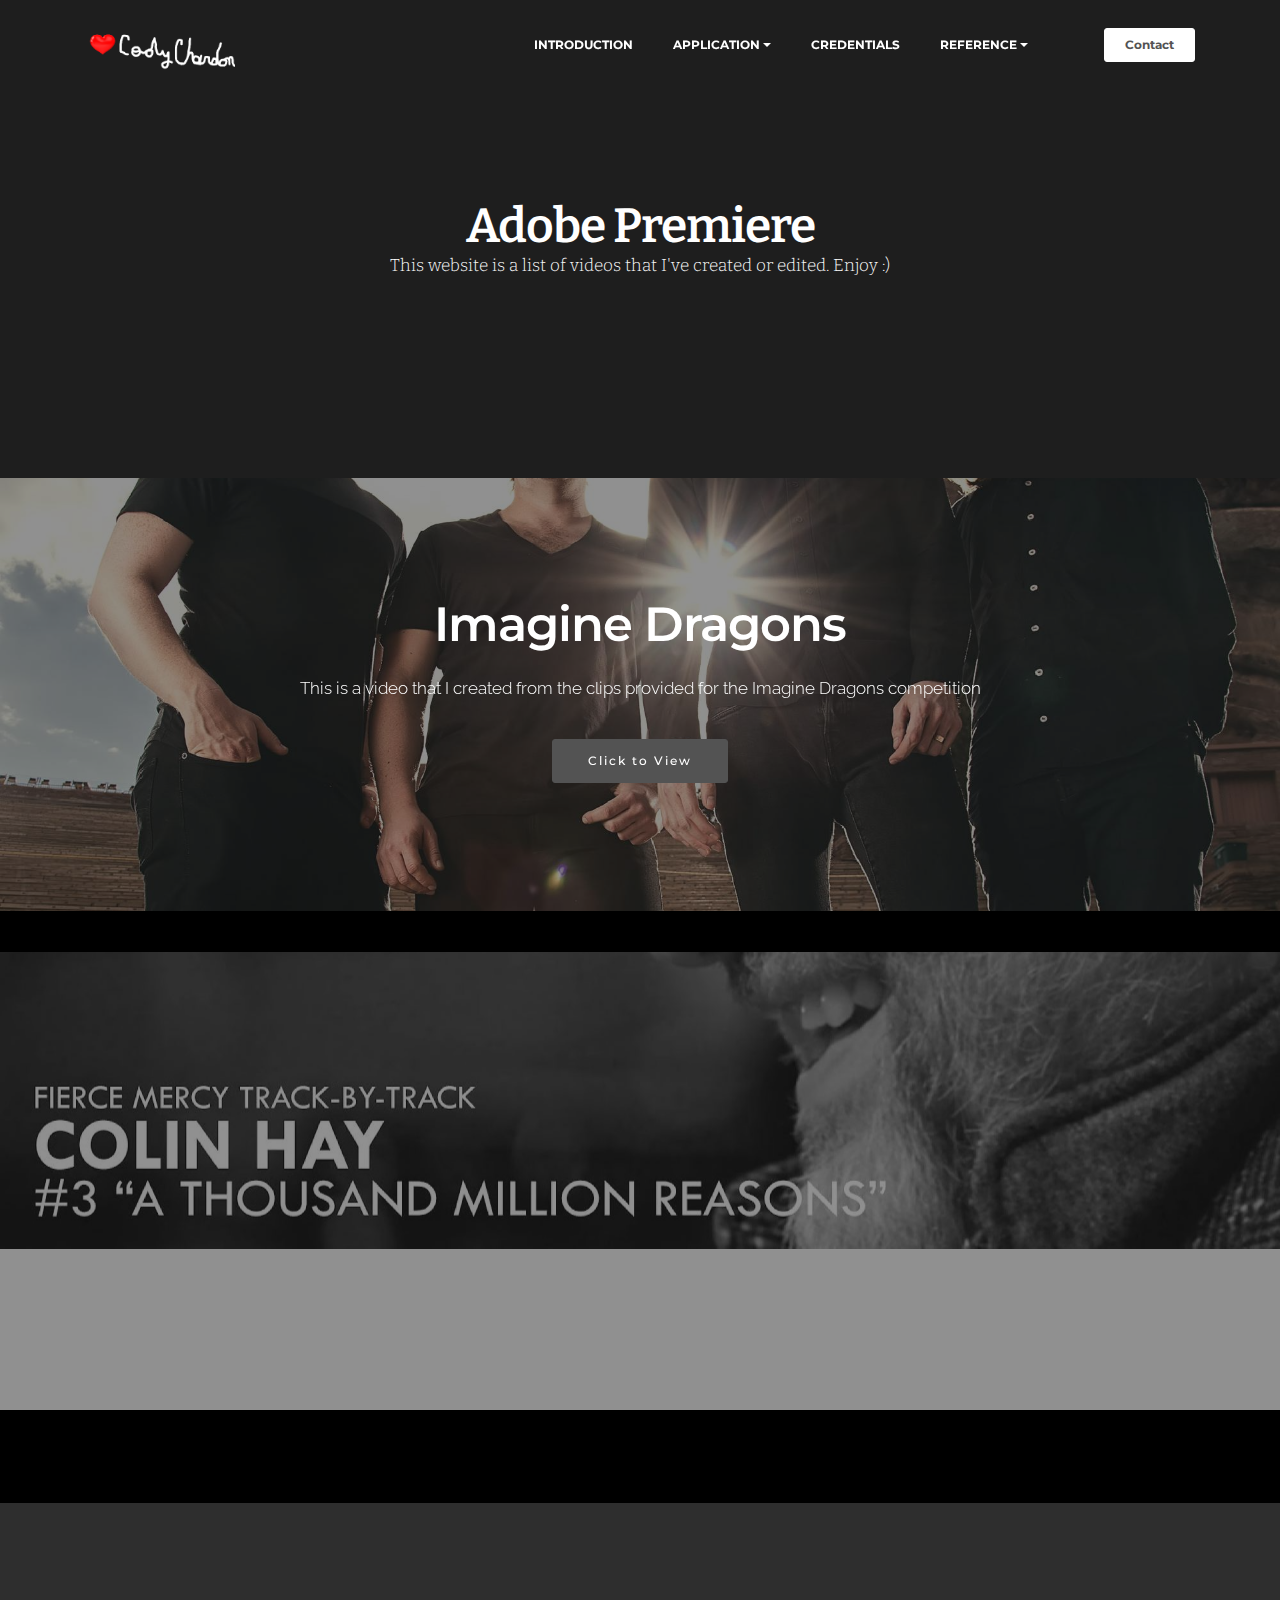
<file: premiere.html>
<!DOCTYPE html>
<html>
<head>
  <!-- Site made with Mobirise Website Builder v3.11.1, https://mobirise.com -->
  <meta charset="UTF-8">
  <meta http-equiv="X-UA-Compatible" content="IE=edge">
  <meta name="generator" content="Mobirise v3.11.1, mobirise.com">
  <meta name="viewport" content="width=device-width, initial-scale=1">
  <link rel="shortcut icon" href="assets/images/signature-1-384x128.png" type="image/x-icon">
  <meta name="description" content="">
  <title>Cody Chardon</title>
  <link rel="stylesheet" href="https://fonts.googleapis.com/css?family=Lora:400,700,400italic,700italic&amp;subset=latin">
  <link rel="stylesheet" href="https://fonts.googleapis.com/css?family=Montserrat:400,700">
  <link rel="stylesheet" href="https://fonts.googleapis.com/css?family=Raleway:100,100i,200,200i,300,300i,400,400i,500,500i,600,600i,700,700i,800,800i,900,900i">
  <link rel="stylesheet" href="assets/bootstrap-material-design-font/css/material.css">
  <link rel="stylesheet" href="assets/tether/tether.min.css">
  <link rel="stylesheet" href="assets/bootstrap/css/bootstrap.min.css">
  <link rel="stylesheet" href="assets/animate.css/animate.min.css">
  <link rel="stylesheet" href="assets/dropdown/css/style.css">
  <link rel="stylesheet" href="assets/theme/css/style.css">
  <link rel="stylesheet" href="assets/mobirise/css/mbr-additional.css" type="text/css">
  
  
  
</head>
<body>
<section id="ext_menu-26">

    <nav class="navbar navbar-dropdown bg-color transparent navbar-fixed-top">
        <div class="container">

            <div class="mbr-table">
                <div class="mbr-table-cell">

                    <div class="navbar-brand">
                        <a href="introduction.html" class="navbar-logo"><img src="assets/images/signature-1-384x128.png" alt="Mobirise"></a>
                        
                    </div>

                </div>
                <div class="mbr-table-cell">

                    <button class="navbar-toggler pull-xs-right hidden-md-up" type="button" data-toggle="collapse" data-target="#exCollapsingNavbar">
                        <div class="hamburger-icon"></div>
                    </button>

                    <ul class="nav-dropdown collapse pull-xs-right nav navbar-nav navbar-toggleable-sm" id="exCollapsingNavbar"><li class="nav-item dropdown"><a class="nav-link link" href="introduction.html">INTRODUCTION</a></li><li class="nav-item dropdown open"><a class="nav-link link dropdown-toggle" href="#" data-toggle="dropdown-submenu" aria-expanded="true">APPLICATION</a><div class="dropdown-menu"><div class="dropdown open"><a class="dropdown-item dropdown-toggle" href="photoshop.html" data-toggle="dropdown-submenu" aria-expanded="true">Adobe Programs<br></a><div class="dropdown-menu dropdown-submenu"><a class="dropdown-item" href="photoshop.html">Adobe Photoshop</a><a class="dropdown-item" href="illustrator.html">Adobe Illustrator</a><a class="dropdown-item" href="premiere.html">Adobe Premiere</a></div></div><div class="dropdown"><a class="dropdown-item dropdown-toggle" href="#" data-toggle="dropdown-submenu" aria-expanded="false">Office Suite</a><div class="dropdown-menu dropdown-submenu"><div class="dropdown"><a class="dropdown-item dropdown-toggle" href="#" data-toggle="dropdown-submenu" aria-expanded="false">Microsoft Word</a><div class="dropdown-menu dropdown-submenu"><div class="dropdown"><a class="dropdown-item dropdown-toggle" href="#" data-toggle="dropdown-submenu" aria-expanded="false">DicussIT</a><div class="dropdown-menu dropdown-submenu"><a class="dropdown-item" href="#">DiscussIT 6</a></div></div></div></div><a class="dropdown-item" href="powerpoint.html" aria-expanded="false">Microsoft Powerpoint</a></div></div><a class="dropdown-item" href="123d.html" aria-expanded="false">123D</a></div></li><li class="nav-item dropdown"><a class="nav-link link" href="#">CREDENTIALS</a></li><li class="nav-item dropdown"><a class="nav-link link dropdown-toggle" href="#" data-toggle="dropdown-submenu" aria-expanded="false">REFERENCE</a><div class="dropdown-menu"><a class="dropdown-item" href="#">Mr. Pate</a><a class="dropdown-item" href="#">Ms. Martin</a><a class="dropdown-item" href="#">New Item</a><a class="dropdown-item" href="#">New Item</a></div></li><li class="nav-item"><a class="nav-link link" href="https://mobirise.com/"></a></li><li class="nav-item nav-btn"><a class="nav-link btn btn-white" href="contact.html">Contact</a></li></ul>
                    <button hidden="" class="navbar-toggler navbar-close" type="button" data-toggle="collapse" data-target="#exCollapsingNavbar">
                        <div class="close-icon"></div>
                    </button>

                </div>
            </div>

        </div>
    </nav>

</section>

<section class="engine"><a rel="external" href="https://mobirise.com">mobirise.com</a></section><section class="mbr-section article mbr-after-navbar" id="msg-box8-2b" style="background-color: rgb(30, 30, 30); padding-top: 200px; padding-bottom: 200px;">

    
    <div class="container">
        <div class="row">
            <div class="col-md-8 col-md-offset-2 text-xs-center">
                <h3 class="mbr-section-title display-2">Adobe Premiere</h3>
                <div class="lead">This website is a list of videos that I've created or edited. Enjoy :)</div>
                
            </div>
        </div>
    </div>

</section>

<section class="mbr-section article mbr-parallax-background" id="msg-box8-2c" style="background-image: url(assets/images/imagine-dragons-by-anthony-mair-web-2000x1323.jpg); padding-top: 120px; padding-bottom: 120px;">

    <div class="mbr-overlay" style="opacity: 0.5; background-color: rgb(34, 34, 34);">
    </div>
    <div class="container">
        <div class="row">
            <div class="col-md-8 col-md-offset-2 text-xs-center">
                <h3 class="mbr-section-title display-2">Imagine Dragons</h3>
                <div class="lead"><p>This is a video that I created from the clips provided for the Imagine Dragons competition</p></div>
                <div><a class="btn btn-black" href="https://www.youtube.com/watch?v=iyz2TJI1BOc">Click to View</a></div>
            </div>
        </div>
    </div>

</section>

<section class="mbr-section mbr-section__container article" id="header3-2g" style="background-color: rgb(0, 0, 0); padding-top: 20px; padding-bottom: 20px;">
    <div class="container">
        <div class="row">
            <div class="col-xs-12">
                <h3 class="mbr-section-title display-2"></h3>
                
            </div>
        </div>
    </div>
</section>

<section class="mbr-section article mbr-parallax-background" id="msg-box8-2h" style="background-image: url(assets/images/maxresdefault-2000x1125.jpg); padding-top: 120px; padding-bottom: 120px;">

    <div class="mbr-overlay" style="opacity: 0.5; background-color: rgb(34, 34, 34);">
    </div>
    <div class="container">
        <div class="row">
            <div class="col-md-8 col-md-offset-2 text-xs-center">
                <h3 class="mbr-section-title display-2">A Million Reasons Why</h3>
                <div class="lead"><p>A Video that is just like the song "A Thousand Million Reasons Why" but instead shows about me.</p></div>
                <div><a class="btn btn-black" href="https://www.youtube.com/watch?v=H2dgzZI52Qw">Click to View (Updated)</a></div>
            </div>
        </div>
    </div>

</section>

<section class="mbr-section mbr-section__container article" id="header3-2d" style="background-color: rgb(0, 0, 0); padding-top: 20px; padding-bottom: 20px;">
    <div class="container">
        <div class="row">
            <div class="col-xs-12">
                <h3 class="mbr-section-title display-2"><em>More Coming Soon...</em></h3>
                
            </div>
        </div>
    </div>
</section>

<section class="mbr-section mbr-section-md-padding mbr-footer footer1" id="contacts1-27" style="background-color: rgb(46, 46, 46); padding-top: 90px; padding-bottom: 90px;">
    
    <div class="container">
        <div class="row">
            <div class="mbr-footer-content col-xs-12 col-md-3">
                <div><img src="assets/images/heart-1-128x72.png"></div>
            </div>
            <div class="mbr-footer-content col-xs-12 col-md-3">
                <p><strong>Address</strong><br>15015 SW 24th St, Miami, FL 33185<br></p>
            </div>
            <div class="mbr-footer-content col-xs-12 col-md-3">
                <p><strong>Contacts</strong><br>
Email: cchardon@miamiartsstuio.com<br>
Phone: 786 306 6666<br>
Fax: +1 (0) 000 0000 002</p>
            </div>
            <div class="mbr-footer-content col-xs-12 col-md-3">
                <p></p>
            </div>

        </div>
    </div>
</section>


  <script src="assets/web/assets/jquery/jquery.min.js"></script>
  <script src="assets/tether/tether.min.js"></script>
  <script src="assets/bootstrap/js/bootstrap.min.js"></script>
  <script src="assets/smooth-scroll/SmoothScroll.js"></script>
  <script src="assets/viewportChecker/jquery.viewportchecker.js"></script>
  <script src="assets/jarallax/jarallax.js"></script>
  <script src="assets/dropdown/js/script.min.js"></script>
  <script src="assets/touchSwipe/jquery.touchSwipe.min.js"></script>
  <script src="assets/theme/js/script.js"></script>
  
  
  <input name="animation" type="hidden">
  </body>
</html>
</file>
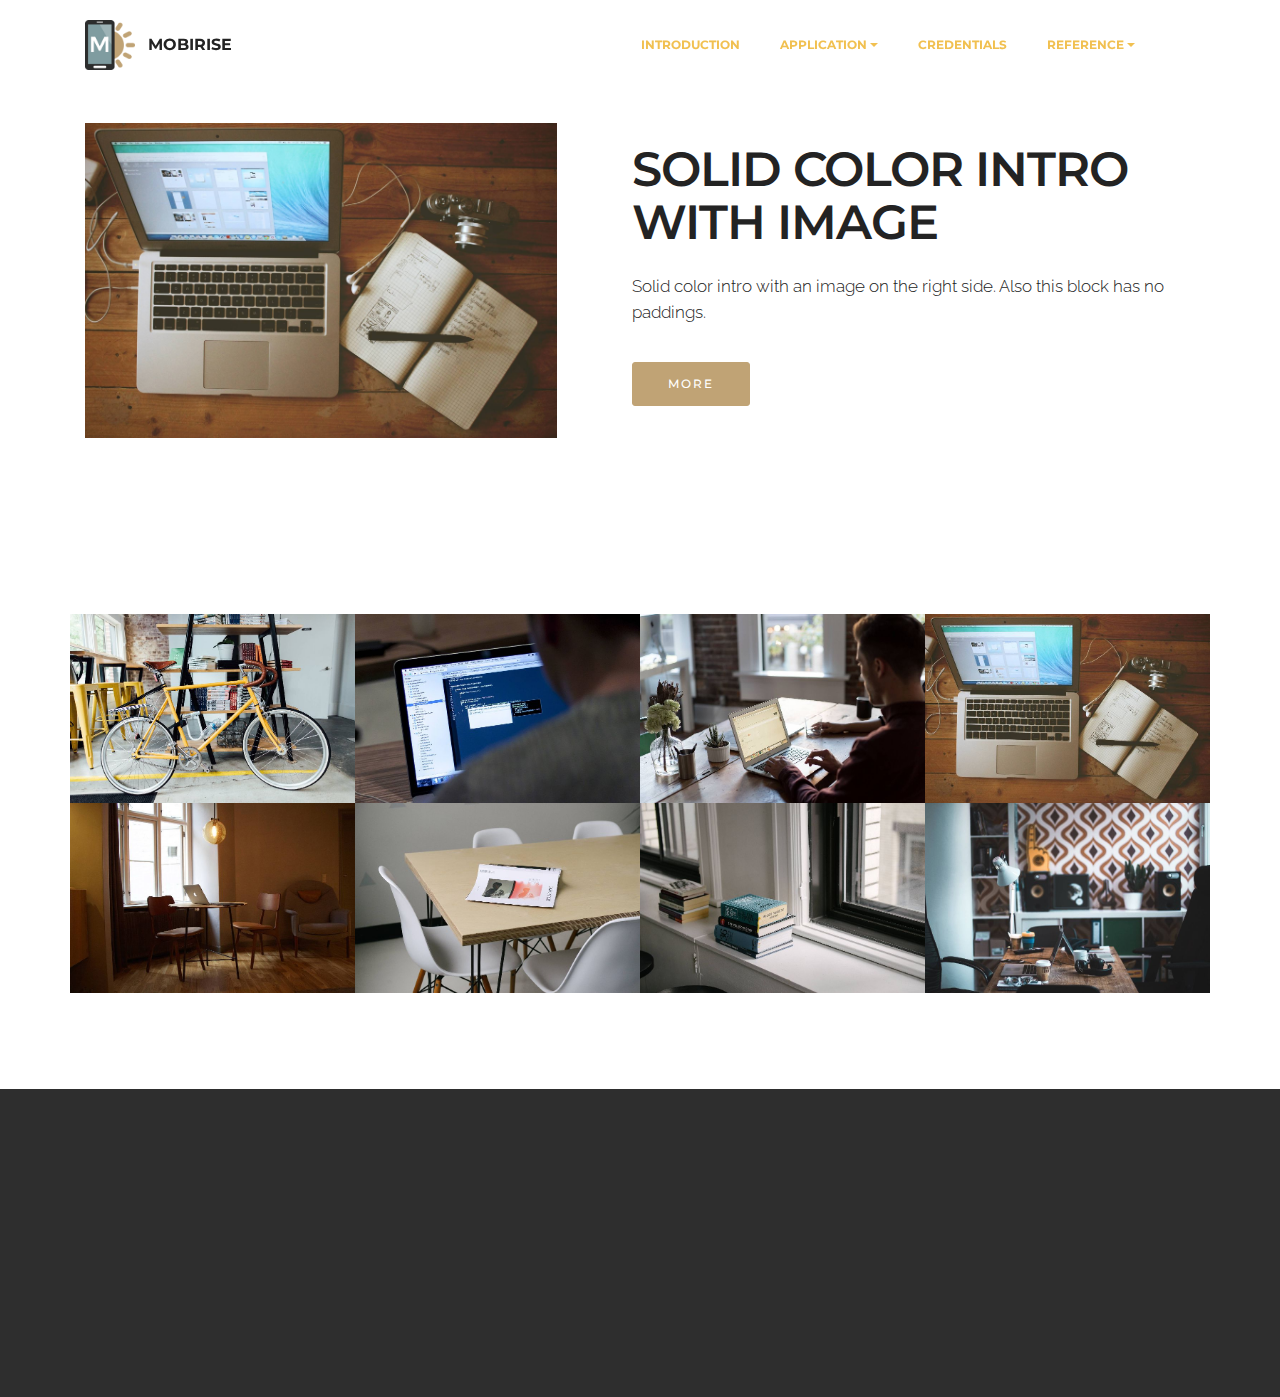
<file: word.html>
<!DOCTYPE html>
<html>
<head>
  <!-- Site made with Mobirise Website Builder v3.11.1, https://mobirise.com -->
  <meta charset="UTF-8">
  <meta http-equiv="X-UA-Compatible" content="IE=edge">
  <meta name="generator" content="Mobirise v3.11.1, mobirise.com">
  <meta name="viewport" content="width=device-width, initial-scale=1">
  <link rel="shortcut icon" href="assets/images/signature-384x128.png" type="image/x-icon">
  <meta name="description" content="">
  <title>Microsoft Word</title>
  <link rel="stylesheet" href="https://fonts.googleapis.com/css?family=Lora:400,700,400italic,700italic&amp;subset=latin">
  <link rel="stylesheet" href="https://fonts.googleapis.com/css?family=Montserrat:400,700">
  <link rel="stylesheet" href="https://fonts.googleapis.com/css?family=Raleway:100,100i,200,200i,300,300i,400,400i,500,500i,600,600i,700,700i,800,800i,900,900i">
  <link rel="stylesheet" href="assets/bootstrap-material-design-font/css/material.css">
  <link rel="stylesheet" href="assets/et-line-font-plugin/style.css">
  <link rel="stylesheet" href="assets/tether/tether.min.css">
  <link rel="stylesheet" href="assets/bootstrap/css/bootstrap.min.css">
  <link rel="stylesheet" href="assets/animate.css/animate.min.css">
  <link rel="stylesheet" href="assets/dropdown/css/style.css">
  <link rel="stylesheet" href="assets/theme/css/style.css">
  <link rel="stylesheet" href="assets/mobirise-gallery/style.css">
  <link rel="stylesheet" href="assets/mobirise/css/mbr-additional.css" type="text/css">
  
  
  
</head>
<body>
<section id="ext_menu-o">

    <nav class="navbar navbar-dropdown navbar-fixed-top">
        <div class="container">

            <div class="mbr-table">
                <div class="mbr-table-cell">

                    <div class="navbar-brand">
                        <a href="https://mobirise.com" class="navbar-logo"><img src="assets/images/logo.png" alt="Mobirise"></a>
                        <a class="navbar-caption" href="https://mobirise.com">MOBIRISE</a>
                    </div>

                </div>
                <div class="mbr-table-cell">

                    <button class="navbar-toggler pull-xs-right hidden-md-up" type="button" data-toggle="collapse" data-target="#exCollapsingNavbar">
                        <div class="hamburger-icon"></div>
                    </button>

                    <ul class="nav-dropdown collapse pull-xs-right nav navbar-nav navbar-toggleable-sm" id="exCollapsingNavbar"><li class="nav-item dropdown"><a class="nav-link link" href="introduction.html">INTRODUCTION</a></li><li class="nav-item dropdown open"><a class="nav-link link dropdown-toggle" href="https://mobirise.com/" data-toggle="dropdown-submenu" aria-expanded="true">APPLICATION</a><div class="dropdown-menu"><a class="dropdown-item" href="photoshop.html">Adobe Photoshop</a><a class="dropdown-item" href="illustrator.html">Adobe Illustrator</a><div class="dropdown"><a class="dropdown-item dropdown-toggle" href="#" data-toggle="dropdown-submenu" aria-expanded="false">Office Suite</a><div class="dropdown-menu dropdown-submenu"><div class="dropdown"><a class="dropdown-item dropdown-toggle" href="word.html" data-toggle="dropdown-submenu">Microsoft Word</a><div class="dropdown-menu dropdown-submenu"><div class="dropdown"><a class="dropdown-item dropdown-toggle" href="#" data-toggle="dropdown-submenu">DiscussIT</a><div class="dropdown-menu dropdown-submenu"><a class="dropdown-item" href="#">DicussIT 6</a></div></div></div></div><a class="dropdown-item" href="powerpoint.html">Microsoft Powerpoint</a></div></div><a class="dropdown-item" href="123d.html">123D</a></div></li><li class="nav-item dropdown"><a class="nav-link link" href="https://mobirise.com/">CREDENTIALS</a></li><li class="nav-item dropdown"><a class="nav-link link dropdown-toggle" href="https://mobirise.com/" data-toggle="dropdown-submenu" aria-expanded="false">REFERENCE</a><div class="dropdown-menu"><a class="dropdown-item" href="#">Mr. Pate</a><a class="dropdown-item" href="#">New Item</a><a class="dropdown-item" href="#">New Item</a><a class="dropdown-item" href="#">New Item</a></div></li><li class="nav-item"><a class="nav-link link" href="https://mobirise.com/"></a></li></ul>
                    <button hidden="" class="navbar-toggler navbar-close" type="button" data-toggle="collapse" data-target="#exCollapsingNavbar">
                        <div class="close-icon"></div>
                    </button>

                </div>
            </div>

        </div>
    </nav>

</section>

<section class="engine"><a rel="external" href="https://mobirise.com">mobirise.com</a></section><section class="mbr-section mbr-after-navbar" id="msg-box5-l" style="background-color: rgb(255, 255, 255); padding-top: 120px; padding-bottom: 80px;">

    
    <div class="container">
        <div class="row">
            <div class="mbr-table-md-up">

              <div class="mbr-table-cell mbr-right-padding-md-up mbr-valign-top col-md-7 image-size" style="width: 48%;">
                  <div class="mbr-figure"><img src="assets/images/desktop.jpg"></div>
              </div>

              


              <div class="mbr-table-cell col-md-5 text-xs-center text-md-left content-size">
                  <h3 class="mbr-section-title display-2">SOLID COLOR INTRO WITH IMAGE</h3>
                  <div class="lead">

                    <p>Solid color intro with an image on the right side. Also this block has no paddings.</p>

                  </div>

                  <div><a class="btn btn-primary" href="https://mobirise.com">MORE</a></div>
              </div>


              

            </div>
        </div>
    </div>

</section>

<section class="mbr-gallery mbr-section mbr-section-nopadding mbr-slider-carousel" id="gallery2-m" data-filter="false" style="padding-top: 6rem; padding-bottom: 6rem;">
    <!-- Filter -->
    

    <!-- Gallery -->
    <div class="mbr-gallery-row container">
        <div class=" mbr-gallery-layout-default">
            <div>
                <div>
                    <div class="mbr-gallery-item mbr-gallery-item__mobirise3 mbr-gallery-item--p0" data-tags="Awesome" data-video-url="false">
                        <div href="#lb-gallery2-m" data-slide-to="0" data-toggle="modal">
                            
                            

                            <img alt="" src="assets/images/bike-small.jpg">
                            
                            <span class="icon-focus"></span>
                            
                        </div>
                    </div><div class="mbr-gallery-item mbr-gallery-item__mobirise3 mbr-gallery-item--p0" data-tags="Responsive" data-video-url="false">
                        <div href="#lb-gallery2-m" data-slide-to="1" data-toggle="modal">
                            
                            

                            <img alt="" src="assets/images/code-man-small.jpg">
                            
                            <span class="icon-focus"></span>
                            
                        </div>
                    </div><div class="mbr-gallery-item mbr-gallery-item__mobirise3 mbr-gallery-item--p0" data-tags="Creative" data-video-url="false">
                        <div href="#lb-gallery2-m" data-slide-to="2" data-toggle="modal">
                            
                            

                            <img alt="" src="assets/images/coworkers-small.jpg">
                            
                            <span class="icon-focus"></span>
                            
                        </div>
                    </div><div class="mbr-gallery-item mbr-gallery-item__mobirise3 mbr-gallery-item--p0" data-tags="Animated" data-video-url="false">
                        <div href="#lb-gallery2-m" data-slide-to="3" data-toggle="modal">
                            
                            

                            <img alt="" src="assets/images/desktop-small.jpg">
                            
                            <span class="icon-focus"></span>
                            
                        </div>
                    </div><div class="mbr-gallery-item mbr-gallery-item__mobirise3 mbr-gallery-item--p0" data-tags="Awesome" data-video-url="false">
                        <div href="#lb-gallery2-m" data-slide-to="4" data-toggle="modal">
                            
                            

                            <img alt="" src="assets/images/room-laptop-small.jpg">
                            
                            <span class="icon-focus"></span>
                            
                        </div>
                    </div><div class="mbr-gallery-item mbr-gallery-item__mobirise3 mbr-gallery-item--p0" data-tags="Beautiful" data-video-url="false">
                        <div href="#lb-gallery2-m" data-slide-to="5" data-toggle="modal">
                            
                            

                            <img alt="" src="assets/images/table-small.jpg">
                            
                            <span class="icon-focus"></span>
                            
                        </div>
                    </div><div class="mbr-gallery-item mbr-gallery-item__mobirise3 mbr-gallery-item--p0" data-tags="Responsive" data-video-url="false">
                        <div href="#lb-gallery2-m" data-slide-to="6" data-toggle="modal">
                            
                            

                            <img alt="" src="assets/images/windows-books-small.jpg">
                            
                            <span class="icon-focus"></span>
                            
                        </div>
                    </div><div class="mbr-gallery-item mbr-gallery-item__mobirise3 mbr-gallery-item--p0" data-tags="Animated" data-video-url="false">
                        <div href="#lb-gallery2-m" data-slide-to="7" data-toggle="modal">
                            
                            

                            <img alt="" src="assets/images/working-area-small.jpg">
                            
                            <span class="icon-focus"></span>
                            
                        </div>
                    </div>
                </div>
            </div>
            <div class="clearfix"></div>
        </div>
    </div>

    <!-- Lightbox -->
    <div data-app-prevent-settings="" class="mbr-slider modal fade carousel slide" tabindex="-1" data-keyboard="true" data-interval="false" id="lb-gallery2-m">
        <div class="modal-dialog">
            <div class="modal-content">
                <div class="modal-body">
                    <ol class="carousel-indicators">
                        <li data-app-prevent-settings="" data-target="#lb-gallery2-m" class=" active" data-slide-to="0"></li><li data-app-prevent-settings="" data-target="#lb-gallery2-m" data-slide-to="1"></li><li data-app-prevent-settings="" data-target="#lb-gallery2-m" data-slide-to="2"></li><li data-app-prevent-settings="" data-target="#lb-gallery2-m" data-slide-to="3"></li><li data-app-prevent-settings="" data-target="#lb-gallery2-m" data-slide-to="4"></li><li data-app-prevent-settings="" data-target="#lb-gallery2-m" data-slide-to="5"></li><li data-app-prevent-settings="" data-target="#lb-gallery2-m" data-slide-to="6"></li><li data-app-prevent-settings="" data-target="#lb-gallery2-m" data-slide-to="7"></li>
                    </ol>
                    <div class="carousel-inner">
                        <div class="carousel-item active">
                            <img alt="" src="assets/images/bike.jpg">
                        </div><div class="carousel-item">
                            <img alt="" src="assets/images/code-man.jpg">
                        </div><div class="carousel-item">
                            <img alt="" src="assets/images/coworkers.jpg">
                        </div><div class="carousel-item">
                            <img alt="" src="assets/images/desktop.jpg">
                        </div><div class="carousel-item">
                            <img alt="" src="assets/images/room-laptop.jpg">
                        </div><div class="carousel-item">
                            <img alt="" src="assets/images/table.jpg">
                        </div><div class="carousel-item">
                            <img alt="" src="assets/images/windows-books.jpg">
                        </div><div class="carousel-item">
                            <img alt="" src="assets/images/working-area.jpg">
                        </div>
                    </div>
                    <a class="left carousel-control" role="button" data-slide="prev" href="#lb-gallery2-m">
                        <span class="icon-prev" aria-hidden="true"></span>
                        <span class="sr-only">Previous</span>
                    </a>
                    <a class="right carousel-control" role="button" data-slide="next" href="#lb-gallery2-m">
                        <span class="icon-next" aria-hidden="true"></span>
                        <span class="sr-only">Next</span>
                    </a>

                    <a class="close" href="#" role="button" data-dismiss="modal">
                        <span aria-hidden="true">×</span>
                        <span class="sr-only">Close</span>
                    </a>
                </div>
            </div>
        </div>
    </div>
</section>

<section class="mbr-section mbr-section-md-padding mbr-footer footer1" id="contacts1-n" style="background-color: rgb(46, 46, 46); padding-top: 90px; padding-bottom: 90px;">
    
    <div class="container">
        <div class="row">
            <div class="mbr-footer-content col-xs-12 col-md-3">
                <div><img src="assets/images/logo.png"></div>
            </div>
            <div class="mbr-footer-content col-xs-12 col-md-3">
                <p><strong>Address</strong><br>
1234 Street Name<br>
City, AA 99999</p>
            </div>
            <div class="mbr-footer-content col-xs-12 col-md-3">
                <p><strong>Contacts</strong><br>
Email: support@mobirise.com<br>
Phone: +1 (0) 000 0000 001<br>
Fax: +1 (0) 000 0000 002</p>
            </div>
            <div class="mbr-footer-content col-xs-12 col-md-3">
                <p><strong>Links</strong><br>
<a class="text-primary" href="https://mobirise.com/">Website builder</a><br>
<a class="text-primary" href="https://mobirise.com/mobirise-free-win.zip">Download for Windows</a><br>
<a class="text-primary" href="https://mobirise.com/mobirise-free-mac.zip">Download for Mac</a></p>
            </div>

        </div>
    </div>
</section>


  <script src="assets/web/assets/jquery/jquery.min.js"></script>
  <script src="assets/tether/tether.min.js"></script>
  <script src="assets/bootstrap/js/bootstrap.min.js"></script>
  <script src="assets/smooth-scroll/SmoothScroll.js"></script>
  <script src="assets/viewportChecker/jquery.viewportchecker.js"></script>
  <script src="assets/masonry/masonry.pkgd.min.js"></script>
  <script src="assets/imagesloaded/imagesloaded.pkgd.min.js"></script>
  <script src="assets/bootstrap-carousel-swipe/bootstrap-carousel-swipe.js"></script>
  <script src="assets/dropdown/js/script.min.js"></script>
  <script src="assets/touchSwipe/jquery.touchSwipe.min.js"></script>
  <script src="assets/theme/js/script.js"></script>
  <script src="assets/mobirise-gallery/player.min.js"></script>
  <script src="assets/mobirise-gallery/script.js"></script>
  
  
  <input name="animation" type="hidden">
  </body>
</html>
</file>
<file: assets/bootstrap-material-design-font/css/material.css>
@font-face {
  font-family: 'Material-Design-Icons';
  src: url('../fonts/Material-Design-Icons.eot?3ocs8m');
  src: url('../fonts/Material-Design-Icons.eot?#iefix3ocs8m') format('embedded-opentype'), url('../fonts/Material-Design-Icons.woff?3ocs8m') format('woff'), url('../fonts/Material-Design-Icons.ttf?3ocs8m') format('truetype'), url('../fonts/Material-Design-Icons.svg?3ocs8m#Material-Design-Icons') format('svg');
  font-weight: normal;
  font-style: normal;
}
[class^="mdi-"],
[class*="mdi-"] {
  speak: none;
  display: inline-block;
  font-style: normal;
  font-variant:normal;
  font-weight:normal;
  /*font-size:24px;*/
  line-height:1;
  font-family:'Material-Design-Icons' !important;
  text-rendering: auto;
  
  -webkit-font-smoothing: antialiased;
  -moz-osx-font-smoothing: grayscale;
  -webkit-transform: translate(0, 0);
      -ms-transform: translate(0, 0);
          transform: translate(0, 0);
}
[class^="mdi-"]:before,
[class*="mdi-"]:before {
  display: inline-block;
  speak: none;
  text-decoration: inherit;
}
[class^="mdi-"].pull-left,
[class*="mdi-"].pull-left {
  margin-right: .3em;
}
[class^="mdi-"].pull-right,
[class*="mdi-"].pull-right {
  margin-left: .3em;
}
[class^="mdi-"].mdi-lg:before,
[class*="mdi-"].mdi-lg:before,
[class^="mdi-"].mdi-lg:after,
[class*="mdi-"].mdi-lg:after {
  font-size: 1.33333333em;
  line-height: 0.75em;
  vertical-align: -15%;
}
[class^="mdi-"].mdi-2x:before,
[class*="mdi-"].mdi-2x:before,
[class^="mdi-"].mdi-2x:after,
[class*="mdi-"].mdi-2x:after {
  font-size: 2em;
}
[class^="mdi-"].mdi-3x:before,
[class*="mdi-"].mdi-3x:before,
[class^="mdi-"].mdi-3x:after,
[class*="mdi-"].mdi-3x:after {
  font-size: 3em;
}
[class^="mdi-"].mdi-4x:before,
[class*="mdi-"].mdi-4x:before,
[class^="mdi-"].mdi-4x:after,
[class*="mdi-"].mdi-4x:after {
  font-size: 4em;
}
[class^="mdi-"].mdi-5x:before,
[class*="mdi-"].mdi-5x:before,
[class^="mdi-"].mdi-5x:after,
[class*="mdi-"].mdi-5x:after {
  font-size: 5em;
}
[class^="mdi-device-signal-cellular-"]:after,
[class^="mdi-device-battery-"]:after,
[class^="mdi-device-battery-charging-"]:after,
[class^="mdi-device-signal-cellular-connected-no-internet-"]:after,
[class^="mdi-device-signal-wifi-"]:after,
[class^="mdi-device-signal-wifi-statusbar-not-connected"]:after,
.mdi-device-network-wifi:after {
  opacity: .3;
  position: absolute;
  left: 0;
  top: 0;
  z-index: 1;
  display: inline-block;
  speak: none;
  text-decoration: inherit;
}
[class^="mdi-device-signal-cellular-"]:after {
  content: "\e758";
}
[class^="mdi-device-battery-"]:after {
  content: "\e735";
}
[class^="mdi-device-battery-charging-"]:after {
  content: "\e733";
}
[class^="mdi-device-signal-cellular-connected-no-internet-"]:after {
  content: "\e75d";
}
[class^="mdi-device-signal-wifi-"]:after,
.mdi-device-network-wifi:after {
  content: "\e765";
}
[class^="mdi-device-signal-wifi-statusbasr-not-connected"]:after {
  content: "\e8f7";
}
.mdi-device-signal-cellular-off:after,
.mdi-device-signal-cellular-null:after,
.mdi-device-signal-cellular-no-sim:after,
.mdi-device-signal-wifi-off:after,
.mdi-device-signal-wifi-4-bar:after,
.mdi-device-signal-cellular-4-bar:after,
.mdi-device-battery-alert:after,
.mdi-device-signal-cellular-connected-no-internet-4-bar:after,
.mdi-device-battery-std:after,
.mdi-device-battery-full .mdi-device-battery-unknown:after {
  content: "";
}
.mdi-fw {
  width: 1.28571429em;
  text-align: center;
}
.mdi-ul {
  padding-left: 0;
  margin-left: 2.14285714em;
  list-style-type: none;
}
.mdi-ul > li {
  position: relative;
}
.mdi-li {
  position: absolute;
  left: -2.14285714em;
  width: 2.14285714em;
  top: 0.14285714em;
  text-align: center;
}
.mdi-li.mdi-lg {
  left: -1.85714286em;
}
.mdi-border {
  padding: .2em .25em .15em;
  border: solid 0.08em #eeeeee;
  border-radius: .1em;
}
.mdi-spin {
  -webkit-animation: mdi-spin 2s infinite linear;
  animation: mdi-spin 2s infinite linear;
  -webkit-transform-origin: 50% 50%;
  -ms-transform-origin: 50% 50%;
      transform-origin: 50% 50%;
}
.mdi-pulse {
  -webkit-animation: mdi-spin 1s steps(8) infinite;
  animation: mdi-spin 1s steps(8) infinite;
  -webkit-transform-origin: 50% 50%;
  -ms-transform-origin: 50% 50%;
      transform-origin: 50% 50%;
}
@-webkit-keyframes mdi-spin {
  0% {
    -webkit-transform: rotate(0deg);
    transform: rotate(0deg);
  }
  100% {
    -webkit-transform: rotate(359deg);
    transform: rotate(359deg);
  }
}
@keyframes mdi-spin {
  0% {
    -webkit-transform: rotate(0deg);
    transform: rotate(0deg);
  }
  100% {
    -webkit-transform: rotate(359deg);
    transform: rotate(359deg);
  }
}
.mdi-rotate-90 {
  filter: progid:DXImageTransform.Microsoft.BasicImage(rotation=1);
  -webkit-transform: rotate(90deg);
  -ms-transform: rotate(90deg);
  transform: rotate(90deg);
}
.mdi-rotate-180 {
  filter: progid:DXImageTransform.Microsoft.BasicImage(rotation=2);
  -webkit-transform: rotate(180deg);
  -ms-transform: rotate(180deg);
  transform: rotate(180deg);
}
.mdi-rotate-270 {
  filter: progid:DXImageTransform.Microsoft.BasicImage(rotation=3);
  -webkit-transform: rotate(270deg);
  -ms-transform: rotate(270deg);
  transform: rotate(270deg);
}
.mdi-flip-horizontal {
  filter: progid:DXImageTransform.Microsoft.BasicImage(rotation=0, mirror=1);
  -webkit-transform: scale(-1, 1);
  -ms-transform: scale(-1, 1);
  transform: scale(-1, 1);
}
.mdi-flip-vertical {
  filter: progid:DXImageTransform.Microsoft.BasicImage(rotation=2, mirror=1);
  -webkit-transform: scale(1, -1);
  -ms-transform: scale(1, -1);
  transform: scale(1, -1);
}
:root .mdi-rotate-90,
:root .mdi-rotate-180,
:root .mdi-rotate-270,
:root .mdi-flip-horizontal,
:root .mdi-flip-vertical {
  -webkit-filter: none;
          filter: none;
}
.mdi-stack {
  position: relative;
  display: inline-block;
  width: 2em;
  height: 2em;
  line-height: 2em;
  vertical-align: middle;
}
.mdi-stack-1x,
.mdi-stack-2x {
  position: absolute;
  left: 0;
  width: 100%;
  text-align: center;
}
.mdi-stack-1x {
  line-height: inherit;
}
.mdi-stack-2x {
  font-size: 2em;
}
.mdi-inverse {
  color: #ffffff;
}
/* Start Icons */
.mdi-action-3d-rotation:before {
  content: "\e600";
}
.mdi-action-accessibility:before {
  content: "\e601";
}
.mdi-action-account-balance-wallet:before {
  content: "\e602";
}
.mdi-action-account-balance:before {
  content: "\e603";
}
.mdi-action-account-box:before {
  content: "\e604";
}
.mdi-action-account-child:before {
  content: "\e605";
}
.mdi-action-account-circle:before {
  content: "\e606";
}
.mdi-action-add-shopping-cart:before {
  content: "\e607";
}
.mdi-action-alarm-add:before {
  content: "\e608";
}
.mdi-action-alarm-off:before {
  content: "\e609";
}
.mdi-action-alarm-on:before {
  content: "\e60a";
}
.mdi-action-alarm:before {
  content: "\e60b";
}
.mdi-action-android:before {
  content: "\e60c";
}
.mdi-action-announcement:before {
  content: "\e60d";
}
.mdi-action-aspect-ratio:before {
  content: "\e60e";
}
.mdi-action-assessment:before {
  content: "\e60f";
}
.mdi-action-assignment-ind:before {
  content: "\e610";
}
.mdi-action-assignment-late:before {
  content: "\e611";
}
.mdi-action-assignment-return:before {
  content: "\e612";
}
.mdi-action-assignment-returned:before {
  content: "\e613";
}
.mdi-action-assignment-turned-in:before {
  content: "\e614";
}
.mdi-action-assignment:before {
  content: "\e615";
}
.mdi-action-autorenew:before {
  content: "\e616";
}
.mdi-action-backup:before {
  content: "\e617";
}
.mdi-action-book:before {
  content: "\e618";
}
.mdi-action-bookmark-outline:before {
  content: "\e619";
}
.mdi-action-bookmark:before {
  content: "\e61a";
}
.mdi-action-bug-report:before {
  content: "\e61b";
}
.mdi-action-cached:before {
  content: "\e61c";
}
.mdi-action-check-circle:before {
  content: "\e61d";
}
.mdi-action-class:before {
  content: "\e61e";
}
.mdi-action-credit-card:before {
  content: "\e61f";
}
.mdi-action-dashboard:before {
  content: "\e620";
}
.mdi-action-delete:before {
  content: "\e621";
}
.mdi-action-description:before {
  content: "\e622";
}
.mdi-action-dns:before {
  content: "\e623";
}
.mdi-action-done-all:before {
  content: "\e624";
}
.mdi-action-done:before {
  content: "\e625";
}
.mdi-action-event:before {
  content: "\e626";
}
.mdi-action-exit-to-app:before {
  content: "\e627";
}
.mdi-action-explore:before {
  content: "\e628";
}
.mdi-action-extension:before {
  content: "\e629";
}
.mdi-action-face-unlock:before {
  content: "\e62a";
}
.mdi-action-favorite-outline:before {
  content: "\e62b";
}
.mdi-action-favorite:before {
  content: "\e62c";
}
.mdi-action-find-in-page:before {
  content: "\e62d";
}
.mdi-action-find-replace:before {
  content: "\e62e";
}
.mdi-action-flip-to-back:before {
  content: "\e62f";
}
.mdi-action-flip-to-front:before {
  content: "\e630";
}
.mdi-action-get-app:before {
  content: "\e631";
}
.mdi-action-grade:before {
  content: "\e632";
}
.mdi-action-group-work:before {
  content: "\e633";
}
.mdi-action-help:before {
  content: "\e634";
}
.mdi-action-highlight-remove:before {
  content: "\e635";
}
.mdi-action-history:before {
  content: "\e636";
}
.mdi-action-home:before {
  content: "\e637";
}
.mdi-action-https:before {
  content: "\e638";
}
.mdi-action-info-outline:before {
  content: "\e639";
}
.mdi-action-info:before {
  content: "\e63a";
}
.mdi-action-input:before {
  content: "\e63b";
}
.mdi-action-invert-colors:before {
  content: "\e63c";
}
.mdi-action-label-outline:before {
  content: "\e63d";
}
.mdi-action-label:before {
  content: "\e63e";
}
.mdi-action-language:before {
  content: "\e63f";
}
.mdi-action-launch:before {
  content: "\e640";
}
.mdi-action-list:before {
  content: "\e641";
}
.mdi-action-lock-open:before {
  content: "\e642";
}
.mdi-action-lock-outline:before {
  content: "\e643";
}
.mdi-action-lock:before {
  content: "\e644";
}
.mdi-action-loyalty:before {
  content: "\e645";
}
.mdi-action-markunread-mailbox:before {
  content: "\e646";
}
.mdi-action-note-add:before {
  content: "\e647";
}
.mdi-action-open-in-browser:before {
  content: "\e648";
}
.mdi-action-open-in-new:before {
  content: "\e649";
}
.mdi-action-open-with:before {
  content: "\e64a";
}
.mdi-action-pageview:before {
  content: "\e64b";
}
.mdi-action-payment:before {
  content: "\e64c";
}
.mdi-action-perm-camera-mic:before {
  content: "\e64d";
}
.mdi-action-perm-contact-cal:before {
  content: "\e64e";
}
.mdi-action-perm-data-setting:before {
  content: "\e64f";
}
.mdi-action-perm-device-info:before {
  content: "\e650";
}
.mdi-action-perm-identity:before {
  content: "\e651";
}
.mdi-action-perm-media:before {
  content: "\e652";
}
.mdi-action-perm-phone-msg:before {
  content: "\e653";
}
.mdi-action-perm-scan-wifi:before {
  content: "\e654";
}
.mdi-action-picture-in-picture:before {
  content: "\e655";
}
.mdi-action-polymer:before {
  content: "\e656";
}
.mdi-action-print:before {
  content: "\e657";
}
.mdi-action-query-builder:before {
  content: "\e658";
}
.mdi-action-question-answer:before {
  content: "\e659";
}
.mdi-action-receipt:before {
  content: "\e65a";
}
.mdi-action-redeem:before {
  content: "\e65b";
}
.mdi-action-reorder:before {
  content: "\e65c";
}
.mdi-action-report-problem:before {
  content: "\e65d";
}
.mdi-action-restore:before {
  content: "\e65e";
}
.mdi-action-room:before {
  content: "\e65f";
}
.mdi-action-schedule:before {
  content: "\e660";
}
.mdi-action-search:before {
  content: "\e661";
}
.mdi-action-settings-applications:before {
  content: "\e662";
}
.mdi-action-settings-backup-restore:before {
  content: "\e663";
}
.mdi-action-settings-bluetooth:before {
  content: "\e664";
}
.mdi-action-settings-cell:before {
  content: "\e665";
}
.mdi-action-settings-display:before {
  content: "\e666";
}
.mdi-action-settings-ethernet:before {
  content: "\e667";
}
.mdi-action-settings-input-antenna:before {
  content: "\e668";
}
.mdi-action-settings-input-component:before {
  content: "\e669";
}
.mdi-action-settings-input-composite:before {
  content: "\e66a";
}
.mdi-action-settings-input-hdmi:before {
  content: "\e66b";
}
.mdi-action-settings-input-svideo:before {
  content: "\e66c";
}
.mdi-action-settings-overscan:before {
  content: "\e66d";
}
.mdi-action-settings-phone:before {
  content: "\e66e";
}
.mdi-action-settings-power:before {
  content: "\e66f";
}
.mdi-action-settings-remote:before {
  content: "\e670";
}
.mdi-action-settings-voice:before {
  content: "\e671";
}
.mdi-action-settings:before {
  content: "\e672";
}
.mdi-action-shop-two:before {
  content: "\e673";
}
.mdi-action-shop:before {
  content: "\e674";
}
.mdi-action-shopping-basket:before {
  content: "\e675";
}
.mdi-action-shopping-cart:before {
  content: "\e676";
}
.mdi-action-speaker-notes:before {
  content: "\e677";
}
.mdi-action-spellcheck:before {
  content: "\e678";
}
.mdi-action-star-rate:before {
  content: "\e679";
}
.mdi-action-stars:before {
  content: "\e67a";
}
.mdi-action-store:before {
  content: "\e67b";
}
.mdi-action-subject:before {
  content: "\e67c";
}
.mdi-action-supervisor-account:before {
  content: "\e67d";
}
.mdi-action-swap-horiz:before {
  content: "\e67e";
}
.mdi-action-swap-vert-circle:before {
  content: "\e67f";
}
.mdi-action-swap-vert:before {
  content: "\e680";
}
.mdi-action-system-update-tv:before {
  content: "\e681";
}
.mdi-action-tab-unselected:before {
  content: "\e682";
}
.mdi-action-tab:before {
  content: "\e683";
}
.mdi-action-theaters:before {
  content: "\e684";
}
.mdi-action-thumb-down:before {
  content: "\e685";
}
.mdi-action-thumb-up:before {
  content: "\e686";
}
.mdi-action-thumbs-up-down:before {
  content: "\e687";
}
.mdi-action-toc:before {
  content: "\e688";
}
.mdi-action-today:before {
  content: "\e689";
}
.mdi-action-track-changes:before {
  content: "\e68a";
}
.mdi-action-translate:before {
  content: "\e68b";
}
.mdi-action-trending-down:before {
  content: "\e68c";
}
.mdi-action-trending-neutral:before {
  content: "\e68d";
}
.mdi-action-trending-up:before {
  content: "\e68e";
}
.mdi-action-turned-in-not:before {
  content: "\e68f";
}
.mdi-action-turned-in:before {
  content: "\e690";
}
.mdi-action-verified-user:before {
  content: "\e691";
}
.mdi-action-view-agenda:before {
  content: "\e692";
}
.mdi-action-view-array:before {
  content: "\e693";
}
.mdi-action-view-carousel:before {
  content: "\e694";
}
.mdi-action-view-column:before {
  content: "\e695";
}
.mdi-action-view-day:before {
  content: "\e696";
}
.mdi-action-view-headline:before {
  content: "\e697";
}
.mdi-action-view-list:before {
  content: "\e698";
}
.mdi-action-view-module:before {
  content: "\e699";
}
.mdi-action-view-quilt:before {
  content: "\e69a";
}
.mdi-action-view-stream:before {
  content: "\e69b";
}
.mdi-action-view-week:before {
  content: "\e69c";
}
.mdi-action-visibility-off:before {
  content: "\e69d";
}
.mdi-action-visibility:before {
  content: "\e69e";
}
.mdi-action-wallet-giftcard:before {
  content: "\e69f";
}
.mdi-action-wallet-membership:before {
  content: "\e6a0";
}
.mdi-action-wallet-travel:before {
  content: "\e6a1";
}
.mdi-action-work:before {
  content: "\e6a2";
}
.mdi-alert-error:before {
  content: "\e6a3";
}
.mdi-alert-warning:before {
  content: "\e6a4";
}
.mdi-av-album:before {
  content: "\e6a5";
}
.mdi-av-closed-caption:before {
  content: "\e6a6";
}
.mdi-av-equalizer:before {
  content: "\e6a7";
}
.mdi-av-explicit:before {
  content: "\e6a8";
}
.mdi-av-fast-forward:before {
  content: "\e6a9";
}
.mdi-av-fast-rewind:before {
  content: "\e6aa";
}
.mdi-av-games:before {
  content: "\e6ab";
}
.mdi-av-hearing:before {
  content: "\e6ac";
}
.mdi-av-high-quality:before {
  content: "\e6ad";
}
.mdi-av-loop:before {
  content: "\e6ae";
}
.mdi-av-mic-none:before {
  content: "\e6af";
}
.mdi-av-mic-off:before {
  content: "\e6b0";
}
.mdi-av-mic:before {
  content: "\e6b1";
}
.mdi-av-movie:before {
  content: "\e6b2";
}
.mdi-av-my-library-add:before {
  content: "\e6b3";
}
.mdi-av-my-library-books:before {
  content: "\e6b4";
}
.mdi-av-my-library-music:before {
  content: "\e6b5";
}
.mdi-av-new-releases:before {
  content: "\e6b6";
}
.mdi-av-not-interested:before {
  content: "\e6b7";
}
.mdi-av-pause-circle-fill:before {
  content: "\e6b8";
}
.mdi-av-pause-circle-outline:before {
  content: "\e6b9";
}
.mdi-av-pause:before {
  content: "\e6ba";
}
.mdi-av-play-arrow:before {
  content: "\e6bb";
}
.mdi-av-play-circle-fill:before {
  content: "\e6bc";
}
.mdi-av-play-circle-outline:before {
  content: "\e6bd";
}
.mdi-av-play-shopping-bag:before {
  content: "\e6be";
}
.mdi-av-playlist-add:before {
  content: "\e6bf";
}
.mdi-av-queue-music:before {
  content: "\e6c0";
}
.mdi-av-queue:before {
  content: "\e6c1";
}
.mdi-av-radio:before {
  content: "\e6c2";
}
.mdi-av-recent-actors:before {
  content: "\e6c3";
}
.mdi-av-repeat-one:before {
  content: "\e6c4";
}
.mdi-av-repeat:before {
  content: "\e6c5";
}
.mdi-av-replay:before {
  content: "\e6c6";
}
.mdi-av-shuffle:before {
  content: "\e6c7";
}
.mdi-av-skip-next:before {
  content: "\e6c8";
}
.mdi-av-skip-previous:before {
  content: "\e6c9";
}
.mdi-av-snooze:before {
  content: "\e6ca";
}
.mdi-av-stop:before {
  content: "\e6cb";
}
.mdi-av-subtitles:before {
  content: "\e6cc";
}
.mdi-av-surround-sound:before {
  content: "\e6cd";
}
.mdi-av-timer:before {
  content: "\e6ce";
}
.mdi-av-video-collection:before {
  content: "\e6cf";
}
.mdi-av-videocam-off:before {
  content: "\e6d0";
}
.mdi-av-videocam:before {
  content: "\e6d1";
}
.mdi-av-volume-down:before {
  content: "\e6d2";
}
.mdi-av-volume-mute:before {
  content: "\e6d3";
}
.mdi-av-volume-off:before {
  content: "\e6d4";
}
.mdi-av-volume-up:before {
  content: "\e6d5";
}
.mdi-av-web:before {
  content: "\e6d6";
}
.mdi-communication-business:before {
  content: "\e6d7";
}
.mdi-communication-call-end:before {
  content: "\e6d8";
}
.mdi-communication-call-made:before {
  content: "\e6d9";
}
.mdi-communication-call-merge:before {
  content: "\e6da";
}
.mdi-communication-call-missed:before {
  content: "\e6db";
}
.mdi-communication-call-received:before {
  content: "\e6dc";
}
.mdi-communication-call-split:before {
  content: "\e6dd";
}
.mdi-communication-call:before {
  content: "\e6de";
}
.mdi-communication-chat:before {
  content: "\e6df";
}
.mdi-communication-clear-all:before {
  content: "\e6e0";
}
.mdi-communication-comment:before {
  content: "\e6e1";
}
.mdi-communication-contacts:before {
  content: "\e6e2";
}
.mdi-communication-dialer-sip:before {
  content: "\e6e3";
}
.mdi-communication-dialpad:before {
  content: "\e6e4";
}
.mdi-communication-dnd-on:before {
  content: "\e6e5";
}
.mdi-communication-email:before {
  content: "\e6e6";
}
.mdi-communication-forum:before {
  content: "\e6e7";
}
.mdi-communication-import-export:before {
  content: "\e6e8";
}
.mdi-communication-invert-colors-off:before {
  content: "\e6e9";
}
.mdi-communication-invert-colors-on:before {
  content: "\e6ea";
}
.mdi-communication-live-help:before {
  content: "\e6eb";
}
.mdi-communication-location-off:before {
  content: "\e6ec";
}
.mdi-communication-location-on:before {
  content: "\e6ed";
}
.mdi-communication-message:before {
  content: "\e6ee";
}
.mdi-communication-messenger:before {
  content: "\e6ef";
}
.mdi-communication-no-sim:before {
  content: "\e6f0";
}
.mdi-communication-phone:before {
  content: "\e6f1";
}
.mdi-communication-portable-wifi-off:before {
  content: "\e6f2";
}
.mdi-communication-quick-contacts-dialer:before {
  content: "\e6f3";
}
.mdi-communication-quick-contacts-mail:before {
  content: "\e6f4";
}
.mdi-communication-ring-volume:before {
  content: "\e6f5";
}
.mdi-communication-stay-current-landscape:before {
  content: "\e6f6";
}
.mdi-communication-stay-current-portrait:before {
  content: "\e6f7";
}
.mdi-communication-stay-primary-landscape:before {
  content: "\e6f8";
}
.mdi-communication-stay-primary-portrait:before {
  content: "\e6f9";
}
.mdi-communication-swap-calls:before {
  content: "\e6fa";
}
.mdi-communication-textsms:before {
  content: "\e6fb";
}
.mdi-communication-voicemail:before {
  content: "\e6fc";
}
.mdi-communication-vpn-key:before {
  content: "\e6fd";
}
.mdi-content-add-box:before {
  content: "\e6fe";
}
.mdi-content-add-circle-outline:before {
  content: "\e6ff";
}
.mdi-content-add-circle:before {
  content: "\e700";
}
.mdi-content-add:before {
  content: "\e701";
}
.mdi-content-archive:before {
  content: "\e702";
}
.mdi-content-backspace:before {
  content: "\e703";
}
.mdi-content-block:before {
  content: "\e704";
}
.mdi-content-clear:before {
  content: "\e705";
}
.mdi-content-content-copy:before {
  content: "\e706";
}
.mdi-content-content-cut:before {
  content: "\e707";
}
.mdi-content-content-paste:before {
  content: "\e708";
}
.mdi-content-create:before {
  content: "\e709";
}
.mdi-content-drafts:before {
  content: "\e70a";
}
.mdi-content-filter-list:before {
  content: "\e70b";
}
.mdi-content-flag:before {
  content: "\e70c";
}
.mdi-content-forward:before {
  content: "\e70d";
}
.mdi-content-gesture:before {
  content: "\e70e";
}
.mdi-content-inbox:before {
  content: "\e70f";
}
.mdi-content-link:before {
  content: "\e710";
}
.mdi-content-mail:before {
  content: "\e711";
}
.mdi-content-markunread:before {
  content: "\e712";
}
.mdi-content-redo:before {
  content: "\e713";
}
.mdi-content-remove-circle-outline:before {
  content: "\e714";
}
.mdi-content-remove-circle:before {
  content: "\e715";
}
.mdi-content-remove:before {
  content: "\e716";
}
.mdi-content-reply-all:before {
  content: "\e717";
}
.mdi-content-reply:before {
  content: "\e718";
}
.mdi-content-report:before {
  content: "\e719";
}
.mdi-content-save:before {
  content: "\e71a";
}
.mdi-content-select-all:before {
  content: "\e71b";
}
.mdi-content-send:before {
  content: "\e71c";
}
.mdi-content-sort:before {
  content: "\e71d";
}
.mdi-content-text-format:before {
  content: "\e71e";
}
.mdi-content-undo:before {
  content: "\e71f";
}
.mdi-editor-attach-file:before {
  content: "\e776";
}
.mdi-editor-attach-money:before {
  content: "\e777";
}
.mdi-editor-border-all:before {
  content: "\e778";
}
.mdi-editor-border-bottom:before {
  content: "\e779";
}
.mdi-editor-border-clear:before {
  content: "\e77a";
}
.mdi-editor-border-color:before {
  content: "\e77b";
}
.mdi-editor-border-horizontal:before {
  content: "\e77c";
}
.mdi-editor-border-inner:before {
  content: "\e77d";
}
.mdi-editor-border-left:before {
  content: "\e77e";
}
.mdi-editor-border-outer:before {
  content: "\e77f";
}
.mdi-editor-border-right:before {
  content: "\e780";
}
.mdi-editor-border-style:before {
  content: "\e781";
}
.mdi-editor-border-top:before {
  content: "\e782";
}
.mdi-editor-border-vertical:before {
  content: "\e783";
}
.mdi-editor-format-align-center:before {
  content: "\e784";
}
.mdi-editor-format-align-justify:before {
  content: "\e785";
}
.mdi-editor-format-align-left:before {
  content: "\e786";
}
.mdi-editor-format-align-right:before {
  content: "\e787";
}
.mdi-editor-format-bold:before {
  content: "\e788";
}
.mdi-editor-format-clear:before {
  content: "\e789";
}
.mdi-editor-format-color-fill:before {
  content: "\e78a";
}
.mdi-editor-format-color-reset:before {
  content: "\e78b";
}
.mdi-editor-format-color-text:before {
  content: "\e78c";
}
.mdi-editor-format-indent-decrease:before {
  content: "\e78d";
}
.mdi-editor-format-indent-increase:before {
  content: "\e78e";
}
.mdi-editor-format-italic:before {
  content: "\e78f";
}
.mdi-editor-format-line-spacing:before {
  content: "\e790";
}
.mdi-editor-format-list-bulleted:before {
  content: "\e791";
}
.mdi-editor-format-list-numbered:before {
  content: "\e792";
}
.mdi-editor-format-paint:before {
  content: "\e793";
}
.mdi-editor-format-quote:before {
  content: "\e794";
}
.mdi-editor-format-size:before {
  content: "\e795";
}
.mdi-editor-format-strikethrough:before {
  content: "\e796";
}
.mdi-editor-format-textdirection-l-to-r:before {
  content: "\e797";
}
.mdi-editor-format-textdirection-r-to-l:before {
  content: "\e798";
}
.mdi-editor-format-underline:before {
  content: "\e799";
}
.mdi-editor-functions:before {
  content: "\e79a";
}
.mdi-editor-insert-chart:before {
  content: "\e79b";
}
.mdi-editor-insert-comment:before {
  content: "\e79c";
}
.mdi-editor-insert-drive-file:before {
  content: "\e79d";
}
.mdi-editor-insert-emoticon:before {
  content: "\e79e";
}
.mdi-editor-insert-invitation:before {
  content: "\e79f";
}
.mdi-editor-insert-link:before {
  content: "\e7a0";
}
.mdi-editor-insert-photo:before {
  content: "\e7a1";
}
.mdi-editor-merge-type:before {
  content: "\e7a2";
}
.mdi-editor-mode-comment:before {
  content: "\e7a3";
}
.mdi-editor-mode-edit:before {
  content: "\e7a4";
}
.mdi-editor-publish:before {
  content: "\e7a5";
}
.mdi-editor-vertical-align-bottom:before {
  content: "\e7a6";
}
.mdi-editor-vertical-align-center:before {
  content: "\e7a7";
}
.mdi-editor-vertical-align-top:before {
  content: "\e7a8";
}
.mdi-editor-wrap-text:before {
  content: "\e7a9";
}
.mdi-file-attachment:before {
  content: "\e7aa";
}
.mdi-file-cloud-circle:before {
  content: "\e7ab";
}
.mdi-file-cloud-done:before {
  content: "\e7ac";
}
.mdi-file-cloud-download:before {
  content: "\e7ad";
}
.mdi-file-cloud-off:before {
  content: "\e7ae";
}
.mdi-file-cloud-queue:before {
  content: "\e7af";
}
.mdi-file-cloud-upload:before {
  content: "\e7b0";
}
.mdi-file-cloud:before {
  content: "\e7b1";
}
.mdi-file-file-download:before {
  content: "\e7b2";
}
.mdi-file-file-upload:before {
  content: "\e7b3";
}
.mdi-file-folder-open:before {
  content: "\e7b4";
}
.mdi-file-folder-shared:before {
  content: "\e7b5";
}
.mdi-file-folder:before {
  content: "\e7b6";
}
.mdi-device-access-alarm:before {
  content: "\e720";
}
.mdi-device-access-alarms:before {
  content: "\e721";
}
.mdi-device-access-time:before {
  content: "\e722";
}
.mdi-device-add-alarm:before {
  content: "\e723";
}
.mdi-device-airplanemode-off:before {
  content: "\e724";
}
.mdi-device-airplanemode-on:before {
  content: "\e725";
}
.mdi-device-battery-20:before {
  content: "\e726";
}
.mdi-device-battery-30:before {
  content: "\e727";
}
.mdi-device-battery-50:before {
  content: "\e728";
}
.mdi-device-battery-60:before {
  content: "\e729";
}
.mdi-device-battery-80:before {
  content: "\e72a";
}
.mdi-device-battery-90:before {
  content: "\e72b";
}
.mdi-device-battery-alert:before {
  content: "\e72c";
}
.mdi-device-battery-charging-20:before {
  content: "\e72d";
}
.mdi-device-battery-charging-30:before {
  content: "\e72e";
}
.mdi-device-battery-charging-50:before {
  content: "\e72f";
}
.mdi-device-battery-charging-60:before {
  content: "\e730";
}
.mdi-device-battery-charging-80:before {
  content: "\e731";
}
.mdi-device-battery-charging-90:before {
  content: "\e732";
}
.mdi-device-battery-charging-full:before {
  content: "\e733";
}
.mdi-device-battery-full:before {
  content: "\e734";
}
.mdi-device-battery-std:before {
  content: "\e735";
}
.mdi-device-battery-unknown:before {
  content: "\e736";
}
.mdi-device-bluetooth-connected:before {
  content: "\e737";
}
.mdi-device-bluetooth-disabled:before {
  content: "\e738";
}
.mdi-device-bluetooth-searching:before {
  content: "\e739";
}
.mdi-device-bluetooth:before {
  content: "\e73a";
}
.mdi-device-brightness-auto:before {
  content: "\e73b";
}
.mdi-device-brightness-high:before {
  content: "\e73c";
}
.mdi-device-brightness-low:before {
  content: "\e73d";
}
.mdi-device-brightness-medium:before {
  content: "\e73e";
}
.mdi-device-data-usage:before {
  content: "\e73f";
}
.mdi-device-developer-mode:before {
  content: "\e740";
}
.mdi-device-devices:before {
  content: "\e741";
}
.mdi-device-dvr:before {
  content: "\e742";
}
.mdi-device-gps-fixed:before {
  content: "\e743";
}
.mdi-device-gps-not-fixed:before {
  content: "\e744";
}
.mdi-device-gps-off:before {
  content: "\e745";
}
.mdi-device-location-disabled:before {
  content: "\e746";
}
.mdi-device-location-searching:before {
  content: "\e747";
}
.mdi-device-multitrack-audio:before {
  content: "\e748";
}
.mdi-device-network-cell:before {
  content: "\e749";
}
.mdi-device-network-wifi:before {
  content: "\e74a";
}
.mdi-device-nfc:before {
  content: "\e74b";
}
.mdi-device-now-wallpaper:before {
  content: "\e74c";
}
.mdi-device-now-widgets:before {
  content: "\e74d";
}
.mdi-device-screen-lock-landscape:before {
  content: "\e74e";
}
.mdi-device-screen-lock-portrait:before {
  content: "\e74f";
}
.mdi-device-screen-lock-rotation:before {
  content: "\e750";
}
.mdi-device-screen-rotation:before {
  content: "\e751";
}
.mdi-device-sd-storage:before {
  content: "\e752";
}
.mdi-device-settings-system-daydream:before {
  content: "\e753";
}
.mdi-device-signal-cellular-0-bar:before {
  content: "\e754";
}
.mdi-device-signal-cellular-1-bar:before {
  content: "\e755";
}
.mdi-device-signal-cellular-2-bar:before {
  content: "\e756";
}
.mdi-device-signal-cellular-3-bar:before {
  content: "\e757";
}
.mdi-device-signal-cellular-4-bar:before {
  content: "\e758";
}
.mdi-signal-wifi-statusbar-connected-no-internet-after:before {
  content: "\e8f6";
}
.mdi-device-signal-cellular-connected-no-internet-0-bar:before {
  content: "\e759";
}
.mdi-device-signal-cellular-connected-no-internet-1-bar:before {
  content: "\e75a";
}
.mdi-device-signal-cellular-connected-no-internet-2-bar:before {
  content: "\e75b";
}
.mdi-device-signal-cellular-connected-no-internet-3-bar:before {
  content: "\e75c";
}
.mdi-device-signal-cellular-connected-no-internet-4-bar:before {
  content: "\e75d";
}
.mdi-device-signal-cellular-no-sim:before {
  content: "\e75e";
}
.mdi-device-signal-cellular-null:before {
  content: "\e75f";
}
.mdi-device-signal-cellular-off:before {
  content: "\e760";
}
.mdi-device-signal-wifi-0-bar:before {
  content: "\e761";
}
.mdi-device-signal-wifi-1-bar:before {
  content: "\e762";
}
.mdi-device-signal-wifi-2-bar:before {
  content: "\e763";
}
.mdi-device-signal-wifi-3-bar:before {
  content: "\e764";
}
.mdi-device-signal-wifi-4-bar:before {
  content: "\e765";
}
.mdi-device-signal-wifi-off:before {
  content: "\e766";
}
.mdi-device-signal-wifi-statusbar-1-bar:before {
  content: "\e767";
}
.mdi-device-signal-wifi-statusbar-2-bar:before {
  content: "\e768";
}
.mdi-device-signal-wifi-statusbar-3-bar:before {
  content: "\e769";
}
.mdi-device-signal-wifi-statusbar-4-bar:before {
  content: "\e76a";
}
.mdi-device-signal-wifi-statusbar-connected-no-internet-:before {
  content: "\e76b";
}
.mdi-device-signal-wifi-statusbar-connected-no-internet:before {
  content: "\e76f";
}
.mdi-device-signal-wifi-statusbar-connected-no-internet-2:before {
  content: "\e76c";
}
.mdi-device-signal-wifi-statusbar-connected-no-internet-3:before {
  content: "\e76d";
}
.mdi-device-signal-wifi-statusbar-connected-no-internet-4:before {
  content: "\e76e";
}
.mdi-signal-wifi-statusbar-not-connected-after:before {
  content: "\e8f7";
}
.mdi-device-signal-wifi-statusbar-not-connected:before {
  content: "\e770";
}
.mdi-device-signal-wifi-statusbar-null:before {
  content: "\e771";
}
.mdi-device-storage:before {
  content: "\e772";
}
.mdi-device-usb:before {
  content: "\e773";
}
.mdi-device-wifi-lock:before {
  content: "\e774";
}
.mdi-device-wifi-tethering:before {
  content: "\e775";
}
.mdi-hardware-cast-connected:before {
  content: "\e7b7";
}
.mdi-hardware-cast:before {
  content: "\e7b8";
}
.mdi-hardware-computer:before {
  content: "\e7b9";
}
.mdi-hardware-desktop-mac:before {
  content: "\e7ba";
}
.mdi-hardware-desktop-windows:before {
  content: "\e7bb";
}
.mdi-hardware-dock:before {
  content: "\e7bc";
}
.mdi-hardware-gamepad:before {
  content: "\e7bd";
}
.mdi-hardware-headset-mic:before {
  content: "\e7be";
}
.mdi-hardware-headset:before {
  content: "\e7bf";
}
.mdi-hardware-keyboard-alt:before {
  content: "\e7c0";
}
.mdi-hardware-keyboard-arrow-down:before {
  content: "\e7c1";
}
.mdi-hardware-keyboard-arrow-left:before {
  content: "\e7c2";
}
.mdi-hardware-keyboard-arrow-right:before {
  content: "\e7c3";
}
.mdi-hardware-keyboard-arrow-up:before {
  content: "\e7c4";
}
.mdi-hardware-keyboard-backspace:before {
  content: "\e7c5";
}
.mdi-hardware-keyboard-capslock:before {
  content: "\e7c6";
}
.mdi-hardware-keyboard-control:before {
  content: "\e7c7";
}
.mdi-hardware-keyboard-hide:before {
  content: "\e7c8";
}
.mdi-hardware-keyboard-return:before {
  content: "\e7c9";
}
.mdi-hardware-keyboard-tab:before {
  content: "\e7ca";
}
.mdi-hardware-keyboard-voice:before {
  content: "\e7cb";
}
.mdi-hardware-keyboard:before {
  content: "\e7cc";
}
.mdi-hardware-laptop-chromebook:before {
  content: "\e7cd";
}
.mdi-hardware-laptop-mac:before {
  content: "\e7ce";
}
.mdi-hardware-laptop-windows:before {
  content: "\e7cf";
}
.mdi-hardware-laptop:before {
  content: "\e7d0";
}
.mdi-hardware-memory:before {
  content: "\e7d1";
}
.mdi-hardware-mouse:before {
  content: "\e7d2";
}
.mdi-hardware-phone-android:before {
  content: "\e7d3";
}
.mdi-hardware-phone-iphone:before {
  content: "\e7d4";
}
.mdi-hardware-phonelink-off:before {
  content: "\e7d5";
}
.mdi-hardware-phonelink:before {
  content: "\e7d6";
}
.mdi-hardware-security:before {
  content: "\e7d7";
}
.mdi-hardware-sim-card:before {
  content: "\e7d8";
}
.mdi-hardware-smartphone:before {
  content: "\e7d9";
}
.mdi-hardware-speaker:before {
  content: "\e7da";
}
.mdi-hardware-tablet-android:before {
  content: "\e7db";
}
.mdi-hardware-tablet-mac:before {
  content: "\e7dc";
}
.mdi-hardware-tablet:before {
  content: "\e7dd";
}
.mdi-hardware-tv:before {
  content: "\e7de";
}
.mdi-hardware-watch:before {
  content: "\e7df";
}
.mdi-image-add-to-photos:before {
  content: "\e7e0";
}
.mdi-image-adjust:before {
  content: "\e7e1";
}
.mdi-image-assistant-photo:before {
  content: "\e7e2";
}
.mdi-image-audiotrack:before {
  content: "\e7e3";
}
.mdi-image-blur-circular:before {
  content: "\e7e4";
}
.mdi-image-blur-linear:before {
  content: "\e7e5";
}
.mdi-image-blur-off:before {
  content: "\e7e6";
}
.mdi-image-blur-on:before {
  content: "\e7e7";
}
.mdi-image-brightness-1:before {
  content: "\e7e8";
}
.mdi-image-brightness-2:before {
  content: "\e7e9";
}
.mdi-image-brightness-3:before {
  content: "\e7ea";
}
.mdi-image-brightness-4:before {
  content: "\e7eb";
}
.mdi-image-brightness-5:before {
  content: "\e7ec";
}
.mdi-image-brightness-6:before {
  content: "\e7ed";
}
.mdi-image-brightness-7:before {
  content: "\e7ee";
}
.mdi-image-brush:before {
  content: "\e7ef";
}
.mdi-image-camera-alt:before {
  content: "\e7f0";
}
.mdi-image-camera-front:before {
  content: "\e7f1";
}
.mdi-image-camera-rear:before {
  content: "\e7f2";
}
.mdi-image-camera-roll:before {
  content: "\e7f3";
}
.mdi-image-camera:before {
  content: "\e7f4";
}
.mdi-image-center-focus-strong:before {
  content: "\e7f5";
}
.mdi-image-center-focus-weak:before {
  content: "\e7f6";
}
.mdi-image-collections:before {
  content: "\e7f7";
}
.mdi-image-color-lens:before {
  content: "\e7f8";
}
.mdi-image-colorize:before {
  content: "\e7f9";
}
.mdi-image-compare:before {
  content: "\e7fa";
}
.mdi-image-control-point-duplicate:before {
  content: "\e7fb";
}
.mdi-image-control-point:before {
  content: "\e7fc";
}
.mdi-image-crop-3-2:before {
  content: "\e7fd";
}
.mdi-image-crop-5-4:before {
  content: "\e7fe";
}
.mdi-image-crop-7-5:before {
  content: "\e7ff";
}
.mdi-image-crop-16-9:before {
  content: "\e800";
}
.mdi-image-crop-din:before {
  content: "\e801";
}
.mdi-image-crop-free:before {
  content: "\e802";
}
.mdi-image-crop-landscape:before {
  content: "\e803";
}
.mdi-image-crop-original:before {
  content: "\e804";
}
.mdi-image-crop-portrait:before {
  content: "\e805";
}
.mdi-image-crop-square:before {
  content: "\e806";
}
.mdi-image-crop:before {
  content: "\e807";
}
.mdi-image-dehaze:before {
  content: "\e808";
}
.mdi-image-details:before {
  content: "\e809";
}
.mdi-image-edit:before {
  content: "\e80a";
}
.mdi-image-exposure-minus-1:before {
  content: "\e80b";
}
.mdi-image-exposure-minus-2:before {
  content: "\e80c";
}
.mdi-image-exposure-plus-1:before {
  content: "\e80d";
}
.mdi-image-exposure-plus-2:before {
  content: "\e80e";
}
.mdi-image-exposure-zero:before {
  content: "\e80f";
}
.mdi-image-exposure:before {
  content: "\e810";
}
.mdi-image-filter-1:before {
  content: "\e811";
}
.mdi-image-filter-2:before {
  content: "\e812";
}
.mdi-image-filter-3:before {
  content: "\e813";
}
.mdi-image-filter-4:before {
  content: "\e814";
}
.mdi-image-filter-5:before {
  content: "\e815";
}
.mdi-image-filter-6:before {
  content: "\e816";
}
.mdi-image-filter-7:before {
  content: "\e817";
}
.mdi-image-filter-8:before {
  content: "\e818";
}
.mdi-image-filter-9-plus:before {
  content: "\e819";
}
.mdi-image-filter-9:before {
  content: "\e81a";
}
.mdi-image-filter-b-and-w:before {
  content: "\e81b";
}
.mdi-image-filter-center-focus:before {
  content: "\e81c";
}
.mdi-image-filter-drama:before {
  content: "\e81d";
}
.mdi-image-filter-frames:before {
  content: "\e81e";
}
.mdi-image-filter-hdr:before {
  content: "\e81f";
}
.mdi-image-filter-none:before {
  content: "\e820";
}
.mdi-image-filter-tilt-shift:before {
  content: "\e821";
}
.mdi-image-filter-vintage:before {
  content: "\e822";
}
.mdi-image-filter:before {
  content: "\e823";
}
.mdi-image-flare:before {
  content: "\e824";
}
.mdi-image-flash-auto:before {
  content: "\e825";
}
.mdi-image-flash-off:before {
  content: "\e826";
}
.mdi-image-flash-on:before {
  content: "\e827";
}
.mdi-image-flip:before {
  content: "\e828";
}
.mdi-image-gradient:before {
  content: "\e829";
}
.mdi-image-grain:before {
  content: "\e82a";
}
.mdi-image-grid-off:before {
  content: "\e82b";
}
.mdi-image-grid-on:before {
  content: "\e82c";
}
.mdi-image-hdr-off:before {
  content: "\e82d";
}
.mdi-image-hdr-on:before {
  content: "\e82e";
}
.mdi-image-hdr-strong:before {
  content: "\e82f";
}
.mdi-image-hdr-weak:before {
  content: "\e830";
}
.mdi-image-healing:before {
  content: "\e831";
}
.mdi-image-image-aspect-ratio:before {
  content: "\e832";
}
.mdi-image-image:before {
  content: "\e833";
}
.mdi-image-iso:before {
  content: "\e834";
}
.mdi-image-landscape:before {
  content: "\e835";
}
.mdi-image-leak-add:before {
  content: "\e836";
}
.mdi-image-leak-remove:before {
  content: "\e837";
}
.mdi-image-lens:before {
  content: "\e838";
}
.mdi-image-looks-3:before {
  content: "\e839";
}
.mdi-image-looks-4:before {
  content: "\e83a";
}
.mdi-image-looks-5:before {
  content: "\e83b";
}
.mdi-image-looks-6:before {
  content: "\e83c";
}
.mdi-image-looks-one:before {
  content: "\e83d";
}
.mdi-image-looks-two:before {
  content: "\e83e";
}
.mdi-image-looks:before {
  content: "\e83f";
}
.mdi-image-loupe:before {
  content: "\e840";
}
.mdi-image-movie-creation:before {
  content: "\e841";
}
.mdi-image-nature-people:before {
  content: "\e842";
}
.mdi-image-nature:before {
  content: "\e843";
}
.mdi-image-navigate-before:before {
  content: "\e844";
}
.mdi-image-navigate-next:before {
  content: "\e845";
}
.mdi-image-palette:before {
  content: "\e846";
}
.mdi-image-panorama-fisheye:before {
  content: "\e847";
}
.mdi-image-panorama-horizontal:before {
  content: "\e848";
}
.mdi-image-panorama-vertical:before {
  content: "\e849";
}
.mdi-image-panorama-wide-angle:before {
  content: "\e84a";
}
.mdi-image-panorama:before {
  content: "\e84b";
}
.mdi-image-photo-album:before {
  content: "\e84c";
}
.mdi-image-photo-camera:before {
  content: "\e84d";
}
.mdi-image-photo-library:before {
  content: "\e84e";
}
.mdi-image-photo:before {
  content: "\e84f";
}
.mdi-image-portrait:before {
  content: "\e850";
}
.mdi-image-remove-red-eye:before {
  content: "\e851";
}
.mdi-image-rotate-left:before {
  content: "\e852";
}
.mdi-image-rotate-right:before {
  content: "\e853";
}
.mdi-image-slideshow:before {
  content: "\e854";
}
.mdi-image-straighten:before {
  content: "\e855";
}
.mdi-image-style:before {
  content: "\e856";
}
.mdi-image-switch-camera:before {
  content: "\e857";
}
.mdi-image-switch-video:before {
  content: "\e858";
}
.mdi-image-tag-faces:before {
  content: "\e859";
}
.mdi-image-texture:before {
  content: "\e85a";
}
.mdi-image-timelapse:before {
  content: "\e85b";
}
.mdi-image-timer-3:before {
  content: "\e85c";
}
.mdi-image-timer-10:before {
  content: "\e85d";
}
.mdi-image-timer-auto:before {
  content: "\e85e";
}
.mdi-image-timer-off:before {
  content: "\e85f";
}
.mdi-image-timer:before {
  content: "\e860";
}
.mdi-image-tonality:before {
  content: "\e861";
}
.mdi-image-transform:before {
  content: "\e862";
}
.mdi-image-tune:before {
  content: "\e863";
}
.mdi-image-wb-auto:before {
  content: "\e864";
}
.mdi-image-wb-cloudy:before {
  content: "\e865";
}
.mdi-image-wb-incandescent:before {
  content: "\e866";
}
.mdi-image-wb-irradescent:before {
  content: "\e867";
}
.mdi-image-wb-sunny:before {
  content: "\e868";
}
.mdi-maps-beenhere:before {
  content: "\e869";
}
.mdi-maps-directions-bike:before {
  content: "\e86a";
}
.mdi-maps-directions-bus:before {
  content: "\e86b";
}
.mdi-maps-directions-car:before {
  content: "\e86c";
}
.mdi-maps-directions-ferry:before {
  content: "\e86d";
}
.mdi-maps-directions-subway:before {
  content: "\e86e";
}
.mdi-maps-directions-train:before {
  content: "\e86f";
}
.mdi-maps-directions-transit:before {
  content: "\e870";
}
.mdi-maps-directions-walk:before {
  content: "\e871";
}
.mdi-maps-directions:before {
  content: "\e872";
}
.mdi-maps-flight:before {
  content: "\e873";
}
.mdi-maps-hotel:before {
  content: "\e874";
}
.mdi-maps-layers-clear:before {
  content: "\e875";
}
.mdi-maps-layers:before {
  content: "\e876";
}
.mdi-maps-local-airport:before {
  content: "\e877";
}
.mdi-maps-local-atm:before {
  content: "\e878";
}
.mdi-maps-local-attraction:before {
  content: "\e879";
}
.mdi-maps-local-bar:before {
  content: "\e87a";
}
.mdi-maps-local-cafe:before {
  content: "\e87b";
}
.mdi-maps-local-car-wash:before {
  content: "\e87c";
}
.mdi-maps-local-convenience-store:before {
  content: "\e87d";
}
.mdi-maps-local-drink:before {
  content: "\e87e";
}
.mdi-maps-local-florist:before {
  content: "\e87f";
}
.mdi-maps-local-gas-station:before {
  content: "\e880";
}
.mdi-maps-local-grocery-store:before {
  content: "\e881";
}
.mdi-maps-local-hospital:before {
  content: "\e882";
}
.mdi-maps-local-hotel:before {
  content: "\e883";
}
.mdi-maps-local-laundry-service:before {
  content: "\e884";
}
.mdi-maps-local-library:before {
  content: "\e885";
}
.mdi-maps-local-mall:before {
  content: "\e886";
}
.mdi-maps-local-movies:before {
  content: "\e887";
}
.mdi-maps-local-offer:before {
  content: "\e888";
}
.mdi-maps-local-parking:before {
  content: "\e889";
}
.mdi-maps-local-pharmacy:before {
  content: "\e88a";
}
.mdi-maps-local-phone:before {
  content: "\e88b";
}
.mdi-maps-local-pizza:before {
  content: "\e88c";
}
.mdi-maps-local-play:before {
  content: "\e88d";
}
.mdi-maps-local-post-office:before {
  content: "\e88e";
}
.mdi-maps-local-print-shop:before {
  content: "\e88f";
}
.mdi-maps-local-restaurant:before {
  content: "\e890";
}
.mdi-maps-local-see:before {
  content: "\e891";
}
.mdi-maps-local-shipping:before {
  content: "\e892";
}
.mdi-maps-local-taxi:before {
  content: "\e893";
}
.mdi-maps-location-history:before {
  content: "\e894";
}
.mdi-maps-map:before {
  content: "\e895";
}
.mdi-maps-my-location:before {
  content: "\e896";
}
.mdi-maps-navigation:before {
  content: "\e897";
}
.mdi-maps-pin-drop:before {
  content: "\e898";
}
.mdi-maps-place:before {
  content: "\e899";
}
.mdi-maps-rate-review:before {
  content: "\e89a";
}
.mdi-maps-restaurant-menu:before {
  content: "\e89b";
}
.mdi-maps-satellite:before {
  content: "\e89c";
}
.mdi-maps-store-mall-directory:before {
  content: "\e89d";
}
.mdi-maps-terrain:before {
  content: "\e89e";
}
.mdi-maps-traffic:before {
  content: "\e89f";
}
.mdi-navigation-apps:before {
  content: "\e8a0";
}
.mdi-navigation-arrow-back:before {
  content: "\e8a1";
}
.mdi-navigation-arrow-drop-down-circle:before {
  content: "\e8a2";
}
.mdi-navigation-arrow-drop-down:before {
  content: "\e8a3";
}
.mdi-navigation-arrow-drop-up:before {
  content: "\e8a4";
}
.mdi-navigation-arrow-forward:before {
  content: "\e8a5";
}
.mdi-navigation-cancel:before {
  content: "\e8a6";
}
.mdi-navigation-check:before {
  content: "\e8a7";
}
.mdi-navigation-chevron-left:before {
  content: "\e8a8";
}
.mdi-navigation-chevron-right:before {
  content: "\e8a9";
}
.mdi-navigation-close:before {
  content: "\e8aa";
}
.mdi-navigation-expand-less:before {
  content: "\e8ab";
}
.mdi-navigation-expand-more:before {
  content: "\e8ac";
}
.mdi-navigation-fullscreen-exit:before {
  content: "\e8ad";
}
.mdi-navigation-fullscreen:before {
  content: "\e8ae";
}
.mdi-navigation-menu:before {
  content: "\e8af";
}
.mdi-navigation-more-horiz:before {
  content: "\e8b0";
}
.mdi-navigation-more-vert:before {
  content: "\e8b1";
}
.mdi-navigation-refresh:before {
  content: "\e8b2";
}
.mdi-navigation-unfold-less:before {
  content: "\e8b3";
}
.mdi-navigation-unfold-more:before {
  content: "\e8b4";
}
.mdi-notification-adb:before {
  content: "\e8b5";
}
.mdi-notification-bluetooth-audio:before {
  content: "\e8b6";
}
.mdi-notification-disc-full:before {
  content: "\e8b7";
}
.mdi-notification-dnd-forwardslash:before {
  content: "\e8b8";
}
.mdi-notification-do-not-disturb:before {
  content: "\e8b9";
}
.mdi-notification-drive-eta:before {
  content: "\e8ba";
}
.mdi-notification-event-available:before {
  content: "\e8bb";
}
.mdi-notification-event-busy:before {
  content: "\e8bc";
}
.mdi-notification-event-note:before {
  content: "\e8bd";
}
.mdi-notification-folder-special:before {
  content: "\e8be";
}
.mdi-notification-mms:before {
  content: "\e8bf";
}
.mdi-notification-more:before {
  content: "\e8c0";
}
.mdi-notification-network-locked:before {
  content: "\e8c1";
}
.mdi-notification-phone-bluetooth-speaker:before {
  content: "\e8c2";
}
.mdi-notification-phone-forwarded:before {
  content: "\e8c3";
}
.mdi-notification-phone-in-talk:before {
  content: "\e8c4";
}
.mdi-notification-phone-locked:before {
  content: "\e8c5";
}
.mdi-notification-phone-missed:before {
  content: "\e8c6";
}
.mdi-notification-phone-paused:before {
  content: "\e8c7";
}
.mdi-notification-play-download:before {
  content: "\e8c8";
}
.mdi-notification-play-install:before {
  content: "\e8c9";
}
.mdi-notification-sd-card:before {
  content: "\e8ca";
}
.mdi-notification-sim-card-alert:before {
  content: "\e8cb";
}
.mdi-notification-sms-failed:before {
  content: "\e8cc";
}
.mdi-notification-sms:before {
  content: "\e8cd";
}
.mdi-notification-sync-disabled:before {
  content: "\e8ce";
}
.mdi-notification-sync-problem:before {
  content: "\e8cf";
}
.mdi-notification-sync:before {
  content: "\e8d0";
}
.mdi-notification-system-update:before {
  content: "\e8d1";
}
.mdi-notification-tap-and-play:before {
  content: "\e8d2";
}
.mdi-notification-time-to-leave:before {
  content: "\e8d3";
}
.mdi-notification-vibration:before {
  content: "\e8d4";
}
.mdi-notification-voice-chat:before {
  content: "\e8d5";
}
.mdi-notification-vpn-lock:before {
  content: "\e8d6";
}
.mdi-social-cake:before {
  content: "\e8d7";
}
.mdi-social-domain:before {
  content: "\e8d8";
}
.mdi-social-group-add:before {
  content: "\e8d9";
}
.mdi-social-group:before {
  content: "\e8da";
}
.mdi-social-location-city:before {
  content: "\e8db";
}
.mdi-social-mood:before {
  content: "\e8dc";
}
.mdi-social-notifications-none:before {
  content: "\e8dd";
}
.mdi-social-notifications-off:before {
  content: "\e8de";
}
.mdi-social-notifications-on:before {
  content: "\e8df";
}
.mdi-social-notifications-paused:before {
  content: "\e8e0";
}
.mdi-social-notifications:before {
  content: "\e8e1";
}
.mdi-social-pages:before {
  content: "\e8e2";
}
.mdi-social-party-mode:before {
  content: "\e8e3";
}
.mdi-social-people-outline:before {
  content: "\e8e4";
}
.mdi-social-people:before {
  content: "\e8e5";
}
.mdi-social-person-add:before {
  content: "\e8e6";
}
.mdi-social-person-outline:before {
  content: "\e8e7";
}
.mdi-social-person:before {
  content: "\e8e8";
}
.mdi-social-plus-one:before {
  content: "\e8e9";
}
.mdi-social-poll:before {
  content: "\e8ea";
}
.mdi-social-public:before {
  content: "\e8eb";
}
.mdi-social-school:before {
  content: "\e8ec";
}
.mdi-social-share:before {
  content: "\e8ed";
}
.mdi-social-whatshot:before {
  content: "\e8ee";
}
.mdi-toggle-check-box-outline-blank:before {
  content: "\e8ef";
}
.mdi-toggle-check-box:before {
  content: "\e8f0";
}
.mdi-toggle-radio-button-off:before {
  content: "\e8f1";
}
.mdi-toggle-radio-button-on:before {
  content: "\e8f2";
}
.mdi-toggle-star-half:before {
  content: "\e8f3";
}
.mdi-toggle-star-outline:before {
  content: "\e8f4";
}
.mdi-toggle-star:before {
  content: "\e8f5";
}
</file>
<file: assets/et-line-font-plugin/style.css>
@font-face {
	font-family: 'et-line';
	src:url('fonts/et-line.eot');
	src:url('fonts/et-line.eot?#iefix') format('embedded-opentype'),
		url('fonts/et-line.woff') format('woff'),
		url('fonts/et-line.ttf') format('truetype'),
		url('fonts/et-line.svg#et-line') format('svg');
	font-weight: normal;
	font-style: normal;
}

/* Use the following CSS code if you want to use data attributes for inserting your icons */
.etl-icon, [data-icon]:before {
	font-family: 'et-line';
	content: attr(data-icon);
	speak: none;
	font-weight: normal;
	font-variant: normal;
	text-transform: none;
	line-height: 1;
	-webkit-font-smoothing: antialiased;
	-moz-osx-font-smoothing: grayscale;
	display:inline-block;
}

/* Use the following CSS code if you want to have a class per icon */
/*
Instead of a list of all class selectors,
you can use the generic selector below, but it's slower:
[class*="icon-"] {
*/
.icon-mobile, .icon-laptop, .icon-desktop, .icon-tablet, .icon-phone, .icon-document, .icon-documents, .icon-search, .icon-clipboard, .icon-newspaper, .icon-notebook, .icon-book-open, .icon-browser, .icon-calendar, .icon-presentation, .icon-picture, .icon-pictures, .icon-video, .icon-camera, .icon-printer, .icon-toolbox, .icon-briefcase, .icon-wallet, .icon-gift, .icon-bargraph, .icon-grid, .icon-expand, .icon-focus, .icon-edit, .icon-adjustments, .icon-ribbon, .icon-hourglass, .icon-lock, .icon-megaphone, .icon-shield, .icon-trophy, .icon-flag, .icon-map, .icon-puzzle, .icon-basket, .icon-envelope, .icon-streetsign, .icon-telescope, .icon-gears, .icon-key, .icon-paperclip, .icon-attachment, .icon-pricetags, .icon-lightbulb, .icon-layers, .icon-pencil, .icon-tools, .icon-tools-2, .icon-scissors, .icon-paintbrush, .icon-magnifying-glass, .icon-circle-compass, .icon-linegraph, .icon-mic, .icon-strategy, .icon-beaker, .icon-caution, .icon-recycle, .icon-anchor, .icon-profile-male, .icon-profile-female, .icon-bike, .icon-wine, .icon-hotairballoon, .icon-globe, .icon-genius, .icon-map-pin, .icon-dial, .icon-chat, .icon-heart, .icon-cloud, .icon-upload, .icon-download, .icon-target, .icon-hazardous, .icon-piechart, .icon-speedometer, .icon-global, .icon-compass, .icon-lifesaver, .icon-clock, .icon-aperture, .icon-quote, .icon-scope, .icon-alarmclock, .icon-refresh, .icon-happy, .icon-sad, .icon-facebook, .icon-twitter, .icon-googleplus, .icon-rss, .icon-tumblr, .icon-linkedin, .icon-dribbble {
	font-family: 'et-line';
	speak: none;
	font-style: normal;
	font-weight: normal;
	font-variant: normal;
	text-transform: none;
	line-height: 1;
	-webkit-font-smoothing: antialiased;
	-moz-osx-font-smoothing: grayscale;
	display:inline-block;
}
.icon-mobile:before {
	content: "\e000";
}
.icon-laptop:before {
	content: "\e001";
}
.icon-desktop:before {
	content: "\e002";
}
.icon-tablet:before {
	content: "\e003";
}
.icon-phone:before {
	content: "\e004";
}
.icon-document:before {
	content: "\e005";
}
.icon-documents:before {
	content: "\e006";
}
.icon-search:before {
	content: "\e007";
}
.icon-clipboard:before {
	content: "\e008";
}
.icon-newspaper:before {
	content: "\e009";
}
.icon-notebook:before {
	content: "\e00a";
}
.icon-book-open:before {
	content: "\e00b";
}
.icon-browser:before {
	content: "\e00c";
}
.icon-calendar:before {
	content: "\e00d";
}
.icon-presentation:before {
	content: "\e00e";
}
.icon-picture:before {
	content: "\e00f";
}
.icon-pictures:before {
	content: "\e010";
}
.icon-video:before {
	content: "\e011";
}
.icon-camera:before {
	content: "\e012";
}
.icon-printer:before {
	content: "\e013";
}
.icon-toolbox:before {
	content: "\e014";
}
.icon-briefcase:before {
	content: "\e015";
}
.icon-wallet:before {
	content: "\e016";
}
.icon-gift:before {
	content: "\e017";
}
.icon-bargraph:before {
	content: "\e018";
}
.icon-grid:before {
	content: "\e019";
}
.icon-expand:before {
	content: "\e01a";
}
.icon-focus:before {
	content: "\e01b";
}
.icon-edit:before {
	content: "\e01c";
}
.icon-adjustments:before {
	content: "\e01d";
}
.icon-ribbon:before {
	content: "\e01e";
}
.icon-hourglass:before {
	content: "\e01f";
}
.icon-lock:before {
	content: "\e020";
}
.icon-megaphone:before {
	content: "\e021";
}
.icon-shield:before {
	content: "\e022";
}
.icon-trophy:before {
	content: "\e023";
}
.icon-flag:before {
	content: "\e024";
}
.icon-map:before {
	content: "\e025";
}
.icon-puzzle:before {
	content: "\e026";
}
.icon-basket:before {
	content: "\e027";
}
.icon-envelope:before {
	content: "\e028";
}
.icon-streetsign:before {
	content: "\e029";
}
.icon-telescope:before {
	content: "\e02a";
}
.icon-gears:before {
	content: "\e02b";
}
.icon-key:before {
	content: "\e02c";
}
.icon-paperclip:before {
	content: "\e02d";
}
.icon-attachment:before {
	content: "\e02e";
}
.icon-pricetags:before {
	content: "\e02f";
}
.icon-lightbulb:before {
	content: "\e030";
}
.icon-layers:before {
	content: "\e031";
}
.icon-pencil:before {
	content: "\e032";
}
.icon-tools:before {
	content: "\e033";
}
.icon-tools-2:before {
	content: "\e034";
}
.icon-scissors:before {
	content: "\e035";
}
.icon-paintbrush:before {
	content: "\e036";
}
.icon-magnifying-glass:before {
	content: "\e037";
}
.icon-circle-compass:before {
	content: "\e038";
}
.icon-linegraph:before {
	content: "\e039";
}
.icon-mic:before {
	content: "\e03a";
}
.icon-strategy:before {
	content: "\e03b";
}
.icon-beaker:before {
	content: "\e03c";
}
.icon-caution:before {
	content: "\e03d";
}
.icon-recycle:before {
	content: "\e03e";
}
.icon-anchor:before {
	content: "\e03f";
}
.icon-profile-male:before {
	content: "\e040";
}
.icon-profile-female:before {
	content: "\e041";
}
.icon-bike:before {
	content: "\e042";
}
.icon-wine:before {
	content: "\e043";
}
.icon-hotairballoon:before {
	content: "\e044";
}
.icon-globe:before {
	content: "\e045";
}
.icon-genius:before {
	content: "\e046";
}
.icon-map-pin:before {
	content: "\e047";
}
.icon-dial:before {
	content: "\e048";
}
.icon-chat:before {
	content: "\e049";
}
.icon-heart:before {
	content: "\e04a";
}
.icon-cloud:before {
	content: "\e04b";
}
.icon-upload:before {
	content: "\e04c";
}
.icon-download:before {
	content: "\e04d";
}
.icon-target:before {
	content: "\e04e";
}
.icon-hazardous:before {
	content: "\e04f";
}
.icon-piechart:before {
	content: "\e050";
}
.icon-speedometer:before {
	content: "\e051";
}
.icon-global:before {
	content: "\e052";
}
.icon-compass:before {
	content: "\e053";
}
.icon-lifesaver:before {
	content: "\e054";
}
.icon-clock:before {
	content: "\e055";
}
.icon-aperture:before {
	content: "\e056";
}
.icon-quote:before {
	content: "\e057";
}
.icon-scope:before {
	content: "\e058";
}
.icon-alarmclock:before {
	content: "\e059";
}
.icon-refresh:before {
	content: "\e05a";
}
.icon-happy:before {
	content: "\e05b";
}
.icon-sad:before {
	content: "\e05c";
}
.icon-facebook:before {
	content: "\e05d";
}
.icon-twitter:before {
	content: "\e05e";
}
.icon-googleplus:before {
	content: "\e05f";
}
.icon-rss:before {
	content: "\e060";
}
.icon-tumblr:before {
	content: "\e061";
}
.icon-linkedin:before {
	content: "\e062";
}
.icon-dribbble:before {
	content: "\e063";
}
</file>
<file: assets/dropdown/css/style.css>
.navbar-dropdown {
  left: 0;
  padding: 0;
  position: absolute;
  right: 0;
  top: 0;
  transition: all 0.45s ease;
  z-index: 1030; }
  .navbar-dropdown .navbar-brand {
    float: none;
    font-size: 0;
    padding: 1.25rem 0;
    position: relative;
    transition: padding 0.25s ease;
    white-space: nowrap; }
    .navbar-dropdown .navbar-brand::before {
      content: "";
      display: inline-block;
      height: 100%;
      vertical-align: middle; }
  .navbar-dropdown .navbar-logo,
  .navbar-dropdown .navbar-caption {
    display: inline-block;
    vertical-align: middle; }
  .navbar-dropdown .navbar-logo {
    margin-right: 0.8rem;
    transition: margin 0.3s ease-in-out; }
    .navbar-dropdown .navbar-logo img {
      height: 3.125rem;
      transition: all 0.3s ease-in-out; }
  .navbar-dropdown .mbr-table-cell {
    height: 5.625rem; }
  .navbar-dropdown .navbar-caption {
    font-family: "Montserrat";
    font-size: 1rem;
    font-weight: 700;
    white-space: normal; }
    .navbar-dropdown .navbar-caption, .navbar-dropdown .navbar-caption:hover {
      color: inherit;
      text-decoration: none; }
  .navbar-dropdown.navbar-fixed-top {
    position: fixed; }
  .navbar-dropdown.bg-color.transparent {
    background: none !important; }
  .navbar-dropdown.navbar-short .navbar-brand {
    padding: 0.625rem 0; }
  .navbar-dropdown.navbar-short .navbar-logo {
    margin-right: 0.5rem; }
    .navbar-dropdown.navbar-short .navbar-logo img {
      height: 2.375rem; }
  .navbar-dropdown.navbar-short .mbr-table-cell {
    height: 3.625rem; }
  .navbar-dropdown .navbar-close {
    left: 0.6875rem;
    position: fixed;
    top: 0.75rem;
    z-index: 1000; }
  .navbar-dropdown.opened {
    background: none !important; }
    .navbar-dropdown.opened .navbar-brand,
    .navbar-dropdown.opened .navbar-toggler {
      display: none; }
  .navbar-dropdown .hamburger-icon {
    content: "";
    width: 16px;
    -webkit-box-shadow: 0 -6px 0 1px,0 0 0 1px,0 6px 0 1px;
    -moz-box-shadow: 0 -6px 0 1px,0 0 0 1px,0 6px 0 1px;
    box-shadow: 0 -6px 0 1px,0 0 0 1px,0 6px 0 1px; }
  .navbar-dropdown .close-icon {
    position: relative;
    width: 21px;
    height: 21px;
    overflow: hidden; }
    .navbar-dropdown .close-icon::before, .navbar-dropdown .close-icon::after {
      content: '';
      position: absolute;
      height: 2px;
      width: 100%;
      top: 50%;
      left: 0;
      margin-top: -1px; }
    .navbar-dropdown .close-icon::before {
      transform: rotate(45deg);
      -ms-transform: rotate(45deg);
      -webkit-transform: rotate(45deg); }
    .navbar-dropdown .close-icon::after {
      transform: rotate(-45deg);
      -ms-transform: rotate(-45deg);
      -webkit-transform: rotate(-45deg); }

.dropdown-menu .dropdown-toggle[data-toggle="dropdown-submenu"]::after {
  border-bottom: 0.35em solid transparent;
  border-left: 0.35em solid;
  border-right: 0;
  border-top: 0.35em solid transparent;
  margin-left: 0.3rem; }

.dropdown-menu .dropdown-item:focus {
  outline: 0; }

.nav-dropdown {
  display: table !important;
  font-family: "Montserrat";
  font-size: 0.75rem;
  font-weight: 700;
  height: auto !important; }
  .nav-dropdown .nav-item {
    display: table-cell;
    float: none;
    vertical-align: middle; }
  .nav-dropdown .nav-btn {
    padding-left: 1rem; }
  .nav-dropdown .link {
    margin: 1.667em;
    padding: 0;
    transition: color .2s ease-in-out; }
    .nav-dropdown .link.dropdown-toggle {
      margin-right: 2.583em; }
      .nav-dropdown .link.dropdown-toggle::after {
        margin-left: .25rem;
        border-top: 0.35em solid;
        border-right: 0.35em solid transparent;
        border-left: 0.35em solid transparent;
        border-bottom: 0; }
      .nav-dropdown .link.dropdown-toggle::after {
        display: block;
        margin-top: -0.1667em;
        position: absolute;
        right: 1.3333em;
        top: 50%; }
      .nav-dropdown .link.dropdown-toggle[aria-expanded="true"] {
        margin: 0;
        padding: 1.667em 2.583em 1.667em 1.667em; }
  .nav-dropdown .link::after,
  .nav-dropdown .dropdown-item::after {
    color: inherit; }
  .nav-dropdown .btn {
    font-size: 0.75rem;
    font-weight: 700;
    letter-spacing: 0;
    margin-bottom: 0;
    padding-left: 1.25rem;
    padding-right: 1.25rem; }
  .nav-dropdown .dropdown-menu {
    border-radius: 0;
    border: 0;
    left: 0;
    margin: 0;
    padding-bottom: 1.25rem;
    padding-top: 1.25rem; }
  .nav-dropdown .dropdown-submenu {
    left: 100%;
    margin-left: 0.125rem;
    margin-top: -1.25rem;
    top: 0; }
  .nav-dropdown .dropdown-item {
    font-size: 0.8125rem;
    font-weight: 500;
    line-height: 2;
    padding: 0.3846em 4.615em 0.3846em 1.5385em;
    position: relative;
    transition: color .2s ease-in-out, background-color .2s ease-in-out; }
    .nav-dropdown .dropdown-item::after {
      margin-top: -0.3077em;
      position: absolute;
      right: 1.1538em;
      top: 50%; }
    .nav-dropdown .dropdown-item:focus, .nav-dropdown .dropdown-item:hover {
      background: none; }

@media (max-width: 767px) {
  .nav-dropdown.navbar-toggleable-sm {
    bottom: 0;
    display: none;
    left: 0;
    overflow-x: hidden;
    position: fixed;
    top: 0;
    transform: translateX(-100%);
    -ms-transform: translateX(-100%);
    -webkit-transform: translateX(-100%);
    width: 18.75rem;
    z-index: 999; } }
.nav-dropdown.navbar-toggleable-xl {
  bottom: 0;
  display: none;
  left: 0;
  overflow-x: hidden;
  position: fixed;
  top: 0;
  transform: translateX(-100%);
  -ms-transform: translateX(-100%);
  -webkit-transform: translateX(-100%);
  width: 18.75rem;
  z-index: 999; }

.nav-dropdown-sm {
  display: block !important;
  overflow-x: hidden;
  overflow: auto;
  padding-top: 3.875rem; }
  .nav-dropdown-sm::after {
    content: "";
    display: block;
    height: 3rem;
    width: 100%; }
  .nav-dropdown-sm.collapse.in ~ .navbar-close {
    display: block !important; }
  .nav-dropdown-sm.collapsing, .nav-dropdown-sm.collapse.in {
    transform: translateX(0);
    -ms-transform: translateX(0);
    -webkit-transform: translateX(0);
    transition: all 0.25s ease-out;
    -webkit-transition: all 0.25s ease-out; }
  .nav-dropdown-sm.collapsing[aria-expanded="false"] {
    transform: translateX(-100%);
    -ms-transform: translateX(-100%);
    -webkit-transform: translateX(-100%); }
  .nav-dropdown-sm .nav-item {
    display: block;
    margin-left: 0 !important;
    padding-left: 0; }
  .nav-dropdown-sm .link,
  .nav-dropdown-sm .dropdown-item {
    border-top: 1px dotted rgba(255, 255, 255, 0.1);
    font-size: 0.8125rem;
    line-height: 1.6;
    margin: 0 !important;
    padding: 0.875rem 2.4rem 0.875rem 1.5625rem !important;
    position: relative;
    white-space: normal; }
    .nav-dropdown-sm .link:focus, .nav-dropdown-sm .link:hover,
    .nav-dropdown-sm .dropdown-item:focus,
    .nav-dropdown-sm .dropdown-item:hover {
      background: rgba(0, 0, 0, 0.2) !important; }
  .nav-dropdown-sm .nav-btn {
    position: relative;
    padding: 1.5625rem 1.5625rem 0 1.5625rem; }
    .nav-dropdown-sm .nav-btn::before {
      border-top: 1px dotted rgba(255, 255, 255, 0.1);
      content: "";
      left: 0;
      position: absolute;
      top: 0;
      width: 100%; }
    .nav-dropdown-sm .nav-btn + .nav-btn {
      padding-top: 0.625rem; }
      .nav-dropdown-sm .nav-btn + .nav-btn::before {
        display: none; }
  .nav-dropdown-sm .btn {
    padding: 0.625rem 0; }
  .nav-dropdown-sm .dropdown-toggle::after {
    position: absolute;
    right: 1.25rem;
    top: 50%;
    margin-top: -0.154em; }
  .nav-dropdown-sm .dropdown-toggle[data-toggle="dropdown-submenu"]::after {
    margin-left: .25rem;
    border-top: 0.35em solid;
    border-right: 0.35em solid transparent;
    border-left: 0.35em solid transparent;
    border-bottom: 0; }
  .nav-dropdown-sm .dropdown-toggle[data-toggle="dropdown-submenu"][aria-expanded="true"]::after {
    border-top: 0;
    border-right: 0.35em solid transparent;
    border-left: 0.35em solid transparent;
    border-bottom: 0.35em solid; }
  .nav-dropdown-sm .dropdown-menu {
    margin: 0;
    padding: 0;
    position: relative;
    top: 0;
    left: 0;
    width: 100%;
    border: 0;
    float: none;
    border-radius: 0;
    background: none; }

.is-builder .nav-dropdown.collapsing {
  transition: none !important; }

/*# sourceMappingURL=style.css.map */
</file>
<file: assets/socicon/css/styles.css>
@charset "UTF-8";

@font-face {
  font-family: "socicon";
  src:url("../fonts/socicon.eot");
  src:url("../fonts/socicon.eot?#iefix") format("embedded-opentype"),
    url("../fonts/socicon.woff") format("woff"),
    url("../fonts/socicon.ttf") format("truetype"),
    url("../fonts/socicon.svg#socicon") format("svg");
  font-weight: normal;
  font-style: normal;

}

[data-icon]:before {
  font-family: "socicon" !important;
  content: attr(data-icon);
  font-style: normal !important;
  font-weight: normal !important;
  font-variant: normal !important;
  text-transform: none !important;
  speak: none;
  line-height: 1;
  -webkit-font-smoothing: antialiased;
  -moz-osx-font-smoothing: grayscale;
}

[class^="socicon-"]:before,
[class*=" socicon-"]:before {
  font-family: "socicon" !important;
  font-style: normal !important;
  font-weight: normal !important;
  font-variant: normal !important;
  text-transform: none !important;
  speak: none;
  line-height: 1;
  -webkit-font-smoothing: antialiased;
  -moz-osx-font-smoothing: grayscale;
}

.socicon-modelmayhem:before {
  content: "\e000";
}
.socicon-mixcloud:before {
  content: "\e001";
}
.socicon-drupal:before {
  content: "\e002";
}
.socicon-swarm:before {
  content: "\e003";
}
.socicon-istock:before {
  content: "\e004";
}
.socicon-yammer:before {
  content: "\e005";
}
.socicon-ello:before {
  content: "\e006";
}
.socicon-stackoverflow:before {
  content: "\e007";
}
.socicon-persona:before {
  content: "\e008";
}
.socicon-triplej:before {
  content: "\e009";
}
.socicon-houzz:before {
  content: "\e00a";
}
.socicon-rss:before {
  content: "\e00b";
}
.socicon-paypal:before {
  content: "\e00c";
}
.socicon-odnoklassniki:before {
  content: "\e00d";
}
.socicon-airbnb:before {
  content: "\e00e";
}
.socicon-periscope:before {
  content: "\e00f";
}
.socicon-outlook:before {
  content: "\e010";
}
.socicon-coderwall:before {
  content: "\e011";
}
.socicon-tripadvisor:before {
  content: "\e012";
}
.socicon-appnet:before {
  content: "\e013";
}
.socicon-goodreads:before {
  content: "\e014";
}
.socicon-tripit:before {
  content: "\e015";
}
.socicon-lanyrd:before {
  content: "\e016";
}
.socicon-slideshare:before {
  content: "\e017";
}
.socicon-buffer:before {
  content: "\e018";
}
.socicon-disqus:before {
  content: "\e019";
}
.socicon-vkontakte:before {
  content: "\e01a";
}
.socicon-whatsapp:before {
  content: "\e01b";
}
.socicon-patreon:before {
  content: "\e01c";
}
.socicon-storehouse:before {
  content: "\e01d";
}
.socicon-pocket:before {
  content: "\e01e";
}
.socicon-mail:before {
  content: "\e01f";
}
.socicon-blogger:before {
  content: "\e020";
}
.socicon-technorati:before {
  content: "\e021";
}
.socicon-reddit:before {
  content: "\e022";
}
.socicon-dribbble:before {
  content: "\e023";
}
.socicon-stumbleupon:before {
  content: "\e024";
}
.socicon-digg:before {
  content: "\e025";
}
.socicon-envato:before {
  content: "\e026";
}
.socicon-behance:before {
  content: "\e027";
}
.socicon-delicious:before {
  content: "\e028";
}
.socicon-deviantart:before {
  content: "\e029";
}
.socicon-forrst:before {
  content: "\e02a";
}
.socicon-play:before {
  content: "\e02b";
}
.socicon-zerply:before {
  content: "\e02c";
}
.socicon-wikipedia:before {
  content: "\e02d";
}
.socicon-apple:before {
  content: "\e02e";
}
.socicon-flattr:before {
  content: "\e02f";
}
.socicon-github:before {
  content: "\e030";
}
.socicon-renren:before {
  content: "\e031";
}
.socicon-friendfeed:before {
  content: "\e032";
}
.socicon-newsvine:before {
  content: "\e033";
}
.socicon-identica:before {
  content: "\e034";
}
.socicon-bebo:before {
  content: "\e035";
}
.socicon-zynga:before {
  content: "\e036";
}
.socicon-steam:before {
  content: "\e037";
}
.socicon-xbox:before {
  content: "\e038";
}
.socicon-windows:before {
  content: "\e039";
}
.socicon-qq:before {
  content: "\e03a";
}
.socicon-douban:before {
  content: "\e03b";
}
.socicon-meetup:before {
  content: "\e03c";
}
.socicon-playstation:before {
  content: "\e03d";
}
.socicon-android:before {
  content: "\e03e";
}
.socicon-snapchat:before {
  content: "\e03f";
}
.socicon-twitter:before {
  content: "\e040";
}
.socicon-facebook:before {
  content: "\e041";
}
.socicon-googleplus:before {
  content: "\e042";
}
.socicon-pinterest:before {
  content: "\e043";
}
.socicon-foursquare:before {
  content: "\e044";
}
.socicon-yahoo:before {
  content: "\e045";
}
.socicon-skype:before {
  content: "\e046";
}
.socicon-yelp:before {
  content: "\e047";
}
.socicon-feedburner:before {
  content: "\e048";
}
.socicon-linkedin:before {
  content: "\e049";
}
.socicon-viadeo:before {
  content: "\e04a";
}
.socicon-xing:before {
  content: "\e04b";
}
.socicon-myspace:before {
  content: "\e04c";
}
.socicon-soundcloud:before {
  content: "\e04d";
}
.socicon-spotify:before {
  content: "\e04e";
}
.socicon-grooveshark:before {
  content: "\e04f";
}
.socicon-lastfm:before {
  content: "\e050";
}
.socicon-youtube:before {
  content: "\e051";
}
.socicon-vimeo:before {
  content: "\e052";
}
.socicon-dailymotion:before {
  content: "\e053";
}
.socicon-vine:before {
  content: "\e054";
}
.socicon-flickr:before {
  content: "\e055";
}
.socicon-500px:before {
  content: "\e056";
}
.socicon-wordpress:before {
  content: "\e058";
}
.socicon-tumblr:before {
  content: "\e059";
}
.socicon-twitch:before {
  content: "\e05a";
}
.socicon-8tracks:before {
  content: "\e05b";
}
.socicon-amazon:before {
  content: "\e05c";
}
.socicon-icq:before {
  content: "\e05d";
}
.socicon-smugmug:before {
  content: "\e05e";
}
.socicon-ravelry:before {
  content: "\e05f";
}
.socicon-weibo:before {
  content: "\e060";
}
.socicon-baidu:before {
  content: "\e061";
}
.socicon-angellist:before {
  content: "\e062";
}
.socicon-ebay:before {
  content: "\e063";
}
.socicon-imdb:before {
  content: "\e064";
}
.socicon-stayfriends:before {
  content: "\e065";
}
.socicon-residentadvisor:before {
  content: "\e066";
}
.socicon-google:before {
  content: "\e067";
}
.socicon-yandex:before {
  content: "\e068";
}
.socicon-sharethis:before {
  content: "\e069";
}
.socicon-bandcamp:before {
  content: "\e06a";
}
.socicon-itunes:before {
  content: "\e06b";
}
.socicon-deezer:before {
  content: "\e06c";
}
.socicon-telegram:before {
  content: "\e06e";
}
.socicon-openid:before {
  content: "\e06f";
}
.socicon-amplement:before {
  content: "\e070";
}
.socicon-viber:before {
  content: "\e071";
}
.socicon-zomato:before {
  content: "\e072";
}
.socicon-draugiem:before {
  content: "\e074";
}
.socicon-endomodo:before {
  content: "\e075";
}
.socicon-filmweb:before {
  content: "\e076";
}
.socicon-stackexchange:before {
  content: "\e077";
}
.socicon-wykop:before {
  content: "\e078";
}
.socicon-teamspeak:before {
  content: "\e079";
}
.socicon-teamviewer:before {
  content: "\e07a";
}
.socicon-ventrilo:before {
  content: "\e07b";
}
.socicon-younow:before {
  content: "\e07c";
}
.socicon-raidcall:before {
  content: "\e07d";
}
.socicon-mumble:before {
  content: "\e07e";
}
.socicon-medium:before {
  content: "\e06d";
}
.socicon-bebee:before {
  content: "\e07f";
}
.socicon-hitbox:before {
  content: "\e080";
}
.socicon-reverbnation:before {
  content: "\e081";
}
.socicon-formulr:before {
  content: "\e082";
}
.socicon-instagram:before {
  content: "\e057";
}
.socicon-battlenet:before {
  content: "\e083";
}
.socicon-chrome:before {
  content: "\e084";
}
.socicon-discord:before {
  content: "\e086";
}
.socicon-issuu:before {
  content: "\e087";
}
.socicon-macos:before {
  content: "\e088";
}
.socicon-firefox:before {
  content: "\e089";
}
.socicon-opera:before {
  content: "\e08d";
}
.socicon-keybase:before {
  content: "\e090";
}
.socicon-alliance:before {
  content: "\e091";
}
.socicon-livejournal:before {
  content: "\e092";
}
.socicon-googlephotos:before {
  content: "\e093";
}
.socicon-horde:before {
  content: "\e094";
}
.socicon-etsy:before {
  content: "\e095";
}
.socicon-zapier:before {
  content: "\e096";
}
.socicon-google-scholar:before {
  content: "\e097";
}
.socicon-researchgate:before {
  content: "\e098";
}
.socicon-wechat:before {
  content: "\e099";
}
.socicon-strava:before {
  content: "\e09a";
}
.socicon-line:before {
  content: "\e09b";
}
.socicon-lyft:before {
  content: "\e09c";
}
.socicon-uber:before {
  content: "\e09d";
}
.socicon-songkick:before {
  content: "\e09e";
}
.socicon-viewbug:before {
  content: "\e09f";
}
.socicon-googlegroups:before {
  content: "\e0a0";
}
.socicon-quora:before {
  content: "\e073";
}
.socicon-diablo:before {
  content: "\e085";
}
.socicon-blizzard:before {
  content: "\e0a1";
}
.socicon-hearthstone:before {
  content: "\e08b";
}
.socicon-heroes:before {
  content: "\e08a";
}
.socicon-overwatch:before {
  content: "\e08c";
}
.socicon-warcraft:before {
  content: "\e08e";
}
.socicon-starcraft:before {
  content: "\e08f";
}
.socicon-beam:before {
  content: "\e0a2";
}
.socicon-curse:before {
  content: "\e0a3";
}
.socicon-player:before {
  content: "\e0a4";
}
.socicon-streamjar:before {
  content: "\e0a5";
}
.socicon-nintendo:before {
  content: "\e0a6";
}
.socicon-hellocoton:before {
  content: "\e0a7";
}
</file>
<file: assets/mobirise-gallery/style.css>
.mbr-gallery .icon {
  z-index: 100 !important;
}

.mbr-gallery .mbr-gallery-item>div:hover .icon-video,
.mbr-gallery .mbr-gallery-item>div:hover .icon-focus {
  opacity: 1;
}

.mbr-gallery .icon-video {
  color: white;
  opacity: 0;
  position: absolute;
  top: calc(50% - 24px);
  left: calc(50% - 27px);
  font-size: 3rem;
  transition: .2s opacity ease-in-out;
  z-index: 5;
}

.mbr-gallery .icon-video::before {
  color: white;
  content: "\e011";
  position: absolute;
}

.mbr-gallery .icon-focus {
  color: white;
  opacity: 0;
  position: absolute;
  top: calc(50% - 24px);
  left: calc(50% - 32px);
  font-size: 3rem !important;
  transition: .2s opacity ease-in-out;
  z-index: 5;
  font-family: 'et-line' !important;
}

.mbr-gallery .icon-focus::before {
  content: '\e01b';
  color: white;
  position: absolute;
}

.mbr-gallery .mbr-gallery-item {
  cursor: pointer;
}

.mbr-gallery .item-overlay {
  position: absolute;
  width: 60px;
  font-size: 60px;
  z-index: 10;
  height: 60px;
  top: calc(50% - 30px);
  left: calc(50% - 30px);
  cursor: pointer;
  z-index: 5;
}

.mbr-gallery .mbr-gallery-item> div::before {
  content: "";
  position: absolute;
  left: 0;
  top: 0;
  width: 100%;
  height: 100%;
  background: -webkit-linear-gradient(left, #554346, #45505b) !important;
  background: -moz-linear-gradient(left, #554346, #45505b) !important;
  background: -o-linear-gradient(left, #554346, #45505b) !important;
  background: -ms-linear-gradient(left, #554346, #45505b) !important;
  background: linear-gradient(left, #554346, #45505b) !important;
  opacity: 0;
  -webkit-transition: .2s opacity ease-in-out;
  transition: .2s opacity ease-in-out;
}

.mbr-gallery .mbr-gallery-item:hover> div::before {
  opacity: 0.5;
}

.mbr-gallery-row {
  padding-left: 0px;
  padding-right: 0px;
}

.mbr-gallery-item__hided {
  position: absolute !important;
  width: 0px !important;
  height: 0px;
  left: 0 !important;
  padding: 0 !important;
}

.mbr-gallery-item__hided img {
  display: none;
}

.mbr-gallery-item__hided span {
  display: none;
}

.mbr-gallery-filter {
  padding-top: 30px;
  padding-bottom: 30px;
  text-align: center;
}
.mbr-gallery-filter.gallery-filter__bg li{
 color: white;
}
.mbr-gallery-filter.gallery-filter__bg .active{
  color:black;
  background-color: white;
}

.mbr-gallery-filter ul {
  padding-left: 0px;
  display: inline-block;
  list-style: none;
  margin-bottom: 0px;
}

.mbr-gallery-filter li {
  font-size: 16px;
  font-family: 'Raleway';
  cursor: pointer;
  color: #242424;
  display: inline-block;
  padding: 9px 30px 9px 30px;
  border: 1px solid #e6e6e6;
  transition: all 0.3s ease-out;
}

.mbr-gallery-filter li:hover {
  background-color: #333333;
  color: #c39f76;
}

.mbr-gallery-filter li.active {
  color: white;
  background-color: #333333;
}

.mbr-gallery-filter li.active:hover {
  color: white;
  background-color: #333333;
}

.mbr-gallery-item> div {
  position: relative;
}

.mbr-gallery-item--p1 {
  padding: 1rem;
}

.mbr-gallery-item--p2 {
  padding: 2rem;
}

.mbr-gallery-item--p3 {
  padding: 3rem;
}

.mbr-gallery-item--p4 {
  padding: 4rem;
}

.mbr-gallery-item--p5 {
  padding: 5rem;
}

.mbr-gallery-item--p6 {
  padding: 6rem;
}
.mbr-gallery .mbr-gallery-item--p6, .mbr-gallery .mbr-gallery-item--p5,.mbr-gallery .mbr-gallery-item--p4{
    width:50%;
}
@media(max-width:992px){
     .mbr-gallery-item--p1 {
    padding: 1rem;
  }
  .mbr-gallery-item--p2 {
    padding: 2rem;
  }
  .mbr-gallery-item--p3 {
    padding: 3rem;
  }
  .mbr-gallery-item--p4 {
    padding: 3rem;
  }
  .mbr-gallery-item--p5 {
    padding: 3rem;
  }
  .mbr-gallery-item--p6 {
    padding: 3rem;
  }
}
.video-container .mbr-background-video iframe {
  width:100%;
  height:100%;
}
@media(max-width:992px) and (min-width:400px) {

  .mbr-gallery .mbr-gallery-item--p6, .mbr-gallery .mbr-gallery-item--p5, .mbr-gallery .mbr-gallery-item--p4, .mbr-gallery .mbr-gallery-item--p3, .mbr-gallery .mbr-gallery-item--p2 {
    width: 50%;
  }
}
@media(max-width:400px){
    .mbr-gallery .mbr-gallery-item--p6, .mbr-gallery .mbr-gallery-item--p5, .mbr-gallery .mbr-gallery-item--p4, .mbr-gallery-item--p3{
    width:100%;
}
}
</file>
<file: assets/mobirise/css/mbr-additional.css>
@import url(https://fonts.googleapis.com/css?family=Montserrat:400,700);
@import url(https://fonts.googleapis.com/css?family=Lora:400,700);
@import url(https://fonts.googleapis.com/css?family=Raleway:400,300,700);
@import url(https://fonts.googleapis.com/css?family=Bitter:400,700);
@import url(https://fonts.googleapis.com/css?family=Open+Sans:400,300,700);




body,
input,
textarea,
.mbr-company .list-group-text {
  font-family: 'Raleway', sans-serif;
}
.mbr-footer-content li,
.mbr-footer .mbr-contacts li {
  font-family: 'Raleway', sans-serif;
}
.btn,
.alert,
h1,
h2,
h3,
h4,
h5,
h6,
.h1,
.h2,
.h3,
.h4,
.h5,
.h6,
.display-1,
.display-2,
.display-3,
.display-4,
.mbr-figure .mbr-figure-caption,
.mbr-gallery-title,
.mbr-map [data-state-details],
.mbr-price {
  font-family: 'Montserrat', sans-serif;
}
.mbr-footer-content h1,
.mbr-footer .mbr-contacts h1,
.mbr-footer-content h2,
.mbr-footer .mbr-contacts h2,
.mbr-footer-content h3,
.mbr-footer .mbr-contacts h3,
.mbr-footer-content h4,
.mbr-footer .mbr-contacts h4,
.mbr-footer-content p strong,
.mbr-footer .mbr-contacts p strong,
.mbr-footer-content strong,
.mbr-footer .mbr-contacts strong {
  font-family: 'Montserrat', sans-serif;
}
.btn-sm,
.lead a,
.lead blockquote,
.mbr-section-subtitle,
.mbr-section-hero .mbr-section-lead,
.mbr-cards .card-subtitle,
.mbr-testimonial .card-block {
  font-family: 'Lora', serif;
}
.mbr-author-name {
  font-family: 'Montserrat', sans-serif;
}
.mbr-author-desc {
  font-family: 'Lora', serif;
}
.mbr-plan-title {
  font-family: 'Montserrat', sans-serif;
}
.mbr-plan-subtitle,
.mbr-plan-price-desc {
  font-family: 'Lora', serif;
}
.bg-primary {
  background-color: #c0a375 !important;
}
.bg-success {
  background-color: #90a878 !important;
}
.bg-info {
  background-color: #7e9b9f !important;
}
.bg-warning {
  background-color: #f3c649 !important;
}
.bg-danger {
  background-color: #f28281 !important;
}
.btn-primary {
  background-color: #c0a375;
  border-color: #c0a375;
  color: #ffffff;
}
.btn-primary:hover,
.btn-primary:focus,
.btn-primary.focus,
.btn-primary:active,
.btn-primary.active {
  color: #ffffff;
  background-color: #a07e49;
  border-color: #a07e49;
}
.btn-primary.disabled,
.btn-primary:disabled {
  color: #ffffff !important;
  background-color: #a07e49 !important;
  border-color: #a07e49 !important;
}
.btn-secondary {
  background-color: #bfcecb;
  border-color: #bfcecb;
  color: #ffffff;
}
.btn-secondary:hover,
.btn-secondary:focus,
.btn-secondary.focus,
.btn-secondary:active,
.btn-secondary.active {
  color: #ffffff;
  background-color: #94ada8;
  border-color: #94ada8;
}
.btn-secondary.disabled,
.btn-secondary:disabled {
  color: #ffffff !important;
  background-color: #94ada8 !important;
  border-color: #94ada8 !important;
}
.btn-info {
  background-color: #7e9b9f;
  border-color: #7e9b9f;
  color: #ffffff;
}
.btn-info:hover,
.btn-info:focus,
.btn-info.focus,
.btn-info:active,
.btn-info.active {
  color: #ffffff;
  background-color: #597478;
  border-color: #597478;
}
.btn-info.disabled,
.btn-info:disabled {
  color: #ffffff !important;
  background-color: #597478 !important;
  border-color: #597478 !important;
}
.btn-success {
  background-color: #90a878;
  border-color: #90a878;
  color: #ffffff;
}
.btn-success:hover,
.btn-success:focus,
.btn-success.focus,
.btn-success:active,
.btn-success.active {
  color: #ffffff;
  background-color: #6a8153;
  border-color: #6a8153;
}
.btn-success.disabled,
.btn-success:disabled {
  color: #ffffff !important;
  background-color: #6a8153 !important;
  border-color: #6a8153 !important;
}
.btn-warning {
  background-color: #f3c649;
  border-color: #f3c649;
  color: #ffffff;
}
.btn-warning:hover,
.btn-warning:focus,
.btn-warning.focus,
.btn-warning:active,
.btn-warning.active {
  color: #ffffff;
  background-color: #e1a90f;
  border-color: #e1a90f;
}
.btn-warning.disabled,
.btn-warning:disabled {
  color: #ffffff !important;
  background-color: #e1a90f !important;
  border-color: #e1a90f !important;
}
.btn-danger {
  background-color: #f28281;
  border-color: #f28281;
  color: #ffffff;
}
.btn-danger:hover,
.btn-danger:focus,
.btn-danger.focus,
.btn-danger:active,
.btn-danger.active {
  color: #ffffff;
  background-color: #eb3d3c;
  border-color: #eb3d3c;
}
.btn-danger.disabled,
.btn-danger:disabled {
  color: #ffffff !important;
  background-color: #eb3d3c !important;
  border-color: #eb3d3c !important;
}
.btn-primary-outline {
  background: none;
  border-color: #8e7041;
  color: #8e7041;
}
.btn-primary-outline:hover,
.btn-primary-outline:focus,
.btn-primary-outline.focus,
.btn-primary-outline:active,
.btn-primary-outline.active {
  color: #ffffff;
  background-color: #c0a375;
  border-color: #c0a375;
}
.btn-primary-outline.disabled,
.btn-primary-outline:disabled {
  color: #ffffff !important;
  background-color: #c0a375 !important;
  border-color: #c0a375 !important;
}
.btn-secondary-outline {
  background: none;
  border-color: #85a29c;
  color: #85a29c;
}
.btn-secondary-outline:hover,
.btn-secondary-outline:focus,
.btn-secondary-outline.focus,
.btn-secondary-outline:active,
.btn-secondary-outline.active {
  color: #ffffff;
  background-color: #bfcecb;
  border-color: #bfcecb;
}
.btn-secondary-outline.disabled,
.btn-secondary-outline:disabled {
  color: #ffffff !important;
  background-color: #bfcecb !important;
  border-color: #bfcecb !important;
}
.btn-info-outline {
  background: none;
  border-color: #4e6669;
  color: #4e6669;
}
.btn-info-outline:hover,
.btn-info-outline:focus,
.btn-info-outline.focus,
.btn-info-outline:active,
.btn-info-outline.active {
  color: #ffffff;
  background-color: #7e9b9f;
  border-color: #7e9b9f;
}
.btn-info-outline.disabled,
.btn-info-outline:disabled {
  color: #ffffff !important;
  background-color: #7e9b9f !important;
  border-color: #7e9b9f !important;
}
.btn-success-outline {
  background: none;
  border-color: #5d7149;
  color: #5d7149;
}
.btn-success-outline:hover,
.btn-success-outline:focus,
.btn-success-outline.focus,
.btn-success-outline:active,
.btn-success-outline.active {
  color: #ffffff;
  background-color: #90a878;
  border-color: #90a878;
}
.btn-success-outline.disabled,
.btn-success-outline:disabled {
  color: #ffffff !important;
  background-color: #90a878 !important;
  border-color: #90a878 !important;
}
.btn-warning-outline {
  background: none;
  border-color: #c9970d;
  color: #c9970d;
}
.btn-warning-outline:hover,
.btn-warning-outline:focus,
.btn-warning-outline.focus,
.btn-warning-outline:active,
.btn-warning-outline.active {
  color: #ffffff;
  background-color: #f3c649;
  border-color: #f3c649;
}
.btn-warning-outline.disabled,
.btn-warning-outline:disabled {
  color: #ffffff !important;
  background-color: #f3c649 !important;
  border-color: #f3c649 !important;
}
.btn-danger-outline {
  background: none;
  border-color: #e82625;
  color: #e82625;
}
.btn-danger-outline:hover,
.btn-danger-outline:focus,
.btn-danger-outline.focus,
.btn-danger-outline:active,
.btn-danger-outline.active {
  color: #ffffff;
  background-color: #f28281;
  border-color: #f28281;
}
.btn-danger-outline.disabled,
.btn-danger-outline:disabled {
  color: #ffffff !important;
  background-color: #f28281 !important;
  border-color: #f28281 !important;
}
.text-primary {
  color: #c0a375 !important;
}
.text-success {
  color: #90a878 !important;
}
.text-info {
  color: #7e9b9f !important;
}
.text-warning {
  color: #f3c649 !important;
}
.text-danger {
  color: #f28281 !important;
}
.alert-success {
  background-color: #90a878;
}
.alert-info {
  background-color: #7e9b9f;
}
.alert-warning {
  background-color: #f3c649;
}
.alert-danger {
  background-color: #f28281;
}
.btn-social {
  border-color: #c0a375;
}
.btn-social:hover {
  background: #c0a375;
}
.mbr-company .list-group-item.active .list-group-text {
  color: #c0a375;
}
.mbr-footer p a,
.mbr-footer ul a {
  color: #c0a375;
}
.mbr-footer-content li::before,
.mbr-footer .mbr-contacts li::before {
  background: #c0a375;
}
.mbr-footer-content li a:hover,
.mbr-footer .mbr-contacts li a:hover {
  color: #c0a375;
}
.lead a,
.lead a:hover {
  color: #c0a375;
}
.lead blockquote {
  border-color: #c0a375;
}
.mbr-plan-header.bg-primary .mbr-plan-subtitle,
.mbr-plan-header.bg-primary .mbr-plan-price-desc {
  color: #e8ddcd;
}
.mbr-plan-header.bg-success .mbr-plan-subtitle,
.mbr-plan-header.bg-success .mbr-plan-price-desc {
  color: #d0dac6;
}
.mbr-plan-header.bg-info .mbr-plan-subtitle,
.mbr-plan-header.bg-info .mbr-plan-price-desc {
  color: #c7d4d5;
}
.mbr-plan-header.bg-warning .mbr-plan-subtitle,
.mbr-plan-header.bg-warning .mbr-plan-price-desc {
  color: #ffffff;
}
.mbr-plan-header.bg-danger .mbr-plan-subtitle,
.mbr-plan-header.bg-danger .mbr-plan-price-desc {
  color: #ffffff;
}
.mbr-small-footer a,
.mbr-gallery-filter li:hover {
  color: #c0a375;
}
.scrollToTop_wraper {
  opacity: 0 !important;
}
#msg-box5-9 P {
  font-family: 'Montserrat', sans-serif;
  font-size: 17px;
}
#social-buttons4-1z .mbr-section-title,
#social-buttons4-1z .btn-social {
  color: #fff;
}
#ext_menu-e .hide-buttons .nav-btn {
  display: none !important;
}
#ext_menu-e .navbar-caption {
  color: #ffffff;
}
#ext_menu-e .navbar-toggler {
  color: #ffffff;
}
#ext_menu-e .close-icon::before,
#ext_menu-e .close-icon::after {
  background-color: #ffffff;
}
#ext_menu-e .link,
#ext_menu-e .dropdown-item {
  color: #ffffff;
}
#ext_menu-e .link {
  font-size: 0.75rem;
}
#ext_menu-e .dropdown-item,
#ext_menu-e .nav-dropdown-sm .link {
  font-size: 0.812rem;
}
#ext_menu-e .link:hover,
#ext_menu-e .dropdown-item:hover,
#ext_menu-e .link:focus,
#ext_menu-e .dropdown-item:focus {
  color: #c0a375;
}
#ext_menu-e .link[aria-expanded="true"],
#ext_menu-e .dropdown-menu {
  background: #0e0e0e;
}
#ext_menu-e .nav-dropdown-sm .link:focus,
#ext_menu-e .nav-dropdown-sm .link:hover,
#ext_menu-e .nav-dropdown-sm .dropdown-item:focus,
#ext_menu-e .nav-dropdown-sm .dropdown-item:hover {
  background: #202020!important;
}
#ext_menu-e .navbar,
#ext_menu-e .nav-dropdown-sm,
#ext_menu-e .nav-dropdown-sm .link[aria-expanded="true"],
#ext_menu-e .nav-dropdown-sm .dropdown-menu {
  background: #282828;
}
#ext_menu-e .bg-color.transparent .link {
  color: #ffffff;
  transition: none;
}
#ext_menu-e .bg-color.transparent.opened .link {
  transition: color 0.2s ease-in-out;
}
#ext_menu-e .bg-color.transparent.opened .link:hover,
#ext_menu-e .bg-color.transparent.opened .link:focus {
  color: #c0a375;
}
#ext_menu-e .link[aria-expanded="true"],
#ext_menu-e .dropdown-item[aria-expanded="true"] {
  color: #c0a375!important;
}
#social-buttons4-20 .mbr-section-title,
#social-buttons4-20 .btn-social {
  color: #fff;
}
#ext_menu-k .hide-buttons .nav-btn {
  display: none !important;
}
#ext_menu-k .navbar-caption {
  color: #ffffff;
}
#ext_menu-k .navbar-toggler {
  color: #ffffff;
}
#ext_menu-k .close-icon::before,
#ext_menu-k .close-icon::after {
  background-color: #ffffff;
}
#ext_menu-k .link,
#ext_menu-k .dropdown-item {
  color: #ffffff;
}
#ext_menu-k .link {
  font-size: 0.75rem;
}
#ext_menu-k .dropdown-item,
#ext_menu-k .nav-dropdown-sm .link {
  font-size: 0.812rem;
}
#ext_menu-k .link:hover,
#ext_menu-k .dropdown-item:hover,
#ext_menu-k .link:focus,
#ext_menu-k .dropdown-item:focus {
  color: #c0a375;
}
#ext_menu-k .link[aria-expanded="true"],
#ext_menu-k .dropdown-menu {
  background: #0e0e0e;
}
#ext_menu-k .nav-dropdown-sm .link:focus,
#ext_menu-k .nav-dropdown-sm .link:hover,
#ext_menu-k .nav-dropdown-sm .dropdown-item:focus,
#ext_menu-k .nav-dropdown-sm .dropdown-item:hover {
  background: #202020!important;
}
#ext_menu-k .navbar,
#ext_menu-k .nav-dropdown-sm,
#ext_menu-k .nav-dropdown-sm .link[aria-expanded="true"],
#ext_menu-k .nav-dropdown-sm .dropdown-menu {
  background: #282828;
}
#ext_menu-k .bg-color.transparent .link {
  color: #ffffff;
  transition: none;
}
#ext_menu-k .bg-color.transparent.opened .link {
  transition: color 0.2s ease-in-out;
}
#ext_menu-k .bg-color.transparent.opened .link:hover,
#ext_menu-k .bg-color.transparent.opened .link:focus {
  color: #c0a375;
}
#ext_menu-k .link[aria-expanded="true"],
#ext_menu-k .dropdown-item[aria-expanded="true"] {
  color: #c0a375!important;
}
#social-buttons4-1y .mbr-section-title,
#social-buttons4-1y .btn-social {
  color: #fff;
}
#ext_menu-s .hide-buttons .nav-btn {
  display: none !important;
}
#ext_menu-s .navbar-caption {
  color: #ffffff;
}
#ext_menu-s .navbar-toggler {
  color: #ffffff;
}
#ext_menu-s .close-icon::before,
#ext_menu-s .close-icon::after {
  background-color: #ffffff;
}
#ext_menu-s .link,
#ext_menu-s .dropdown-item {
  color: #ffffff;
}
#ext_menu-s .link {
  font-size: 0.75rem;
}
#ext_menu-s .dropdown-item,
#ext_menu-s .nav-dropdown-sm .link {
  font-size: 0.812rem;
}
#ext_menu-s .link:hover,
#ext_menu-s .dropdown-item:hover,
#ext_menu-s .link:focus,
#ext_menu-s .dropdown-item:focus {
  color: #c0a375;
}
#ext_menu-s .link[aria-expanded="true"],
#ext_menu-s .dropdown-menu {
  background: #0e0e0e;
}
#ext_menu-s .nav-dropdown-sm .link:focus,
#ext_menu-s .nav-dropdown-sm .link:hover,
#ext_menu-s .nav-dropdown-sm .dropdown-item:focus,
#ext_menu-s .nav-dropdown-sm .dropdown-item:hover {
  background: #202020!important;
}
#ext_menu-s .navbar,
#ext_menu-s .nav-dropdown-sm,
#ext_menu-s .nav-dropdown-sm .link[aria-expanded="true"],
#ext_menu-s .nav-dropdown-sm .dropdown-menu {
  background: #282828;
}
#ext_menu-s .bg-color.transparent .link {
  color: #ffffff;
  transition: none;
}
#ext_menu-s .bg-color.transparent.opened .link {
  transition: color 0.2s ease-in-out;
}
#ext_menu-s .bg-color.transparent.opened .link:hover,
#ext_menu-s .bg-color.transparent.opened .link:focus {
  color: #c0a375;
}
#ext_menu-s .link[aria-expanded="true"],
#ext_menu-s .dropdown-item[aria-expanded="true"] {
  color: #c0a375!important;
}
#social-buttons4-1x .mbr-section-title,
#social-buttons4-1x .btn-social {
  color: #fff;
}
#ext_menu-w .hide-buttons .nav-btn {
  display: none !important;
}
#ext_menu-w .navbar-caption {
  color: #ffffff;
}
#ext_menu-w .navbar-toggler {
  color: #ffffff;
}
#ext_menu-w .close-icon::before,
#ext_menu-w .close-icon::after {
  background-color: #ffffff;
}
#ext_menu-w .link,
#ext_menu-w .dropdown-item {
  color: #ffffff;
}
#ext_menu-w .link {
  font-size: 0.75rem;
}
#ext_menu-w .dropdown-item,
#ext_menu-w .nav-dropdown-sm .link {
  font-size: 0.812rem;
}
#ext_menu-w .link:hover,
#ext_menu-w .dropdown-item:hover,
#ext_menu-w .link:focus,
#ext_menu-w .dropdown-item:focus {
  color: #c0a375;
}
#ext_menu-w .link[aria-expanded="true"],
#ext_menu-w .dropdown-menu {
  background: #0e0e0e;
}
#ext_menu-w .nav-dropdown-sm .link:focus,
#ext_menu-w .nav-dropdown-sm .link:hover,
#ext_menu-w .nav-dropdown-sm .dropdown-item:focus,
#ext_menu-w .nav-dropdown-sm .dropdown-item:hover {
  background: #202020!important;
}
#ext_menu-w .navbar,
#ext_menu-w .nav-dropdown-sm,
#ext_menu-w .nav-dropdown-sm .link[aria-expanded="true"],
#ext_menu-w .nav-dropdown-sm .dropdown-menu {
  background: #282828;
}
#ext_menu-w .bg-color.transparent .link {
  color: #ffffff;
  transition: none;
}
#ext_menu-w .bg-color.transparent.opened .link {
  transition: color 0.2s ease-in-out;
}
#ext_menu-w .bg-color.transparent.opened .link:hover,
#ext_menu-w .bg-color.transparent.opened .link:focus {
  color: #c0a375;
}
#ext_menu-w .link[aria-expanded="true"],
#ext_menu-w .dropdown-item[aria-expanded="true"] {
  color: #c0a375!important;
}
#form1-10 .form-control-label {
  color: #232323;
}
#form1-10 SMALL {
  color: #000000;
}
#social-buttons4-1w .mbr-section-title,
#social-buttons4-1w .btn-social {
  color: #fff;
}
#ext_menu-z .hide-buttons .nav-btn {
  display: none !important;
}
#ext_menu-z .navbar-caption {
  color: #ffffff;
}
#ext_menu-z .navbar-toggler {
  color: #ffffff;
}
#ext_menu-z .close-icon::before,
#ext_menu-z .close-icon::after {
  background-color: #ffffff;
}
#ext_menu-z .link,
#ext_menu-z .dropdown-item {
  color: #ffffff;
}
#ext_menu-z .link {
  font-size: 0.75rem;
}
#ext_menu-z .dropdown-item,
#ext_menu-z .nav-dropdown-sm .link {
  font-size: 0.812rem;
}
#ext_menu-z .link:hover,
#ext_menu-z .dropdown-item:hover,
#ext_menu-z .link:focus,
#ext_menu-z .dropdown-item:focus {
  color: #c0a375;
}
#ext_menu-z .link[aria-expanded="true"],
#ext_menu-z .dropdown-menu {
  background: #0e0e0e;
}
#ext_menu-z .nav-dropdown-sm .link:focus,
#ext_menu-z .nav-dropdown-sm .link:hover,
#ext_menu-z .nav-dropdown-sm .dropdown-item:focus,
#ext_menu-z .nav-dropdown-sm .dropdown-item:hover {
  background: #202020!important;
}
#ext_menu-z .navbar,
#ext_menu-z .nav-dropdown-sm,
#ext_menu-z .nav-dropdown-sm .link[aria-expanded="true"],
#ext_menu-z .nav-dropdown-sm .dropdown-menu {
  background: #282828;
}
#ext_menu-z .bg-color.transparent .link {
  color: #ffffff;
  transition: none;
}
#ext_menu-z .bg-color.transparent.opened .link {
  transition: color 0.2s ease-in-out;
}
#ext_menu-z .bg-color.transparent.opened .link:hover,
#ext_menu-z .bg-color.transparent.opened .link:focus {
  color: #c0a375;
}
#ext_menu-z .link[aria-expanded="true"],
#ext_menu-z .dropdown-item[aria-expanded="true"] {
  color: #c0a375!important;
}


#msg-box8-1u .mbr-section-title,
#msg-box8-1u p {
  color: #fff;
}
#msg-box8-1u .mbr-section-title {
  font-family: 'Bitter', serif;
}
#msg-box8-1u .lead {
  color: #ffffff;
  font-family: 'Bitter', serif;
}
#features7-x .card-subtitle {
  color: #bcbcbc;
}
#features7-x .iconbox {
  background-color: #ffffff;
  border-color: #ffffff;
}
#social-buttons4-1n .mbr-section-title,
#social-buttons4-1n .btn-social {
  color: #fff;
}
#ext_menu-8 .hide-buttons .nav-btn {
  display: none !important;
}
#ext_menu-8 .navbar-caption {
  color: #ffffff;
}
#ext_menu-8 .navbar-toggler {
  color: #ffffff;
}
#ext_menu-8 .close-icon::before,
#ext_menu-8 .close-icon::after {
  background-color: #ffffff;
}
#ext_menu-8 .link,
#ext_menu-8 .dropdown-item {
  color: #ffffff;
}
#ext_menu-8 .link {
  font-size: 0.75rem;
}
#ext_menu-8 .dropdown-item,
#ext_menu-8 .nav-dropdown-sm .link {
  font-size: 0.812rem;
}
#ext_menu-8 .link:hover,
#ext_menu-8 .dropdown-item:hover,
#ext_menu-8 .link:focus,
#ext_menu-8 .dropdown-item:focus {
  color: #c0a375;
}
#ext_menu-8 .link[aria-expanded="true"],
#ext_menu-8 .dropdown-menu {
  background: #0e0e0e;
}
#ext_menu-8 .nav-dropdown-sm .link:focus,
#ext_menu-8 .nav-dropdown-sm .link:hover,
#ext_menu-8 .nav-dropdown-sm .dropdown-item:focus,
#ext_menu-8 .nav-dropdown-sm .dropdown-item:hover {
  background: #202020!important;
}
#ext_menu-8 .navbar,
#ext_menu-8 .nav-dropdown-sm,
#ext_menu-8 .nav-dropdown-sm .link[aria-expanded="true"],
#ext_menu-8 .nav-dropdown-sm .dropdown-menu {
  background: #282828;
}
#ext_menu-8 .bg-color.transparent .link {
  color: #ffffff;
  transition: none;
}
#ext_menu-8 .bg-color.transparent.opened .link {
  transition: color 0.2s ease-in-out;
}
#ext_menu-8 .bg-color.transparent.opened .link:hover,
#ext_menu-8 .bg-color.transparent.opened .link:focus {
  color: #c0a375;
}
#ext_menu-8 .link[aria-expanded="true"],
#ext_menu-8 .dropdown-item[aria-expanded="true"] {
  color: #c0a375!important;
}
#ext_menu-1d .hide-buttons .nav-btn {
  display: none !important;
}
#ext_menu-1d .navbar-caption {
  color: #ffffff;
}
#ext_menu-1d .navbar-toggler {
  color: #ffffff;
}
#ext_menu-1d .close-icon::before,
#ext_menu-1d .close-icon::after {
  background-color: #ffffff;
}
#ext_menu-1d .link,
#ext_menu-1d .dropdown-item {
  color: #ffffff;
}
#ext_menu-1d .link {
  font-size: 0.75rem;
}
#ext_menu-1d .dropdown-item,
#ext_menu-1d .nav-dropdown-sm .link {
  font-size: 0.812rem;
}
#ext_menu-1d .link:hover,
#ext_menu-1d .dropdown-item:hover,
#ext_menu-1d .link:focus,
#ext_menu-1d .dropdown-item:focus {
  color: #c0a375;
}
#ext_menu-1d .link[aria-expanded="true"],
#ext_menu-1d .dropdown-menu {
  background: #0e0e0e;
}
#ext_menu-1d .nav-dropdown-sm .link:focus,
#ext_menu-1d .nav-dropdown-sm .link:hover,
#ext_menu-1d .nav-dropdown-sm .dropdown-item:focus,
#ext_menu-1d .nav-dropdown-sm .dropdown-item:hover {
  background: #202020!important;
}
#ext_menu-1d .navbar,
#ext_menu-1d .nav-dropdown-sm,
#ext_menu-1d .nav-dropdown-sm .link[aria-expanded="true"],
#ext_menu-1d .nav-dropdown-sm .dropdown-menu {
  background: #282828;
}
#ext_menu-1d .bg-color.transparent .link {
  color: #ffffff;
  transition: none;
}
#ext_menu-1d .bg-color.transparent.opened .link {
  transition: color 0.2s ease-in-out;
}
#ext_menu-1d .bg-color.transparent.opened .link:hover,
#ext_menu-1d .bg-color.transparent.opened .link:focus {
  color: #c0a375;
}
#ext_menu-1d .link[aria-expanded="true"],
#ext_menu-1d .dropdown-item[aria-expanded="true"] {
  color: #c0a375!important;
}
#header1-1g .mbr-section-title {
  color: #000000;
}
#header1-1g .mbr-section-lead {
  color: #000000;
}
#header3-1h .mbr-section-title,
#header3-1h .mbr-section-subtitle {
  text-align: center;
}
#header3-23 .mbr-section-title,
#header3-23 .mbr-section-subtitle {
  text-align: center;
}
#msg-box8-1i .mbr-section-title,
#msg-box8-1i p {
  color: #fff;
}
#msg-box8-1i .mbr-section-title {
  color: #ffffff;
}
#msg-box8-1m .mbr-section-title,
#msg-box8-1m p {
  color: #fff;
}
#social-buttons4-21 .mbr-section-title,
#social-buttons4-21 .btn-social {
  color: #fff;
}
#ext_menu-2e .hide-buttons .nav-btn {
  display: none !important;
}
#ext_menu-2e .navbar-caption {
  color: #ffffff;
}
#ext_menu-2e .navbar-toggler {
  color: #ffffff;
}
#ext_menu-2e .close-icon::before,
#ext_menu-2e .close-icon::after {
  background-color: #ffffff;
}
#ext_menu-2e .link,
#ext_menu-2e .dropdown-item {
  color: #ffffff;
}
#ext_menu-2e .link {
  font-size: 0.75rem;
}
#ext_menu-2e .dropdown-item,
#ext_menu-2e .nav-dropdown-sm .link {
  font-size: 0.812rem;
}
#ext_menu-2e .link:hover,
#ext_menu-2e .dropdown-item:hover,
#ext_menu-2e .link:focus,
#ext_menu-2e .dropdown-item:focus {
  color: #c0a375;
}
#ext_menu-2e .link[aria-expanded="true"],
#ext_menu-2e .dropdown-menu {
  background: #0e0e0e;
}
#ext_menu-2e .nav-dropdown-sm .link:focus,
#ext_menu-2e .nav-dropdown-sm .link:hover,
#ext_menu-2e .nav-dropdown-sm .dropdown-item:focus,
#ext_menu-2e .nav-dropdown-sm .dropdown-item:hover {
  background: #202020!important;
}
#ext_menu-2e .navbar,
#ext_menu-2e .nav-dropdown-sm,
#ext_menu-2e .nav-dropdown-sm .link[aria-expanded="true"],
#ext_menu-2e .nav-dropdown-sm .dropdown-menu {
  background: #282828;
}
#ext_menu-2e .bg-color.transparent .link {
  color: #ffffff;
  transition: none;
}
#ext_menu-2e .bg-color.transparent.opened .link {
  transition: color 0.2s ease-in-out;
}
#ext_menu-2e .bg-color.transparent.opened .link:hover,
#ext_menu-2e .bg-color.transparent.opened .link:focus {
  color: #c0a375;
}
#ext_menu-2e .link[aria-expanded="true"],
#ext_menu-2e .dropdown-item[aria-expanded="true"] {
  color: #c0a375!important;
}



#msg-box8-2b .mbr-section-title,
#msg-box8-2b p {
  color: #fff;
}
#msg-box8-2b .mbr-section-title {
  font-family: 'Bitter', serif;
  color: #ffffff;
}
#msg-box8-2b .lead {
  color: #ffffff;
  font-family: 'Bitter', serif;
}
#msg-box8-2c .mbr-section-title,
#msg-box8-2c p {
  color: #fff;
}
#msg-box8-2c .mbr-section-title {
  color: #ffffff;
}
#msg-box8-2c .lead P {
  color: #ffffff;
}
#ext_menu-26 .hide-buttons .nav-btn {
  display: none !important;
}
#ext_menu-26 .navbar-caption {
  color: #ffffff;
}
#ext_menu-26 .navbar-toggler {
  color: #ffffff;
}
#ext_menu-26 .close-icon::before,
#ext_menu-26 .close-icon::after {
  background-color: #ffffff;
}
#ext_menu-26 .link,
#ext_menu-26 .dropdown-item {
  color: #ffffff;
}
#ext_menu-26 .link {
  font-size: 0.75rem;
}
#ext_menu-26 .dropdown-item,
#ext_menu-26 .nav-dropdown-sm .link {
  font-size: 0.812rem;
}
#ext_menu-26 .link:hover,
#ext_menu-26 .dropdown-item:hover,
#ext_menu-26 .link:focus,
#ext_menu-26 .dropdown-item:focus {
  color: #c0a375;
}
#ext_menu-26 .link[aria-expanded="true"],
#ext_menu-26 .dropdown-menu {
  background: #0e0e0e;
}
#ext_menu-26 .nav-dropdown-sm .link:focus,
#ext_menu-26 .nav-dropdown-sm .link:hover,
#ext_menu-26 .nav-dropdown-sm .dropdown-item:focus,
#ext_menu-26 .nav-dropdown-sm .dropdown-item:hover {
  background: #202020!important;
}
#ext_menu-26 .navbar,
#ext_menu-26 .nav-dropdown-sm,
#ext_menu-26 .nav-dropdown-sm .link[aria-expanded="true"],
#ext_menu-26 .nav-dropdown-sm .dropdown-menu {
  background: #282828;
}
#ext_menu-26 .bg-color.transparent .link {
  color: #ffffff;
  transition: none;
}
#ext_menu-26 .bg-color.transparent.opened .link {
  transition: color 0.2s ease-in-out;
}
#ext_menu-26 .bg-color.transparent.opened .link:hover,
#ext_menu-26 .bg-color.transparent.opened .link:focus {
  color: #c0a375;
}
#ext_menu-26 .link[aria-expanded="true"],
#ext_menu-26 .dropdown-item[aria-expanded="true"] {
  color: #c0a375!important;
}
#header3-2g .mbr-section-title,
#header3-2g .mbr-section-subtitle {
  text-align: center;
}
#msg-box8-2h .mbr-section-title,
#msg-box8-2h p {
  color: #fff;
}
#msg-box8-2h .mbr-section-title {
  color: #ffffff;
}
#msg-box8-2h .lead P {
  color: #ffffff;
}
#header3-2d .mbr-section-title,
#header3-2d .mbr-section-subtitle {
  text-align: center;
}
#header3-2d H3 {
  color: #ffffff;
  font-family: 'Open Sans', sans-serif;
}
#header3-2d I {
  text-align: center;
  color: #ffffff;
}
</file>
<file: assets/web/assets/mobirise-icons/mobirise-icons.css>
@font-face {
  font-family: 'MobiriseIcons';
  src:  url('mobirise-icons.eot?spat4u');
  src:  url('mobirise-icons.eot?spat4u#iefix') format('embedded-opentype'),
    url('mobirise-icons.ttf?spat4u') format('truetype'),
    url('mobirise-icons.woff?spat4u') format('woff'),
    url('mobirise-icons.svg?spat4u#MobiriseIcons') format('svg');
  font-weight: normal;
  font-style: normal;
}

[class^="mbri-"], [class*=" mbri-"] {
  /* use !important to prevent issues with browser extensions that change fonts */
  font-family: MobiriseIcons !important;
  speak: none;
  font-style: normal;
  font-weight: normal;
  font-variant: normal;
  text-transform: none;
  line-height: 1;

  /* Better Font Rendering =========== */
  -webkit-font-smoothing: antialiased;
  -moz-osx-font-smoothing: grayscale;
}

.mbri-alert:before {
  content: "\e900";
}
.mbri-android:before {
  content: "\e901";
}
.mbri-apple:before {
  content: "\e902";
}
.mbri-arrow-next:before {
  content: "\e903";
}
.mbri-arrow-prev:before {
  content: "\e904";
}
.mbri-bookmark:before {
  content: "\e905";
}
.mbri-bootstrap:before {
  content: "\e906";
}
.mbri-briefcase:before {
  content: "\e907";
}
.mbri-browse:before {
  content: "\e908";
}
.mbri-calendar:before {
  content: "\e909";
}
.mbri-camera:before {
  content: "\e90a";
}
.mbri-cart-add:before {
  content: "\e90b";
}
.mbri-cart-full:before {
  content: "\e90c";
}
.mbri-cash:before {
  content: "\e90d";
}
.mbri-change-style:before {
  content: "\e90e";
}
.mbri-chat:before {
  content: "\e90f";
}
.mbri-clock:before {
  content: "\e910";
}
.mbri-close:before {
  content: "\e911";
}
.mbri-cloud:before {
  content: "\e912";
}
.mbri-code:before {
  content: "\e913";
}
.mbri-contact-form:before {
  content: "\e914";
}
.mbri-credit-card:before {
  content: "\e915";
}
.mbri-cursor-click:before {
  content: "\e916";
}
.mbri-cust-feedback:before {
  content: "\e917";
}
.mbri-database:before {
  content: "\e918";
}
.mbri-delivery:before {
  content: "\e919";
}
.mbri-desctop:before {
  content: "\e91a";
}
.mbri-devices:before {
  content: "\e91b";
}
.mbri-down:before {
  content: "\e91c";
}
.mbri-download:before {
  content: "\e91d";
}
.mbri-drag-n-drop:before {
  content: "\e91e";
}
.mbri-edit:before {
  content: "\e91f";
}
.mbri-edit2:before {
  content: "\e920";
}
.mbri-error:before {
  content: "\e921";
}
.mbri-extension:before {
  content: "\e922";
}
.mbri-features:before {
  content: "\e923";
}
.mbri-file:before {
  content: "\e924";
}
.mbri-flag:before {
  content: "\e925";
}
.mbri-folder:before {
  content: "\e926";
}
.mbri-gift:before {
  content: "\e927";
}
.mbri-globe-2:before {
  content: "\e928";
}
.mbri-globe:before {
  content: "\e929";
}
.mbri-growing-chart:before {
  content: "\e92a";
}
.mbri-hearth:before {
  content: "\e92b";
}
.mbri-help:before {
  content: "\e92c";
}
.mbri-home:before {
  content: "\e92d";
}
.mbri-hot-cup:before {
  content: "\e92e";
}
.mbri-idea:before {
  content: "\e92f";
}
.mbri-image-gallery:before {
  content: "\e930";
}
.mbri-image-slider:before {
  content: "\e931";
}
.mbri-info:before {
  content: "\e932";
}
.mbri-key:before {
  content: "\e933";
}
.mbri-laptop:before {
  content: "\e934";
}
.mbri-layers:before {
  content: "\e935";
}
.mbri-left:before {
  content: "\e936";
}
.mbri-letter:before {
  content: "\e937";
}
.mbri-like:before {
  content: "\e938";
}
.mbri-link:before {
  content: "\e939";
}
.mbri-lock:before {
  content: "\e93a";
}
.mbri-login:before {
  content: "\e93b";
}
.mbri-logout:before {
  content: "\e93c";
}
.mbri-magic-stick:before {
  content: "\e93d";
}
.mbri-map-pin:before {
  content: "\e93e";
}
.mbri-menu:before {
  content: "\e93f";
}
.mbri-mobile:before {
  content: "\e940";
}
.mbri-mobile2:before {
  content: "\e941";
}
.mbri-mobirise:before {
  content: "\e942";
}
.mbri-music:before {
  content: "\e943";
}
.mbri-new-file:before {
  content: "\e944";
}
.mbri-opened-folder:before {
  content: "\e945";
}
.mbri-pages:before {
  content: "\e946";
}
.mbri-paper-plane:before {
  content: "\e947";
}
.mbri-paperclip:before {
  content: "\e948";
}
.mbri-photo:before {
  content: "\e949";
}
.mbri-photos:before {
  content: "\e94a";
}
.mbri-pin:before {
  content: "\e94b";
}
.mbri-play:before {
  content: "\e94c";
}
.mbri-plus:before {
  content: "\e94d";
}
.mbri-preview:before {
  content: "\e94e";
}
.mbri-print:before {
  content: "\e94f";
}
.mbri-protect:before {
  content: "\e950";
}
.mbri-question:before {
  content: "\e951";
}
.mbri-quote:before {
  content: "\e952";
}
.mbri-refresh:before {
  content: "\e953";
}
.mbri-responsive:before {
  content: "\e954";
}
.mbri-right:before {
  content: "\e955";
}
.mbri-rocket:before {
  content: "\e956";
}
.mbri-sad-face:before {
  content: "\e957";
}
.mbri-sale:before {
  content: "\e958";
}
.mbri-save:before {
  content: "\e959";
}
.mbri-search:before {
  content: "\e95a";
}
.mbri-setting:before {
  content: "\e95b";
}
.mbri-setting2:before {
  content: "\e95c";
}
.mbri-setting3:before {
  content: "\e95d";
}
.mbri-share:before {
  content: "\e95e";
}
.mbri-shoping-bag:before {
  content: "\e95f";
}
.mbri-shoping-basket:before {
  content: "\e960";
}
.mbri-shoping-cart:before {
  content: "\e961";
}
.mbri-sites:before {
  content: "\e962";
}
.mbri-smile-face:before {
  content: "\e963";
}
.mbri-speed:before {
  content: "\e964";
}
.mbri-star:before {
  content: "\e965";
}
.mbri-success:before {
  content: "\e966";
}
.mbri-sun:before {
  content: "\e967";
}
.mbri-tablet:before {
  content: "\e968";
}
.mbri-target:before {
  content: "\e969";
}
.mbri-timer:before {
  content: "\e96a";
}
.mbri-to-ftp:before {
  content: "\e96b";
}
.mbri-to-local-drive:before {
  content: "\e96c";
}
.mbri-touch-swipe:before {
  content: "\e96d";
}
.mbri-touch:before {
  content: "\e96e";
}
.mbri-trash:before {
  content: "\e96f";
}
.mbri-unlock:before {
  content: "\e970";
}
.mbri-up:before {
  content: "\e971";
}
.mbri-upload:before {
  content: "\e972";
}
.mbri-user:before {
  content: "\e973";
}
.mbri-user2:before {
  content: "\e974";
}
.mbri-users:before {
  content: "\e975";
}
.mbri-video-play:before {
  content: "\e976";
}
.mbri-video:before {
  content: "\e977";
}
.mbri-watch:before {
  content: "\e978";
}
.mbri-website-theme:before {
  content: "\e979";
}
.mbri-wifi:before {
  content: "\e97a";
}
.mbri-windows:before {
  content: "\e97b";
}
</file>
